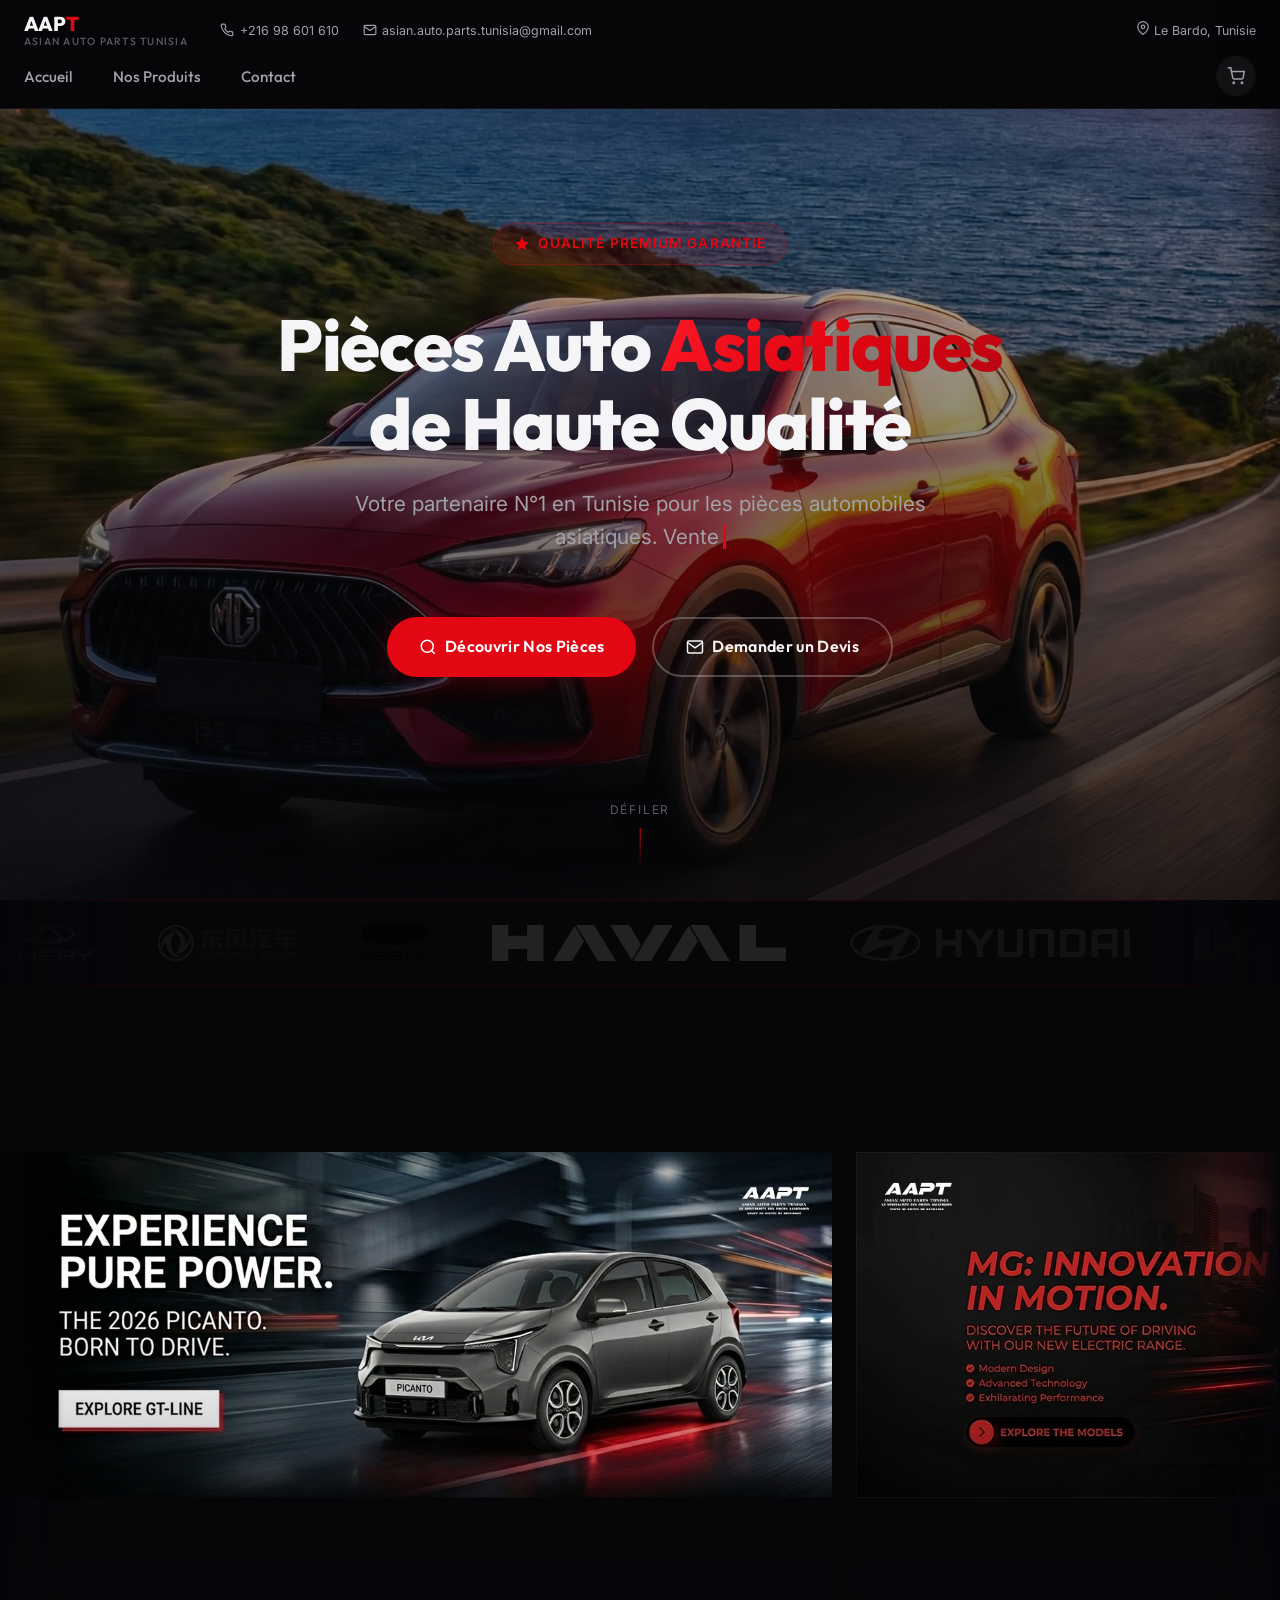
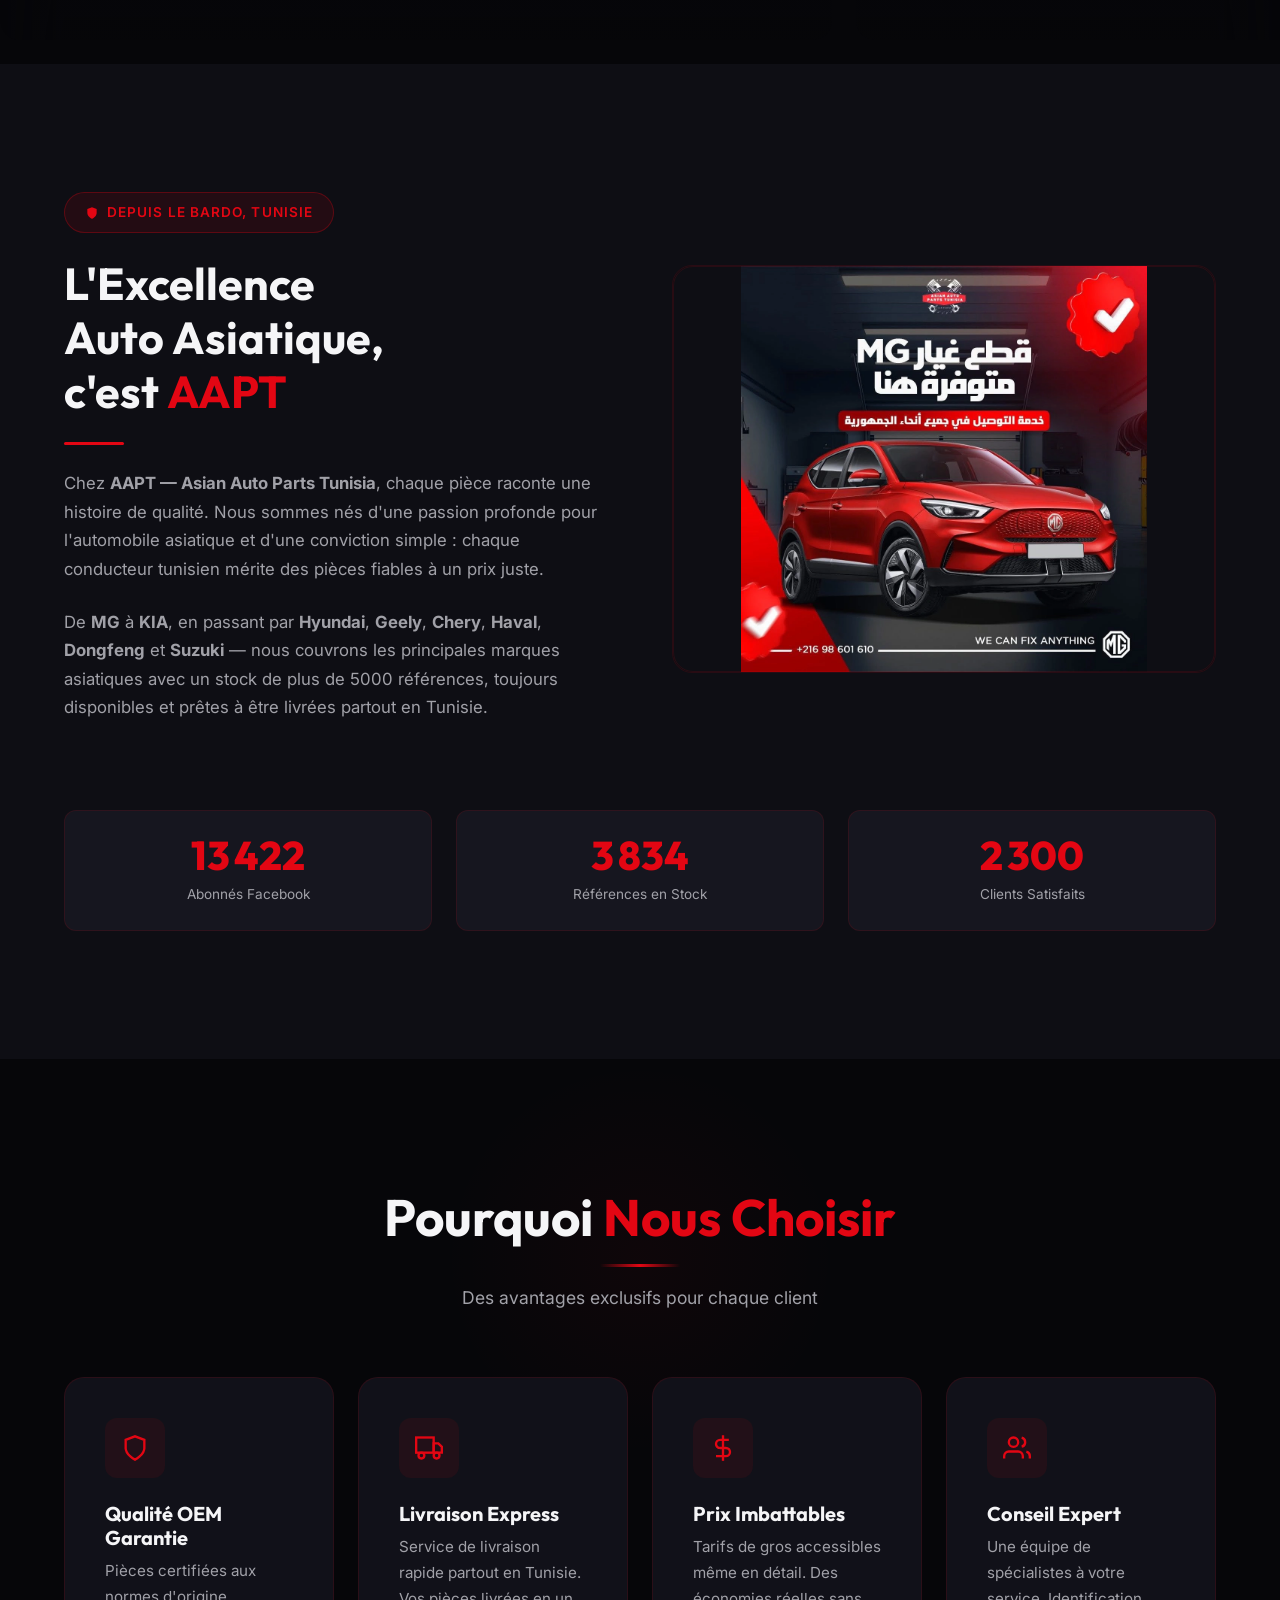
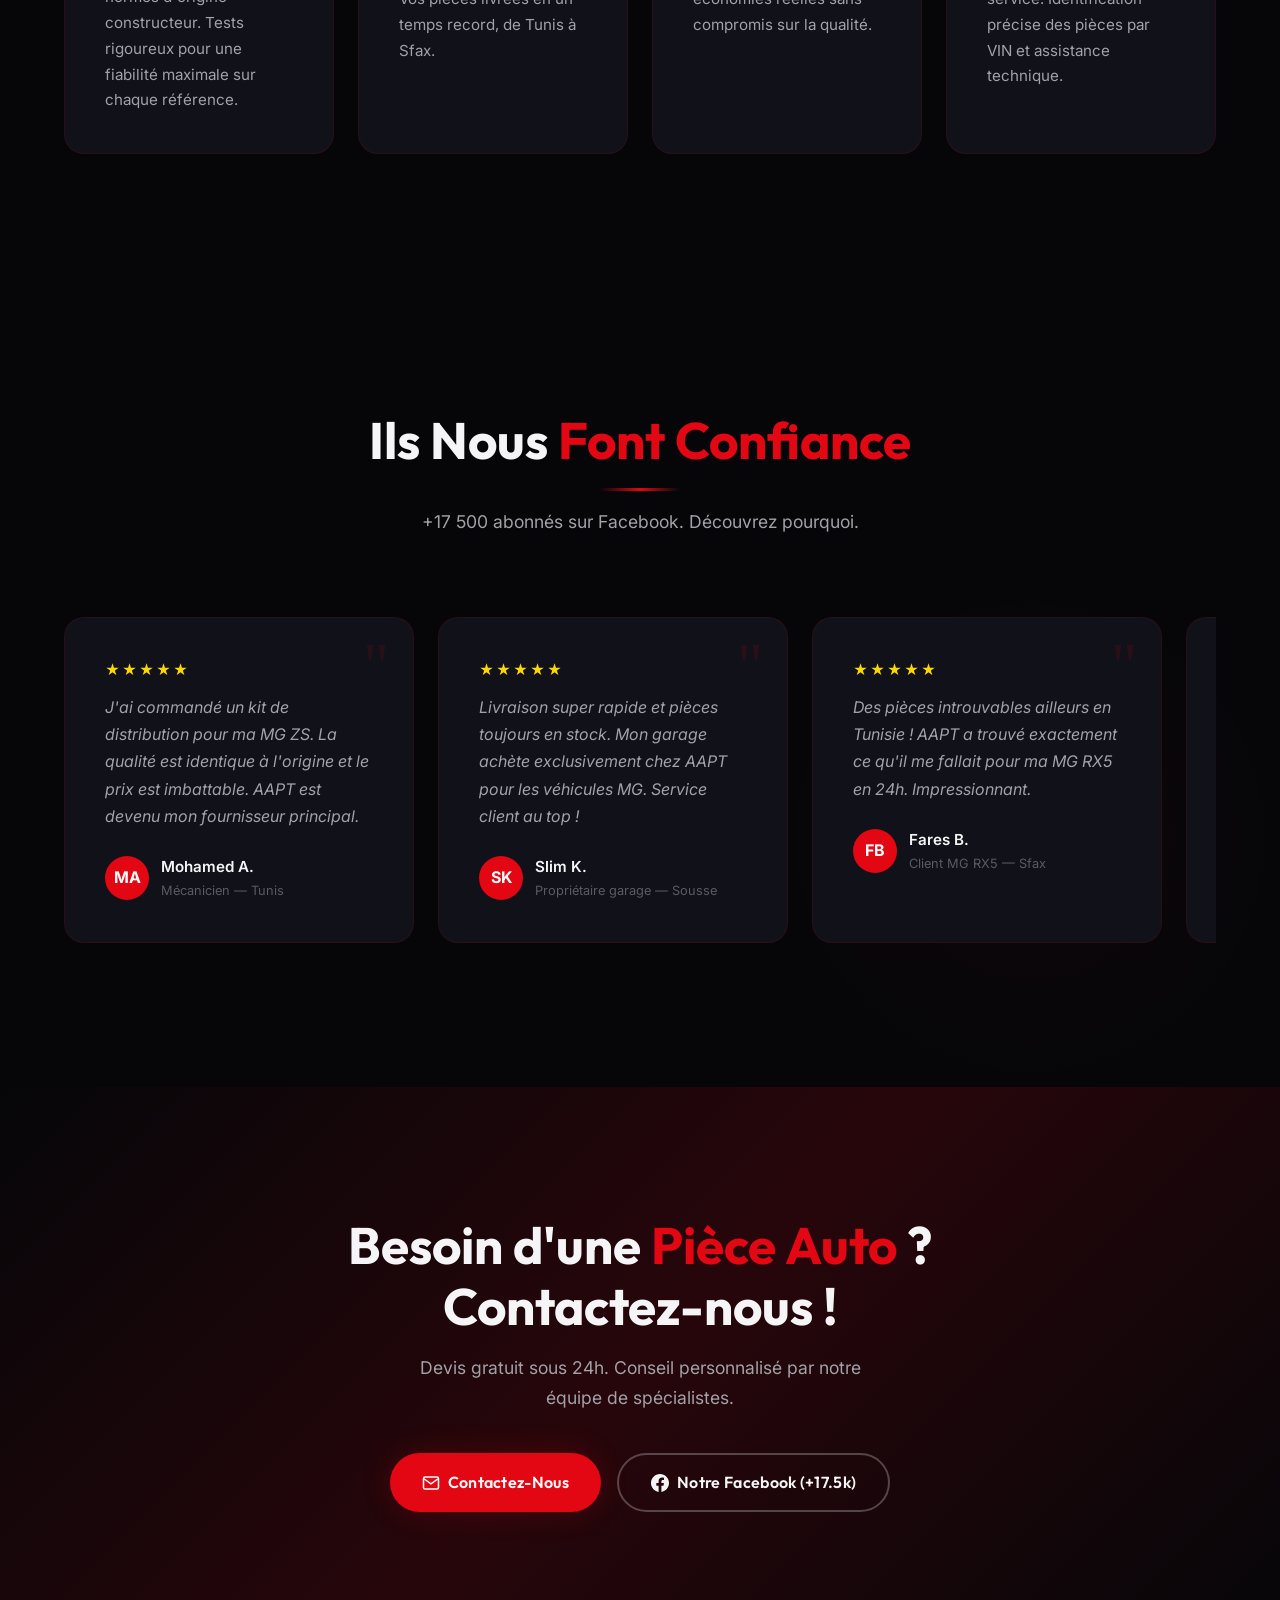
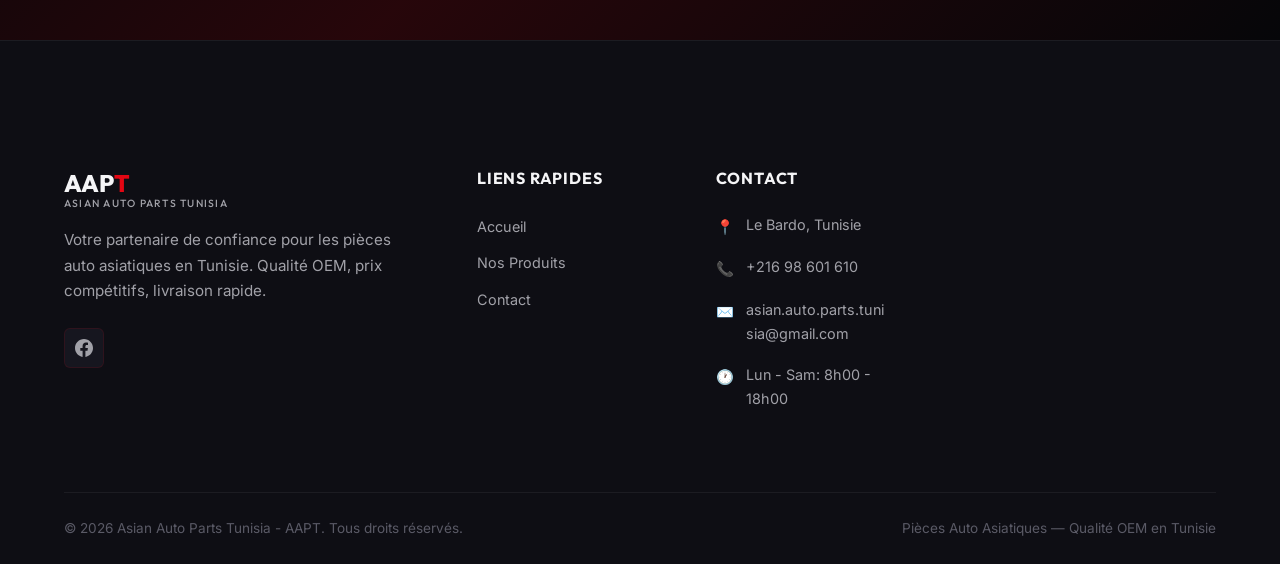
<file: index.html>
<!DOCTYPE html>
<html lang="fr" dir="ltr">

<head>
  <meta charset="UTF-8">
  <meta name="viewport" content="width=device-width, initial-scale=1.0">
  <title>Asian Auto Parts Tunisia - AAPT | Pièces Auto Asiatiques de Haute Qualité</title>
  <meta name="description"
    content="AAPT - Asian Auto Parts Tunisia : Votre partenaire N°1 en Tunisie pour les pièces auto asiatiques. MG, KIA, Hyundai, Geely, Chery, Haval, Dongfeng, Suzuki.">
  <meta name="theme-color" content="#E30613">
  <meta property="og:title" content="Asian Auto Parts Tunisia - AAPT | Pièces Auto Asiatiques">
  <meta property="og:description"
    content="Votre partenaire N°1 en Tunisie pour les pièces automobiles asiatiques. +17 500 clients satisfaits.">
  <meta property="og:type" content="website">
  <link rel="preconnect" href="https://fonts.googleapis.com" crossorigin>
  <link rel="preconnect" href="https://fonts.gstatic.com" crossorigin>
  <link rel="stylesheet"
    href="https://fonts.googleapis.com/css2?family=Outfit:wght@400;500;600;700;800&family=Inter:wght@400;500;600&display=swap">
  <link rel="stylesheet" href="style.css?v=2">
  <style>
    /* Page sections — shown/hidden via JS routing */
    .page-section {
      display: none;
    }

    .page-section.active {
      display: block;
    }

    /* Red line separator */
    .red-line-sep {
      width: 60px;
      height: 3px;
      background: var(--clr-red);
      margin: 1.5rem 0;
      border-radius: 2px;
    }

    /* Product visual illustrations */
    .product-visual {
      width: 100%;
      height: 100%;
      display: flex;
      align-items: center;
      justify-content: center;
      position: relative;
      overflow: hidden;
    }

    .product-visual::before {
      content: '';
      position: absolute;
      inset: 0;
      background: radial-gradient(ellipse at 30% 40%, rgba(227, 6, 19, .08) 0%, transparent 60%);
    }

    .product-visual svg {
      filter: drop-shadow(0 4px 12px rgba(0, 0, 0, .3));
      z-index: 1;
    }

    /* Hero particles */
    .hero-particles {
      position: absolute;
      inset: 0;
      z-index: 1;
      overflow: hidden;
      pointer-events: none;
    }

    .hero-particles span {
      position: absolute;
      width: 3px;
      height: 3px;
      background: #E30613;
      border-radius: 50%;
      opacity: 0;
      animation: sparkle 4s ease-in-out infinite;
    }

    .hero-particles span:nth-child(1) {
      left: 15%;
      top: 20%;
      animation-delay: 0s
    }

    .hero-particles span:nth-child(2) {
      left: 75%;
      top: 30%;
      animation-delay: .7s
    }

    .hero-particles span:nth-child(3) {
      left: 45%;
      top: 60%;
      animation-delay: 1.4s
    }

    .hero-particles span:nth-child(4) {
      left: 85%;
      top: 50%;
      animation-delay: 2.1s
    }

    .hero-particles span:nth-child(5) {
      left: 25%;
      top: 70%;
      animation-delay: 2.8s
    }

    .hero-particles span:nth-child(6) {
      left: 65%;
      top: 15%;
      animation-delay: .5s
    }

    .hero-particles span:nth-child(7) {
      left: 35%;
      top: 85%;
      animation-delay: 1.8s
    }

    .hero-particles span:nth-child(8) {
      left: 90%;
      top: 75%;
      animation-delay: 3.2s
    }

    @keyframes sparkle {

      0%,
      100% {
        opacity: 0;
        transform: scale(0) translateY(0)
      }

      50% {
        opacity: .6;
        transform: scale(1.5) translateY(-20px)
      }
    }
  </style>
</head>

<body>

  <!-- HEADER -->
  <header class="site-header" id="siteHeader" role="banner">
    <!-- Top Info Bar -->
    <div class="header-top-bar" id="headerTopBar">
      <div class="header-top-inner">
        <div class="header-top-left">
          <a href="#" class="logo" onclick="showPage('home');window.scrollTo({top:0});return false;"
            aria-label="AAPT - Accueil">
            <div class="logo-text">AAP<span class="logo-t">T</span><span class="logo-sub">Asian Auto Parts
                Tunisia</span></div>
          </a>
          <div class="header-top-info">
            <a href="tel:+21698601610"><svg width="14" height="14" viewBox="0 0 24 24" fill="none" stroke="currentColor"
                stroke-width="2">
                <path
                  d="M22 16.92v3a2 2 0 0 1-2.18 2 19.79 19.79 0 0 1-8.63-3.07 19.5 19.5 0 0 1-6-6 19.79 19.79 0 0 1-3.07-8.67A2 2 0 0 1 4.11 2h3a2 2 0 0 1 2 1.72c.127.96.361 1.903.7 2.81a2 2 0 0 1-.45 2.11L8.09 9.91a16 16 0 0 0 6 6l1.27-1.27a2 2 0 0 1 2.11-.45c.907.339 1.85.573 2.81.7A2 2 0 0 1 22 16.92z">
                </path>
              </svg> +216 98 601 610</a>
            <a href="mailto:asian.auto.parts.tunisia@gmail.com"><svg width="14" height="14" viewBox="0 0 24 24"
                fill="none" stroke="currentColor" stroke-width="2">
                <path d="M4 4h16c1.1 0 2 .9 2 2v12c0 1.1-.9 2-2 2H4c-1.1 0-2-.9-2-2V6c0-1.1.9-2 2-2z"></path>
                <polyline points="22,6 12,13 2,6"></polyline>
              </svg> asian.auto.parts.tunisia@gmail.com</a>
          </div>
        </div>
        <div class="header-top-right">
          <span><svg width="14" height="14" viewBox="0 0 24 24" fill="none" stroke="currentColor" stroke-width="2">
              <path d="M21 10c0 7-9 13-9 13s-9-6-9-13a9 9 0 0 1 18 0z"></path>
              <circle cx="12" cy="10" r="3"></circle>
            </svg> Le Bardo, Tunisie</span>
        </div>
      </div>
    </div>
    <!-- Main Navbar -->
    <div class="header-navbar" id="headerNavbar">
      <div class="header-nav-inner">
        <nav class="nav-links" id="navLinks" role="navigation" aria-label="Navigation principale">
          <a href="#home" data-page="home" onclick="showPage('home');return false;">Accueil</a>
          <a href="#products" data-page="products" onclick="showPage('products');return false;">Nos Produits</a>
          <a href="#contact" data-page="contact" id="navContact" onclick="showPage('contact');return false;">Contact</a>
        </nav>
        <!-- <a href="https://www.facebook.com/AsianAutoPartsTunisia" target="_blank" rel="noopener noreferrer"
          class="nav-social-link" aria-label="Notre page Facebook">
          <svg width="20" height="20" viewBox="0 0 24 24" fill="currentColor" aria-hidden="true">
            <path
              d="M24 12.073c0-6.627-5.373-12-12-12s-12 5.373-12 12c0 5.99 4.388 10.954 10.125 11.854v-8.385H7.078v-3.47h3.047V9.43c0-3.007 1.792-4.669 4.533-4.669 1.312 0 2.686.235 2.686.235v2.953H15.83c-1.491 0-1.956.925-1.956 1.874v2.25h3.328l-.532 3.47h-2.796v8.385C19.612 23.027 24 18.062 24 12.073z" />
          </svg>
        </a> -->
        <button class="cart-toggle" id="cartToggle" aria-label="Ouvrir le panier" title="Mon Panier">
          <svg width="18" height="18" viewBox="0 0 24 24" fill="none" stroke="currentColor" stroke-width="2"
            aria-hidden="true">
            <circle cx="9" cy="21" r="1" />
            <circle cx="20" cy="21" r="1" />
            <path d="M1 1h4l2.68 13.39a2 2 0 0 0 2 1.61h9.72a2 2 0 0 0 2-1.61L23 6H6" />
          </svg>
          <span class="cart-badge" id="cartBadge">0</span>
        </button>
        <button class="menu-toggle" id="menuToggle" aria-label="Ouvrir le menu" aria-expanded="false"
          aria-controls="navLinks">
          <span></span><span></span><span></span>
        </button>
      </div>
    </div>
  </header>

  <!-- ===================== HOME PAGE ===================== -->
  <div id="page-home" class="page-section active">
    <main id="main-content" role="main">

      <!-- HERO -->
      <section class="hero" id="hero">
        <div class="hero-bg">
          <div class="hero-bg-image parallax-bg" data-speed="0.3"
            style="background-image:url('img/Hero%20Part%20Image.webp');">
          </div>
          <div class="hero-overlay"></div>
        </div>
        <div class="hero-particles" aria-hidden="true">
          <span></span><span></span><span></span><span></span>
          <span></span><span></span><span></span><span></span>
        </div>
        <div class="hero-content">
          <div class="hero-badge reveal">
            <svg width="16" height="16" viewBox="0 0 24 24" fill="currentColor" aria-hidden="true">
              <path
                d="M12 2L15.09 8.26L22 9.27L17 14.14L18.18 21.02L12 17.77L5.82 21.02L7 14.14L2 9.27L8.91 8.26L12 2Z" />
            </svg>
            Qualité Premium Garantie
          </div>
          <h1 class="reveal delay-1">Pièces Auto <span class="highlight">Asiatiques</span><br>de Haute Qualité</h1>
          <p class="hero-subtitle reveal delay-2">Votre partenaire N°1 en Tunisie pour les pièces automobiles
            asiatiques. <span id="typewriterTarget"></span><span class="typewriter-cursor" aria-hidden="true"></span>
          </p>
          <div class="hero-buttons reveal delay-3">
            <a href="#produits" class="btn btn-primary">
              <svg width="18" height="18" viewBox="0 0 24 24" fill="none" stroke="currentColor" stroke-width="2"
                aria-hidden="true">
                <circle cx="11" cy="11" r="8"></circle>
                <line x1="21" y1="21" x2="16.65" y2="16.65"></line>
              </svg>
              Découvrir Nos Pièces
            </a>
            <a href="#contact-section" class="btn btn-outline" onclick="showPage('contact');return false;">
              <svg width="18" height="18" viewBox="0 0 24 24" fill="none" stroke="currentColor" stroke-width="2"
                aria-hidden="true">
                <path d="M4 4h16c1.1 0 2 .9 2 2v12c0 1.1-.9 2-2 2H4c-1.1 0-2-.9-2-2V6c0-1.1.9-2 2-2z"></path>
                <polyline points="22,6 12,13 2,6"></polyline>
              </svg>
              Demander un Devis
            </a>
          </div>
        </div>
        <div class="scroll-indicator" aria-hidden="true"><span>Défiler</span>
          <div class="scroll-indicator-line"></div>
        </div>
      </section>

      <!-- BRAND LOGO SLIDER -->
      <section class="brand-slider" aria-label="Marques partenaires">
        <div class="brand-slider-track">
          <img src="img/logo/Chery_logo.svg" alt="Chery" loading="lazy" width="100" height="40">
          <img src="img/logo/Dongfeng_Motor_logo.svg" alt="Dongfeng" loading="lazy" width="100" height="40">
          <img src="img/logo/Geely_Auto_2023.svg" alt="Geely" loading="lazy" width="100" height="40">
          <img src="img/logo/Haval_2023_logo.svg" alt="Haval" loading="lazy" width="100" height="40">
          <img src="img/logo/Hyundai_Motor_Company_logo.svg" alt="Hyundai" loading="lazy" width="100" height="40">
          <img src="img/logo/KIA_logo3.svg" alt="KIA" loading="lazy" width="100" height="40">
          <img src="img/logo/Mg_logo.svg" alt="MG" loading="lazy" width="100" height="40">
          <img src="img/logo/Suzuki_logo_2025.svg" alt="Suzuki" loading="lazy" width="100" height="40">
          <!-- Duplicate set for seamless infinite scroll -->
          <img src="img/logo/Chery_logo.svg" alt="" aria-hidden="true" width="100" height="40">
          <img src="img/logo/Dongfeng_Motor_logo.svg" alt="" aria-hidden="true" width="100" height="40">
          <img src="img/logo/Geely_Auto_2023.svg" alt="" aria-hidden="true" width="100" height="40">
          <img src="img/logo/Haval_2023_logo.svg" alt="" aria-hidden="true" width="100" height="40">
          <img src="img/logo/Hyundai_Motor_Company_logo.svg" alt="" aria-hidden="true" width="100" height="40">
          <img src="img/logo/KIA_logo3.svg" alt="" aria-hidden="true" width="100" height="40">
          <img src="img/logo/Mg_logo.svg" alt="" aria-hidden="true" width="100" height="40">
          <img src="img/logo/Suzuki_logo_2025.svg" alt="" aria-hidden="true" width="100" height="40">
        </div>
      </section>

      <!-- CREATIVE CAROUSEL SECTION -->
      <section class="creative-carousel-section" id="galerie">
        <div class="carousel-container">
          <div class="carousel-track" aria-label="Galerie de nos locaux et produits">

            <!-- Item 1 -->
            <div class="carousel-item">
              <picture>
                <source media="(max-width: 768px)" srcset="img/carousel/mobile-version/1.webp">
                <img src="img/carousel/1.webp" alt="AAPT Le Coin MG" loading="lazy">
              </picture>
              <div class="carousel-overlay"></div>
            </div>

            <!-- Item 2 -->
            <div class="carousel-item">
              <picture>
                <source media="(max-width: 768px)" srcset="img/carousel/mobile-version/2.webp">
                <img src="img/carousel/2.webp" alt="Showroom AAPT" loading="lazy">
              </picture>
              <div class="carousel-overlay"></div>
            </div>

            <!-- Item 3 -->
            <div class="carousel-item">
              <picture>
                <source media="(max-width: 768px)" srcset="img/carousel/mobile-version/3.webp">
                <img src="img/carousel/3.webp" alt="Pièces Auto MG" loading="lazy">
              </picture>
              <div class="carousel-overlay"></div>
            </div>

            <!-- Item 4 -->
            <div class="carousel-item">
              <picture>
                <source media="(max-width: 768px)" srcset="img/carousel/mobile-version/4.webp">
                <img src="img/carousel/4.webp" alt="Qualité AAPT" loading="lazy">
              </picture>
              <div class="carousel-overlay"></div>
            </div>

            <!-- Item 5 -->
            <div class="carousel-item">
              <picture>
                <source media="(max-width: 768px)" srcset="img/carousel/mobile-version/5.webp">
                <img src="img/carousel/5.webp" alt="Stock de pièces" loading="lazy">
              </picture>
              <div class="carousel-overlay"></div>
            </div>

            <!-- Item 6 -->
            <div class="carousel-item">
              <picture>
                <source media="(max-width: 768px)" srcset="img/carousel/mobile-version/6.webp">
                <img src="img/carousel/6.webp" alt="AAPT Tunisie" loading="lazy">
              </picture>
              <div class="carousel-overlay"></div>
            </div>

            <!-- Item 7 -->
            <div class="carousel-item">
              <picture>
                <source media="(max-width: 768px)" srcset="img/carousel/mobile-version/7.webp">
                <img src="img/carousel/7.webp" alt="Services AAPT" loading="lazy">
              </picture>
              <div class="carousel-overlay"></div>
            </div>

            <!-- Item 8 -->
            <div class="carousel-item">
              <picture>
                <source media="(max-width: 768px)" srcset="img/carousel/mobile-version/8.webp">
                <img src="img/carousel/8.webp" alt="Expertise MG" loading="lazy">
              </picture>
              <div class="carousel-overlay"></div>
            </div>

            <!-- Item 9 (Mobile only image 9, desktop duplicates 2 for seamless loop) -->
            <div class="carousel-item">
              <picture>
                <source media="(max-width: 768px)" srcset="img/carousel/mobile-version/9.webp">
                <img src="img/carousel/1.webp" alt="AAPT Équipe" loading="lazy" aria-hidden="true">
              </picture>
              <div class="carousel-overlay"></div>
            </div>

            <!-- Duplicates for Infinite Loop Effect -->
            <div class="carousel-item" aria-hidden="true">
              <picture>
                <source media="(max-width: 768px)" srcset="img/carousel/mobile-version/1.webp">
                <img src="img/carousel/1.webp" alt="" loading="lazy">
              </picture>
              <div class="carousel-overlay"></div>
            </div>
            <div class="carousel-item" aria-hidden="true">
              <picture>
                <source media="(max-width: 768px)" srcset="img/carousel/mobile-version/2.webp">
                <img src="img/carousel/2.webp" alt="" loading="lazy">
              </picture>
              <div class="carousel-overlay"></div>
            </div>
            <div class="carousel-item" aria-hidden="true">
              <picture>
                <source media="(max-width: 768px)" srcset="img/carousel/mobile-version/3.webp">
                <img src="img/carousel/3.webp" alt="" loading="lazy">
              </picture>
              <div class="carousel-overlay"></div>
            </div>
            <div class="carousel-item" aria-hidden="true">
              <picture>
                <source media="(max-width: 768px)" srcset="img/carousel/mobile-version/4.webp">
                <img src="img/carousel/4.webp" alt="" loading="lazy">
              </picture>
              <div class="carousel-overlay"></div>
            </div>
          </div>
        </div>
      </section>

      <!-- BRAND STORY -->
      <section class="section story-section" id="apropos">
        <div class="container">
          <div class="story-grid">
            <div class="story-text">
              <div class="hero-badge reveal" style="margin-bottom:1.5rem;">
                <svg width="14" height="14" viewBox="0 0 24 24" fill="currentColor">
                  <path d="M12 22s8-4 8-10V5l-8-3-8 3v7c0 6 8 10 8 10z" />
                </svg>
                Depuis Le Bardo, Tunisie
              </div>
              <h2 class="reveal-left delay-1">L'Excellence<br>Auto Asiatique,<br>c'est <span
                  class="highlight">AAPT</span></h2>
              <div class="red-line-sep reveal-left delay-2"></div>
              <p class="reveal-left delay-2">Chez <strong>AAPT — Asian Auto Parts Tunisia</strong>, chaque pièce raconte
                une histoire
                de qualité. Nous sommes nés d'une passion profonde pour l'automobile asiatique et d'une conviction
                simple :
                chaque conducteur tunisien mérite des pièces fiables à un prix juste.</p>
              <p class="reveal-left delay-3">De <strong>MG</strong> à <strong>KIA</strong>, en passant par
                <strong>Hyundai</strong>, <strong>Geely</strong>, <strong>Chery</strong>, <strong>Haval</strong>,
                <strong>Dongfeng</strong> et <strong>Suzuki</strong> — nous couvrons les principales marques asiatiques
                avec
                un stock de plus de 5000 références, toujours disponibles et prêtes à être livrées partout en Tunisie.
              </p>
            </div>
            <div class="story-image reveal-right">
              <img src="img/Product Affiche 1.webp"
                alt="Showroom AAPT - Asian Auto Parts Tunisia, pièces auto de qualité" loading="lazy">
            </div>
          </div>
          <div class="counters">
            <div class="counter-item reveal delay-1">
              <div class="counter-number" data-target="17500">0</div>
              <div class="counter-label">Abonnés Facebook</div>
            </div>
            <div class="counter-item reveal delay-2">
              <div class="counter-number" data-target="5000">0</div>
              <div class="counter-label">Références en Stock</div>
            </div>
            <div class="counter-item reveal delay-3">
              <div class="counter-number" data-target="3000">0</div>
              <div class="counter-label">Clients Satisfaits</div>
            </div>
          </div>
        </div>
      </section>

      <!-- SERVICES -->
      <section class="section services-section" id="services">
        <div class="container">
          <div class="section-header">
            <h2 class="reveal">Pourquoi <span class="highlight">Nous Choisir</span></h2>
            <hr class="section-divider reveal delay-1">
            <p class="reveal delay-2">Des avantages exclusifs pour chaque client</p>
          </div>
          <div class="services-grid">
            <div class="service-card reveal delay-1">
              <div class="service-icon"><svg width="28" height="28" viewBox="0 0 24 24" fill="none"
                  stroke="currentColor" stroke-width="2">
                  <path d="M12 22s8-4 8-10V5l-8-3-8 3v7c0 6 8 10 8 10z"></path>
                </svg></div>
              <h3>Qualité OEM Garantie</h3>
              <p>Pièces certifiées aux normes d'origine constructeur. Tests rigoureux pour une fiabilité maximale sur
                chaque
                référence.</p>
            </div>
            <div class="service-card reveal delay-2">
              <div class="service-icon"><svg width="28" height="28" viewBox="0 0 24 24" fill="none"
                  stroke="currentColor" stroke-width="2">
                  <rect x="1" y="3" width="15" height="13"></rect>
                  <polygon points="16 8 20 8 23 11 23 16 16 16 16 8"></polygon>
                  <circle cx="5.5" cy="18.5" r="2.5"></circle>
                  <circle cx="18.5" cy="18.5" r="2.5"></circle>
                </svg></div>
              <h3>Livraison Express</h3>
              <p>Service de livraison rapide partout en Tunisie. Vos pièces livrées en un temps record, de Tunis à
                Sfax.</p>
            </div>
            <div class="service-card reveal delay-3">
              <div class="service-icon"><svg width="28" height="28" viewBox="0 0 24 24" fill="none"
                  stroke="currentColor" stroke-width="2">
                  <line x1="12" y1="1" x2="12" y2="23"></line>
                  <path d="M17 5H9.5a3.5 3.5 0 0 0 0 7h5a3.5 3.5 0 0 1 0 7H6"></path>
                </svg></div>
              <h3>Prix Imbattables</h3>
              <p>Tarifs de gros accessibles même en détail. Des économies réelles sans compromis sur la qualité.</p>
            </div>
            <div class="service-card reveal delay-4">
              <div class="service-icon"><svg width="28" height="28" viewBox="0 0 24 24" fill="none"
                  stroke="currentColor" stroke-width="2">
                  <path d="M17 21v-2a4 4 0 0 0-4-4H5a4 4 0 0 0-4 4v2"></path>
                  <circle cx="9" cy="7" r="4"></circle>
                  <path d="M23 21v-2a4 4 0 0 0-3-3.87"></path>
                  <path d="M16 3.13a4 4 0 0 1 0 7.75"></path>
                </svg></div>
              <h3>Conseil Expert</h3>
              <p>Une équipe de spécialistes à votre service. Identification précise des pièces par VIN et assistance
                technique.</p>
            </div>
          </div>
        </div>
      </section>


      <!-- TESTIMONIALS -->
      <section class="section why-section" id="temoignages">
        <div class="container">
          <div class="section-header">
            <h2 class="reveal">Ils Nous <span class="highlight">Font Confiance</span></h2>
            <hr class="section-divider reveal delay-1">
            <p class="reveal delay-2">+17 500 abonnés sur Facebook. Découvrez pourquoi.</p>
          </div>
          <div class="testimonials-track reveal">
            <div class="testimonial-card">
              <div class="stars" aria-label="5 étoiles">★★★★★</div>
              <p class="testimonial-text">J'ai commandé un kit de distribution pour ma MG ZS. La qualité est identique à
                l'origine et le prix est imbattable. AAPT est devenu mon fournisseur principal.</p>
              <div class="testimonial-author">
                <div class="testimonial-avatar">MA</div>
                <div>
                  <div class="testimonial-name">Mohamed A.</div>
                  <div class="testimonial-role">Mécanicien — Tunis</div>
                </div>
              </div>
            </div>
            <div class="testimonial-card">
              <div class="stars" aria-label="5 étoiles">★★★★★</div>
              <p class="testimonial-text">Livraison super rapide et pièces toujours en stock. Mon garage achète
                exclusivement chez AAPT pour les véhicules MG. Service client au top !</p>
              <div class="testimonial-author">
                <div class="testimonial-avatar">SK</div>
                <div>
                  <div class="testimonial-name">Slim K.</div>
                  <div class="testimonial-role">Propriétaire garage — Sousse</div>
                </div>
              </div>
            </div>
            <div class="testimonial-card">
              <div class="stars" aria-label="5 étoiles">★★★★★</div>
              <p class="testimonial-text">Des pièces introuvables ailleurs en Tunisie ! AAPT a trouvé exactement ce
                qu'il me fallait pour ma MG RX5 en 24h. Impressionnant.</p>
              <div class="testimonial-author">
                <div class="testimonial-avatar">FB</div>
                <div>
                  <div class="testimonial-name">Fares B.</div>
                  <div class="testimonial-role">Client MG RX5 — Sfax</div>
                </div>
              </div>
            </div>
            <div class="testimonial-card">
              <div class="stars" aria-label="4 étoiles">★★★★☆</div>
              <p class="testimonial-text">Première commande et très satisfaite. Les plaquettes de frein pour ma MG HS
                sont parfaites. Le conseiller m'a guidée pour choisir la bonne référence.</p>
              <div class="testimonial-author">
                <div class="testimonial-avatar">NH</div>
                <div>
                  <div class="testimonial-name">Nadia H.</div>
                  <div class="testimonial-role">Conductrice MG HS — Le Bardo</div>
                </div>
              </div>
            </div>
          </div>
        </div>
      </section>

      <!-- CTA -->
      <section class="cta-section" id="cta">
        <div class="cta-bg">
          <div class="cta-bg-image parallax-bg" data-speed="0.2"
            style="background:radial-gradient(ellipse at 50% 50%,#1a0508 0%,#0a0205 40%,#060609 100%);"></div>
          <div class="cta-overlay"></div>
        </div>
        <div class="container cta-content">
          <h2 class="reveal">Besoin d'une <span class="highlight">Pièce Auto</span> ?<br>Contactez-nous !</h2>
          <p class="reveal delay-1">Devis gratuit sous 24h. Conseil personnalisé par notre équipe de spécialistes.
          </p>
          <div class="cta-buttons reveal delay-2">
            <a href="#contact-section" class="btn btn-primary" onclick="showPage('contact');return false;">
              <svg width="18" height="18" viewBox="0 0 24 24" fill="none" stroke="currentColor" stroke-width="2"
                aria-hidden="true">
                <path d="M4 4h16c1.1 0 2 .9 2 2v12c0 1.1-.9 2-2 2H4c-1.1 0-2-.9-2-2V6c0-1.1.9-2 2-2z"></path>
                <polyline points="22,6 12,13 2,6"></polyline>
              </svg>
              Contactez-Nous
            </a>
            <a href="https://www.facebook.com/AsianAutoPartsTunisia" target="_blank" rel="noopener noreferrer"
              class="btn btn-outline">
              <svg width="18" height="18" viewBox="0 0 24 24" fill="currentColor" aria-hidden="true">
                <path
                  d="M24 12.073c0-6.627-5.373-12-12-12s-12 5.373-12 12c0 5.99 4.388 10.954 10.125 11.854v-8.385H7.078v-3.47h3.047V9.43c0-3.007 1.792-4.669 4.533-4.669 1.312 0 2.686.235 2.686.235v2.953H15.83c-1.491 0-1.956.925-1.956 1.874v2.25h3.328l-.532 3.47h-2.796v8.385C19.612 23.027 24 18.062 24 12.073z" />
              </svg>
              Notre Facebook (+17.5k)
            </a>
          </div>
        </div>
      </section>

    </main>
  </div><!-- /page-home -->

  <!-- ===================== NOS PRODUITS PAGE ===================== -->
  <div id="page-products" class="page-section">
    <main role="main">

      <!-- PRODUCTS HERO -->
      <section class="contact-hero products-hero">
        <div class="hero-bg">
          <div class="hero-bg-image parallax-bg" data-speed="0.3"
            style="background:radial-gradient(ellipse at 50% 30%,#1a0508 0%,#0a0205 30%,#060609 100%);"></div>
          <div class="hero-overlay"></div>
        </div>
        <div class="hero-content">
          <div class="hero-badge reveal">
            <svg width="14" height="14" viewBox="0 0 24 24" fill="currentColor">
              <circle cx="12" cy="12" r="3" />
              <path
                d="M19.4 15a1.65 1.65 0 0 0 .33 1.82l.06.06a2 2 0 0 1-2.83 2.83l-.06-.06a1.65 1.65 0 0 0-1.82-.33 1.65 1.65 0 0 0-1 1.51V21a2 2 0 0 1-4 0v-.09A1.65 1.65 0 0 0 9 19.4a1.65 1.65 0 0 0-1.82.33l-.06.06a2 2 0 0 1-2.83-2.83l.06-.06A1.65 1.65 0 0 0 4.68 15a1.65 1.65 0 0 0-1.51-1H3a2 2 0 0 1 0-4h.09A1.65 1.65 0 0 0 4.6 9a1.65 1.65 0 0 0-.33-1.82l-.06-.06a2 2 0 0 1 2.83-2.83l.06.06A1.65 1.65 0 0 0 9 4.68a1.65 1.65 0 0 0 1-1.51V3a2 2 0 0 1 4 0v.09a1.65 1.65 0 0 0 1 1.51 1.65 1.65 0 0 0 1.82-.33l.06-.06a2 2 0 0 1 2.83 2.83l-.06.06a1.65 1.65 0 0 0-.33 1.82V9c.26.604.852.997 1.51 1H21a2 2 0 0 1 0 4h-.09c-.658.003-1.25.396-1.51 1z" />
            </svg>
            Catalogue Complet
          </div>
          <h1 class="reveal delay-1">Nos <span class="highlight">Produits</span></h1>
          <p class="hero-subtitle reveal delay-2">Pièces auto de qualité OEM pour toutes les marques asiatiques.</p>
          <div class="breadcrumb reveal delay-3">
            <a href="#" onclick="showPage('home');return false;">Accueil</a>
            <span class="breadcrumb-sep">›</span>
            <span>Nos Produits</span>
          </div>
        </div>
      </section>

      <!-- SHOP CONTENT -->
      <section class="section shop-section">
        <div class="container">

          <!-- Brand Model Selection Grid -->
          <div class="brand-model-grid" id="brandModelGrid">
            <div class="brand-model-card" data-brand="mg">
              <button class="brand-model-header" onclick="toggleBrandModels(this)">
                <img src="img/logo/Mg_logo.svg" alt="" width="28" height="28">
                <span>MG</span>
                <svg class="brand-model-chevron" width="18" height="18" viewBox="0 0 24 24" fill="none" stroke="currentColor" stroke-width="2"><polyline points="6 9 12 15 18 9"/></svg>
              </button>
              <ul class="brand-model-list">
                <li onclick="selectModel('MG','MG 3')">MG 3</li>
                <li onclick="selectModel('MG','MG 5')">MG 5</li>
                <li onclick="selectModel('MG','MG 6')">MG 6</li>
                <li onclick="selectModel('MG','MG ZS')">MG ZS</li>
                <li onclick="selectModel('MG','MG HS')">MG HS</li>
                <li onclick="selectModel('MG','MG GT')">MG GT</li>
                <li onclick="selectModel('MG','MG NEW GT')">MG NEW GT</li>
                <li onclick="selectModel('MG','MG RX 5')">MG RX 5</li>
                <li onclick="selectModel('MG','MG RX 9')">MG RX 9</li>
              </ul>
            </div>
            <div class="brand-model-card" data-brand="haval">
              <button class="brand-model-header" onclick="toggleBrandModels(this)">
                <img src="img/logo/Haval_2023_logo.svg" alt="" width="28" height="28">
                <span>HAVAL</span>
                <svg class="brand-model-chevron" width="18" height="18" viewBox="0 0 24 24" fill="none" stroke="currentColor" stroke-width="2"><polyline points="6 9 12 15 18 9"/></svg>
              </button>
              <ul class="brand-model-list">
                <li onclick="selectModel('Haval','HAVAL H6')">HAVAL H6</li>
                <li onclick="selectModel('Haval','HAVAL Jolion')">HAVAL Jolion</li>
              </ul>
            </div>
            <div class="brand-model-card" data-brand="chery">
              <button class="brand-model-header" onclick="toggleBrandModels(this)">
                <img src="img/logo/Chery_logo.svg" alt="" width="28" height="28">
                <span>CHERY</span>
                <svg class="brand-model-chevron" width="18" height="18" viewBox="0 0 24 24" fill="none" stroke="currentColor" stroke-width="2"><polyline points="6 9 12 15 18 9"/></svg>
              </button>
              <ul class="brand-model-list">
                <li onclick="selectModel('Chery','CHERY Tiggo 4')">CHERY Tiggo 4</li>
                <li onclick="selectModel('Chery','CHERY Tiggo 7')">CHERY Tiggo 7</li>
                <li onclick="selectModel('Chery','CHERY Tiggo 8')">CHERY Tiggo 8</li>
                <li onclick="selectModel('Chery','CHERY QQ')">CHERY QQ</li>
              </ul>
            </div>
            <div class="brand-model-card" data-brand="geely">
              <button class="brand-model-header" onclick="toggleBrandModels(this)">
                <img src="img/logo/Geely_Auto_2023.svg" alt="" width="28" height="28">
                <span>GEELY</span>
                <svg class="brand-model-chevron" width="18" height="18" viewBox="0 0 24 24" fill="none" stroke="currentColor" stroke-width="2"><polyline points="6 9 12 15 18 9"/></svg>
              </button>
              <ul class="brand-model-list">
                <li onclick="selectModel('Geely','GEELY GC6')">GEELY GC6</li>
                <li onclick="selectModel('Geely','GEELY Coolray')">GEELY Coolray</li>
                <li onclick="selectModel('Geely','GEELY GX 3')">GEELY GX 3</li>
              </ul>
            </div>
            <div class="brand-model-card" data-brand="suzuki">
              <button class="brand-model-header" onclick="toggleBrandModels(this)">
                <img src="img/logo/Suzuki_logo_2025.svg" alt="" width="28" height="28">
                <span>SUZUKI</span>
                <svg class="brand-model-chevron" width="18" height="18" viewBox="0 0 24 24" fill="none" stroke="currentColor" stroke-width="2"><polyline points="6 9 12 15 18 9"/></svg>
              </button>
              <ul class="brand-model-list">
                <li onclick="selectModel('Suzuki','Suzuki Swift / Celerio')">Suzuki Swift / Celerio</li>
              </ul>
            </div>
            <div class="brand-model-card" data-brand="mahindra">
              <button class="brand-model-header" onclick="toggleBrandModels(this)">
                <img src="img/logo/Mahindra-Logo.png" alt="" width="28" height="28">
                <span>MAHINDRA</span>
                <svg class="brand-model-chevron" width="18" height="18" viewBox="0 0 24 24" fill="none" stroke="currentColor" stroke-width="2"><polyline points="6 9 12 15 18 9"/></svg>
              </button>
              <ul class="brand-model-list">
                <li onclick="selectModel('Mahindra','KUV 100')">KUV 100</li>
                <li onclick="selectModel('Mahindra','KUV 300')">KUV 300</li>
              </ul>
            </div>
            <div class="brand-model-card" data-brand="dongfeng">
              <button class="brand-model-header" onclick="toggleBrandModels(this)">
                <img src="img/logo/Dongfeng_Motor_logo.svg" alt="" width="28" height="28">
                <span>DONGFENG</span>
                <svg class="brand-model-chevron" width="18" height="18" viewBox="0 0 24 24" fill="none" stroke="currentColor" stroke-width="2"><polyline points="6 9 12 15 18 9"/></svg>
              </button>
              <ul class="brand-model-list">
                <li onclick="selectModel('Dongfeng','S50')">S50</li>
              </ul>
            </div>
            <div class="brand-model-card" data-brand="kia">
              <button class="brand-model-header" onclick="toggleBrandModels(this)">
                <img src="img/logo/KIA_logo3.svg" alt="" width="28" height="28">
                <span>KIA</span>
                <svg class="brand-model-chevron" width="18" height="18" viewBox="0 0 24 24" fill="none" stroke="currentColor" stroke-width="2"><polyline points="6 9 12 15 18 9"/></svg>
              </button>
              <ul class="brand-model-list">
                <li onclick="selectModel('KIA','KIA Picanto')">KIA Picanto</li>
                <li onclick="selectModel('KIA','KIA Rio')">KIA Rio</li>
                <li onclick="selectModel('KIA','KIA Sportage')">KIA Sportage</li>
              </ul>
            </div>
            <div class="brand-model-card" data-brand="hyundai">
              <button class="brand-model-header" onclick="toggleBrandModels(this)">
                <img src="img/logo/Hyundai_Motor_Company_logo.svg" alt="" width="28" height="28">
                <span>HYUNDAI</span>
                <svg class="brand-model-chevron" width="18" height="18" viewBox="0 0 24 24" fill="none" stroke="currentColor" stroke-width="2"><polyline points="6 9 12 15 18 9"/></svg>
              </button>
              <ul class="brand-model-list">
                <li onclick="selectModel('Hyundai','HYUNDAI i10')">HYUNDAI i10</li>
                <li onclick="selectModel('Hyundai','HYUNDAI i20')">HYUNDAI i20</li>
              </ul>
            </div>
          </div>

          <!-- Product Search -->
          <div class="shop-search reveal delay-2" id="shopSearch">
            <div class="shop-search-inner">
              <svg class="shop-search-icon" width="18" height="18" viewBox="0 0 24 24" fill="none" stroke="currentColor"
                stroke-width="2" aria-hidden="true">
                <circle cx="11" cy="11" r="8" />
                <line x1="21" y1="21" x2="16.65" y2="16.65" />
              </svg>
              <input type="text" id="shopSearchInput" placeholder="Rechercher un modèle..." autocomplete="off"
                aria-label="Rechercher une pièce">
              <button class="shop-search-clear" id="shopSearchClear" aria-label="Effacer la recherche"
                style="display:none;">
                <svg width="16" height="16" viewBox="0 0 24 24" fill="none" stroke="currentColor" stroke-width="2">
                  <line x1="18" y1="6" x2="6" y2="18" />
                  <line x1="6" y1="6" x2="18" y2="18" />
                </svg>
              </button>
            </div>
            <div class="shop-search-count" id="shopSearchCount" style="display:none;"></div>
          </div>
          <div class="shop-no-results" id="shopNoResults" style="display:none;">
            <svg width="48" height="48" viewBox="0 0 24 24" fill="none" stroke="currentColor" stroke-width="1.5">
              <circle cx="11" cy="11" r="8" />
              <line x1="21" y1="21" x2="16.65" y2="16.65" />
            </svg>
            <p>Aucun produit trouvé pour "<span id="shopNoResultsQuery"></span>"</p>
            <small>Essayez un autre terme ou parcourez les catégories</small>
          </div>

          <!-- Category Grid -->
          <!-- Selected Model Display -->
          <div class="selected-model-display" id="selectedModelDisplay" style="display:none;">
            <button class="product-detail-back" onclick="backToModelSelection()">
              <svg width="20" height="20" viewBox="0 0 24 24" fill="none" stroke="currentColor" stroke-width="2"><polyline points="15 18 9 12 15 6"/></svg>
              Retour aux modèles
            </button>
            <div class="selected-model-info">
              <h2>Pièces pour <span class="highlight" id="selectedModelName"></span></h2>
              <p id="selectedModelSubtitle" class="selected-model-subtitle">Sélectionnez la catégorie de pièce dont vous avez besoin</p>
            </div>
          </div>

          <!-- Category Grid -->
          <div class="shop-categories-grid" id="categoriesGrid" style="display:none;">

            <div class="shop-category-card reveal">
              <button class="shop-category-header" aria-expanded="false">
                <div class="shop-cat-icon"><svg width="24" height="24" viewBox="0 0 24 24" fill="none"
                    stroke="currentColor" stroke-width="2">
                    <rect x="2" y="3" width="20" height="14" rx="2" />
                    <line x1="8" y1="21" x2="16" y2="21" />
                    <line x1="12" y1="17" x2="12" y2="21" />
                  </svg></div>
                <span>Carrosseries &amp; Éclairages</span>
                <svg class="shop-cat-chevron" width="20" height="20" viewBox="0 0 24 24" fill="none"
                  stroke="currentColor" stroke-width="2">
                  <polyline points="6 9 12 15 18 9" />
                </svg>
              </button>
              <ul class="shop-category-items">
                <li onclick="showProductDetail('parechoc')">Parechoc</li>
                <li onclick="showProductDetail('porte-et-capot')">Porte et Capot</li>
                <li onclick="showProductDetail('ailes-et-panneaux')">Ailes et Panneaux Latéraux</li>
                <li onclick="showProductDetail('retroviseur')">Rétroviseur</li>
                <li onclick="showProductDetail('vitre')">Vitre</li>
                <li onclick="showProductDetail('optique-avant')">Optique avant</li>
                <li onclick="showProductDetail('feu-arriere')">Feu arrière</li>
                <li onclick="showProductDetail('feu-clignotant')">Feu clignotant</li>
                <li onclick="showProductDetail('antibrouillard')">Antibrouillard</li>
              </ul>
            </div>

            <div class="shop-category-card reveal delay-1">
              <button class="shop-category-header" aria-expanded="false">
                <div class="shop-cat-icon"><svg width="24" height="24" viewBox="0 0 24 24" fill="none"
                    stroke="currentColor" stroke-width="2">
                    <path d="M13 2L3 14h9l-1 8 10-12h-9l1-8z" />
                  </svg></div>
                <span>Pièces Électriques</span>
                <svg class="shop-cat-chevron" width="20" height="20" viewBox="0 0 24 24" fill="none"
                  stroke="currentColor" stroke-width="2">
                  <polyline points="6 9 12 15 18 9" />
                </svg>
              </button>
              <ul class="shop-category-items">
                <li onclick="showProductDetail('alternateur')">Alternateur</li>
                <li onclick="showProductDetail('demarreur')">Démarreur</li>
                <li onclick="showProductDetail('bendix-demarreur')">Bendix démarreur</li>
                <li onclick="showProductDetail('rotor')">Rotor</li>
                <li onclick="showProductDetail('stator')">Stator</li>
                <li onclick="showProductDetail('bobine-allumage')">Bobine allumage</li>
                <li onclick="showProductDetail('fils-bougie')">Fils bougie</li>
                <li onclick="showProductDetail('pompe-a-essence')">Pompe à essence</li>
                <li onclick="showProductDetail('sonde-lambda')">Sonde lambda</li>
                <li onclick="showProductDetail('jeu-de-charbons')">Jeu de Charbons</li>
                <li onclick="showProductDetail('porte-charbons')">Porte charbons</li>
              </ul>
            </div>

            <div class="shop-category-card reveal delay-2">
              <button class="shop-category-header" aria-expanded="false">
                <div class="shop-cat-icon"><svg width="24" height="24" viewBox="0 0 24 24" fill="none"
                    stroke="currentColor" stroke-width="2">
                    <circle cx="12" cy="12" r="3" />
                    <path
                      d="M19.4 15a1.65 1.65 0 0 0 .33 1.82l.06.06a2 2 0 0 1-2.83 2.83l-.06-.06a1.65 1.65 0 0 0-1.82-.33 1.65 1.65 0 0 0-1 1.51V21a2 2 0 0 1-4 0v-.09A1.65 1.65 0 0 0 9 19.4a1.65 1.65 0 0 0-1.82.33l-.06.06a2 2 0 0 1-2.83-2.83l.06-.06A1.65 1.65 0 0 0 4.68 15a1.65 1.65 0 0 0-1.51-1H3a2 2 0 0 1 0-4h.09A1.65 1.65 0 0 0 4.6 9a1.65 1.65 0 0 0-.33-1.82l-.06-.06a2 2 0 0 1 2.83-2.83l.06.06A1.65 1.65 0 0 0 9 4.68a1.65 1.65 0 0 0 1-1.51V3a2 2 0 0 1 4 0v.09a1.65 1.65 0 0 0 1 1.51 1.65 1.65 0 0 0 1.82-.33l.06-.06a2 2 0 0 1 2.83 2.83l-.06.06a1.65 1.65 0 0 0-.33 1.82V9c.26.604.852.997 1.51 1H21a2 2 0 0 1 0 4h-.09c-.658.003-1.25.396-1.51 1z" />
                  </svg></div>
                <span>Pièces Moteur</span>
                <svg class="shop-cat-chevron" width="20" height="20" viewBox="0 0 24 24" fill="none"
                  stroke="currentColor" stroke-width="2">
                  <polyline points="6 9 12 15 18 9" />
                </svg>
              </button>
              <ul class="shop-category-items">
                <li onclick="showProductDetail('kit-chaine-de-distribution')">Kit chaîne de distribution</li>
                <li onclick="showProductDetail('pompe-a-eau')">Pompe à eau</li>
                <li onclick="showProductDetail('pompe-a-huile')">Pompe à huile</li>
                <li onclick="showProductDetail('culasse-et-soupapes')">Culasse et soupapes</li>
                <li onclick="showProductDetail('radiateur')">Radiateur</li>
                <li onclick="showProductDetail('vanne-egr')">Vanne EGR</li>
                <li onclick="showProductDetail('chemise-piston')">Chemise &amp; piston</li>
                <li onclick="showProductDetail('jeu-de-segment')">Jeu de segment</li>
                <li onclick="showProductDetail('arbre-a-came')">Arbre à came</li>
              </ul>
            </div>

            <div class="shop-category-card reveal delay-3">
              <button class="shop-category-header" aria-expanded="false">
                <div class="shop-cat-icon"><svg width="24" height="24" viewBox="0 0 24 24" fill="none"
                    stroke="currentColor" stroke-width="2">
                    <polyline points="22 12 18 12 15 21 9 3 6 12 2 12" />
                  </svg></div>
                <span>Suspension &amp; Direction</span>
                <svg class="shop-cat-chevron" width="20" height="20" viewBox="0 0 24 24" fill="none"
                  stroke="currentColor" stroke-width="2">
                  <polyline points="6 9 12 15 18 9" />
                </svg>
              </button>
              <ul class="shop-category-items">
                <li onclick="showProductDetail('amortisseur')">Amortisseur</li>
                <li onclick="showProductDetail('roulement-de-roue')">Roulement de roue</li>
                <li onclick="showProductDetail('cardan-tete-de-cardan')">Cardan &amp; tête de cardan</li>
                <li onclick="showProductDetail('triangle-suspension-roue')">Triangle Suspension &amp; Roue</li>
                <li onclick="showProductDetail('toc-amortisseur')">Toc amortisseur</li>
                <li onclick="showProductDetail('bras-de-suspension')">Bras de Suspension</li>
                <li onclick="showProductDetail('rotule-de-direction')">Rotule de direction</li>
                <li onclick="showProductDetail('cremaillere')">Crémaillère</li>
              </ul>
            </div>

            <div class="shop-category-card reveal">
              <button class="shop-category-header" aria-expanded="false">
                <div class="shop-cat-icon"><svg width="24" height="24" viewBox="0 0 24 24" fill="none"
                    stroke="currentColor" stroke-width="2">
                    <circle cx="12" cy="12" r="10" />
                    <circle cx="12" cy="12" r="6" />
                    <circle cx="12" cy="12" r="2" />
                  </svg></div>
                <span>Embrayage &amp; Boîte de Vitesse</span>
                <svg class="shop-cat-chevron" width="20" height="20" viewBox="0 0 24 24" fill="none"
                  stroke="currentColor" stroke-width="2">
                  <polyline points="6 9 12 15 18 9" />
                </svg>
              </button>
              <ul class="shop-category-items">
                <li onclick="showProductDetail('kit-embrayage')">Kit Embrayage</li>
                <li onclick="showProductDetail('disque-embrayage')">Disque Embrayage</li>
                <li onclick="showProductDetail('plateau-dembrayage')">Plateau d'embrayage</li>
                <li onclick="showProductDetail('emetteur-dembrayage')">Emetteur d'embrayage</li>
                <li onclick="showProductDetail('recepteur-dembrayage')">Récepteur d'embrayage</li>
                <li onclick="showProductDetail('cable-de-vitesse-et-dembrayage')">Câble de vitesse et d'embrayage</li>
                <li onclick="showProductDetail('butee-embrayage')">Butée d'embrayage</li>
                <li onclick="showProductDetail('volant-moteur')">Volant moteur</li>
              </ul>
            </div>

            <div class="shop-category-card reveal delay-1">
              <button class="shop-category-header" aria-expanded="false">
                <div class="shop-cat-icon"><svg width="24" height="24" viewBox="0 0 24 24" fill="none"
                    stroke="currentColor" stroke-width="2">
                    <path d="M22 12h-4l-3 9L9 3l-3 9H2" />
                  </svg></div>
                <span>Système de Filtration</span>
                <svg class="shop-cat-chevron" width="20" height="20" viewBox="0 0 24 24" fill="none"
                  stroke="currentColor" stroke-width="2">
                  <polyline points="6 9 12 15 18 9" />
                </svg>
              </button>
              <ul class="shop-category-items">
                <li onclick="showProductDetail('filtre-a-air')">Filtre à air</li>
                <li onclick="showProductDetail('filtre-a-huile')">Filtre à huile</li>
                <li onclick="showProductDetail('filtre-a-carburant')">Filtre à carburant</li>
                <li onclick="showProductDetail('filtre-habitacle')">Filtre Habitacle</li>
              </ul>
            </div>

            <div class="shop-category-card reveal delay-2">
              <button class="shop-category-header" aria-expanded="false">
                <div class="shop-cat-icon"><svg width="24" height="24" viewBox="0 0 24 24" fill="none"
                    stroke="currentColor" stroke-width="2">
                    <circle cx="12" cy="12" r="10" />
                    <circle cx="12" cy="12" r="4" />
                    <line x1="12" y1="2" x2="12" y2="8" />
                    <line x1="12" y1="16" x2="12" y2="22" />
                    <line x1="2" y1="12" x2="8" y2="12" />
                    <line x1="16" y1="12" x2="22" y2="12" />
                  </svg></div>
                <span>Système de Freinage</span>
                <svg class="shop-cat-chevron" width="20" height="20" viewBox="0 0 24 24" fill="none"
                  stroke="currentColor" stroke-width="2">
                  <polyline points="6 9 12 15 18 9" />
                </svg>
              </button>
              <ul class="shop-category-items">
                <li onclick="showProductDetail('plaquette-de-frein')">Plaquette de frein</li>
                <li onclick="showProductDetail('machoire-de-frein')">Mâchoire de frein</li>
                <li onclick="showProductDetail('disque-de-frein')">Disque de frein</li>
                <li onclick="showProductDetail('tambour-de-frein')">Tambour de frein</li>
                <li onclick="showProductDetail('cylindre-de-roue')">Cylindre de roue</li>
                <li onclick="showProductDetail('maitre-cylindre')">Maître cylindre</li>
              </ul>
            </div>

            <div class="shop-category-card reveal delay-3">
              <button class="shop-category-header" aria-expanded="false">
                <div class="shop-cat-icon"><svg width="24" height="24" viewBox="0 0 24 24" fill="none"
                    stroke="currentColor" stroke-width="2">
                    <path d="M12 2.69l5.66 5.66a8 8 0 1 1-11.31 0z" />
                  </svg></div>
                <span>Système de Refroidissement</span>
                <svg class="shop-cat-chevron" width="20" height="20" viewBox="0 0 24 24" fill="none"
                  stroke="currentColor" stroke-width="2">
                  <polyline points="6 9 12 15 18 9" />
                </svg>
              </button>
              <ul class="shop-category-items">
                <li onclick="showProductDetail('radiateur-moteur')">Radiateur Moteur</li>
                <li onclick="showProductDetail('radiateur-turbo')">Radiateur Turbo</li>
                <li onclick="showProductDetail('radiateur-chauffage')">Radiateur Chauffage</li>
                <li onclick="showProductDetail('compresseur')">Compresseur</li>
                <li onclick="showProductDetail('condenseur')">Condenseur</li>
                <li onclick="showProductDetail('thermostat')">Thermostat</li>
                <li onclick="showProductDetail('durite')">Durite</li>
                <li onclick="showProductDetail('vase-deau')">Vase d'eau</li>
              </ul>
            </div>

          </div><!-- /shop-categories-grid -->
        </div>
      </section>

      <!-- PRODUCT DETAIL VIEW -->
      <section class="section product-detail-section" id="productDetailSection" style="display:none;">
        <div class="container">
          <button class="product-detail-back" id="productDetailBack" aria-label="Retour aux produits">
            <svg width="20" height="20" viewBox="0 0 24 24" fill="none" stroke="currentColor" stroke-width="2">
              <polyline points="15 18 9 12 15 6" />
            </svg>
            Retour aux produits
          </button>
          <div class="product-detail-content" id="productDetailContent">
            <!-- Dynamically filled by JS -->
          </div>
        </div>
      </section>

    </main>
  </div><!-- /page-products -->

  <script src="js/products.js"></script>
  <script>
    // Brand/Model Selection State
    var _activeBrand = '';
    var _activeModel = '';
    window.getActiveBrand = function () { return _activeBrand; };
    window.getActiveModel = function () { return _activeModel; };

    window.toggleBrandModels = function (btn) {
      var card = btn.closest('.brand-model-card');
      var isOpen = card.classList.contains('open');
      document.querySelectorAll('.brand-model-card').forEach(function (c) { c.classList.remove('open'); });
      if (!isOpen) card.classList.add('open');
    };

    window.selectModel = function (brand, model) {
      _activeBrand = brand;
      _activeModel = model;
      document.getElementById('brandModelGrid').style.display = 'none';
      document.getElementById('selectedModelDisplay').style.display = 'block';
      document.getElementById('categoriesGrid').style.display = '';
      document.getElementById('selectedModelName').textContent = model;
      var si = document.getElementById('shopSearchInput');
      if (si) { si.placeholder = 'Rechercher une pièce...'; si.value = ''; }
      var sc = document.getElementById('shopSearchClear');
      if (sc) sc.style.display = 'none';
      var scount = document.getElementById('shopSearchCount');
      if (scount) scount.style.display = 'none';
      var nr = document.getElementById('shopNoResults');
      if (nr) nr.style.display = 'none';
      document.querySelectorAll('.shop-category-card').forEach(function (card) {
        card.classList.remove('open'); card.style.display = '';
        var h = card.querySelector('.shop-category-header');
        if (h) h.setAttribute('aria-expanded', 'false');
        card.querySelectorAll('.shop-category-items li').forEach(function (li) { li.style.display = ''; li.innerHTML = li.textContent; });
      });
      window.scrollTo({ top: document.getElementById('selectedModelDisplay').offsetTop - 120, behavior: 'smooth' });
      _skipHashPush = true;
      window.location.hash = '#products/' + encodeURIComponent(brand) + '/' + encodeURIComponent(model);
    };

    window.backToModelSelection = function () {
      document.getElementById('brandModelGrid').style.display = '';
      document.getElementById('selectedModelDisplay').style.display = 'none';
      document.getElementById('categoriesGrid').style.display = 'none';
      _activeBrand = ''; _activeModel = '';
      var si = document.getElementById('shopSearchInput');
      if (si) { si.placeholder = 'Rechercher un modèle...'; si.value = ''; }
      var sc = document.getElementById('shopSearchClear');
      if (sc) sc.style.display = 'none';
      var scount = document.getElementById('shopSearchCount');
      if (scount) scount.style.display = 'none';
      var nr = document.getElementById('shopNoResults');
      if (nr) nr.style.display = 'none';
      document.querySelectorAll('.brand-model-card').forEach(function (c) { c.classList.remove('open'); c.style.display = ''; });
      document.querySelectorAll('.brand-model-list li').forEach(function (li) { li.style.display = ''; });
      window.scrollTo({ top: document.querySelector('.shop-section').offsetTop - 100, behavior: 'smooth' });
      _skipHashPush = true;
      window.location.hash = '#products';
    };
    // document.querySelectorAll('.brand-tab').forEach(function (tab) {
    //   tab.addEventListener('click', function () {
    //     document.querySelectorAll('.brand-tab').forEach(function (t) { t.classList.remove('active'); t.setAttribute('aria-selected', 'false'); });
    //     this.classList.add('active');
    //     this.setAttribute('aria-selected', 'true');
    //     var brand = this.dataset.brand;
    //     var names = { mg: 'MG', kia: 'KIA', dongfeng: 'Dongfeng', haval: 'Haval', suzuki: 'Suzuki', hyundai: 'Hyundai', geely: 'Geely', chery: 'Chery' };
    //     _activeBrand = names[brand] || brand;
    //     document.getElementById('shopBrandTitle').innerHTML = 'Pièces <span class="highlight">' + _activeBrand + '</span>';
    //   });
    // });
    // Category accordion (Single open mode)
    document.querySelectorAll('.shop-category-header').forEach(function (btn) {
      btn.addEventListener('click', function () {
        var currentCard = this.parentElement;
        var isCurrentlyOpen = currentCard.classList.contains('open');

        // Close all other accordions first
        document.querySelectorAll('.shop-category-card').forEach(function (card) {
          card.classList.remove('open');
          var header = card.querySelector('.shop-category-header');
          if (header) header.setAttribute('aria-expanded', 'false');
        });

        // Only open the clicked one if it wasn't already open
        if (!isCurrentlyOpen) {
          currentCard.classList.add('open');
          this.setAttribute('aria-expanded', 'true');
        }
      });
    });

    // =============================================
    // CONTEXTUAL SEARCH (models or categories)
    // =============================================
    (function () {
      var searchInput = document.getElementById('shopSearchInput');
      var searchClear = document.getElementById('shopSearchClear');
      var searchCount = document.getElementById('shopSearchCount');
      var noResults = document.getElementById('shopNoResults');
      var noResultsQuery = document.getElementById('shopNoResultsQuery');
      var debounceTimer = null;

      function normalizeText(str) {
        return str.toLowerCase().normalize('NFD').replace(/[\u0300-\u036f]/g, '').replace(/[\u2018\u2019]/g, "'");
      }

      function searchModels() {
        var query = normalizeText(searchInput.value.trim());
        searchClear.style.display = query ? 'flex' : 'none';
        var brandGrid = document.getElementById('brandModelGrid');
        var cards = brandGrid.querySelectorAll('.brand-model-card');
        if (!query) {
          cards.forEach(function (card) {
            card.style.display = ''; card.classList.remove('open');
            card.querySelectorAll('.brand-model-list li').forEach(function (li) { li.style.display = ''; });
          });
          searchCount.style.display = 'none'; noResults.style.display = 'none'; return;
        }
        var totalMatches = 0;
        cards.forEach(function (card) {
          var brandSpan = card.querySelector('.brand-model-header span');
          var brandName = brandSpan ? normalizeText(brandSpan.textContent) : '';
          var items = card.querySelectorAll('.brand-model-list li');
          var cardMatches = 0;
          if (brandName.indexOf(query) !== -1) {
            card.style.display = ''; card.classList.add('open');
            items.forEach(function (li) { li.style.display = ''; });
            cardMatches = Math.max(items.length, 1); totalMatches += cardMatches;
          } else {
            items.forEach(function (li) {
              if (normalizeText(li.textContent).indexOf(query) !== -1) {
                li.style.display = ''; cardMatches++; totalMatches++;
              } else { li.style.display = 'none'; }
            });
            if (cardMatches > 0) { card.style.display = ''; card.classList.add('open'); }
            else { card.style.display = 'none'; }
          }
        });
        if (totalMatches > 0) {
          noResults.style.display = 'none'; searchCount.style.display = 'block';
          searchCount.textContent = totalMatches + ' modèle' + (totalMatches > 1 ? 's' : '') + ' trouvé' + (totalMatches > 1 ? 's' : '');
        } else {
          noResults.style.display = 'flex'; noResultsQuery.textContent = searchInput.value.trim();
          searchCount.style.display = 'none';
        }
      }

      function searchCategories() {
        var query = normalizeText(searchInput.value.trim());
        searchClear.style.display = query ? 'flex' : 'none';
        var categoriesGrid = document.getElementById('categoriesGrid');
        var cards = categoriesGrid.querySelectorAll('.shop-category-card');
        if (!query) {
          cards.forEach(function (card) {
            card.style.display = '';
            card.querySelectorAll('.shop-category-items li').forEach(function (li) { li.style.display = ''; li.innerHTML = li.textContent; });
          });
          noResults.style.display = 'none'; searchCount.style.display = 'none'; return;
        }
        var totalMatches = 0;
        cards.forEach(function (card) {
          var items = card.querySelectorAll('.shop-category-items li');
          var cardMatches = 0;
          items.forEach(function (li) {
            var text = normalizeText(li.textContent);
            if (text.indexOf(query) !== -1) {
              li.style.display = ''; cardMatches++; totalMatches++;
              var raw = li.textContent;
              var idx = normalizeText(raw).indexOf(query);
              if (idx !== -1) {
                li.innerHTML = raw.substring(0, idx) + '<mark>' + raw.substring(idx, idx + query.length) + '</mark>' + raw.substring(idx + query.length);
              }
            } else { li.style.display = 'none'; }
          });
          if (cardMatches > 0) {
            card.style.display = ''; card.classList.add('open');
            var hdr = card.querySelector('.shop-category-header');
            if (hdr) hdr.setAttribute('aria-expanded', 'true');
          } else { card.style.display = 'none'; }
        });
        if (totalMatches > 0) {
          noResults.style.display = 'none'; searchCount.style.display = 'block';
          searchCount.textContent = totalMatches + ' résultat' + (totalMatches > 1 ? 's' : '') + ' trouvé' + (totalMatches > 1 ? 's' : '');
        } else {
          noResults.style.display = 'flex'; noResultsQuery.textContent = searchInput.value.trim();
          searchCount.style.display = 'none';
        }
      }

      function performSearch() {
        var brandGrid = document.getElementById('brandModelGrid');
        if (brandGrid && brandGrid.style.display !== 'none') { searchModels(); }
        else { searchCategories(); }
      }

      if (searchInput) {
        searchInput.addEventListener('input', function () {
          clearTimeout(debounceTimer);
          debounceTimer = setTimeout(performSearch, 200);
        });
      }
      if (searchClear) {
        searchClear.addEventListener('click', function () {
          searchInput.value = ''; performSearch(); searchInput.focus();
        });
      }
    })();

    // Product detail data is now loaded from js/products.js

    function showProductDetail(productId, skipHash) {
      var product = productDetails[productId];
      if (!product) return;

      var imagesHtml = product.images.map(function (src, i) {
        return '<div class="pd-gallery-item' + (i === 0 ? ' active' : '') + '">' +
          '<img src="' + src + '" alt="' + product.title + ' - Image ' + (i + 1) + '" loading="lazy">' +
          '</div>';
      }).join('');

      var thumbsHtml = product.images.map(function (src, i) {
        return '<button class="pd-thumb' + (i === 0 ? ' active' : '') + '" onclick="switchGalleryImage(' + i + ')" aria-label="Image ' + (i + 1) + '">' +
          '<img src="' + src + '" alt="" loading="lazy">' +
          '</button>';
      }).join('');

      var productsListHtml = product.products.map(function (p) {
        return '<li>' + p + '</li>';
      }).join('');

      var categoryName = 'Général';
      var pId = productId.toLowerCase();
      if (['parechoc', 'porte-et-capot', 'ailes-et-panneaux', 'retroviseur', 'vitre', 'optique-avant', 'feu-arriere', 'feu-clignotant', 'antibrouillard'].includes(pId)) {
        categoryName = 'Carrosseries & Éclairages';
      } else if (['alternateur', 'demarreur', 'bendix-demarreur', 'rotor', 'stator', 'bobine-allumage', 'fils-bougie', 'pompe-a-essence', 'sonde-lambda', 'jeu-de-charbons', 'porte-charbons'].includes(pId)) {
        categoryName = 'Pièces Électriques';
      } else if (['kit-chaine-de-distribution', 'pompe-a-eau', 'pompe-a-huile', 'culasse-et-soupapes', 'radiateur', 'vanne-egr', 'chemise-piston', 'jeu-de-segment', 'arbre-a-came'].includes(pId)) {
        categoryName = 'Pièces Moteur';
      } else if (['amortisseur', 'roulement-de-roue', 'cardan-tete-de-cardan', 'triangle-suspension-roue', 'toc-amortisseur', 'bras-de-suspension', 'rotule-de-direction', 'cremaillere'].includes(pId)) {
        categoryName = 'Suspension & Direction';
      } else if (['kit-embrayage', 'disque-embrayage', 'plateau-dembrayage', 'emetteur-dembrayage', 'recepteur-dembrayage', 'cable-de-vitesse-et-dembrayage', 'butee-embrayage', 'volant-moteur'].includes(pId)) {
        categoryName = 'Embrayage & Boîte de Vitesse';
      } else if (['filtre-a-air', 'filtre-a-huile', 'filtre-a-carburant', 'filtre-habitacle'].includes(pId)) {
        categoryName = 'Système de Filtration';
      } else if (['plaquette-de-frein', 'machoire-de-frein', 'disque-de-frein', 'tambour-de-frein', 'cylindre-de-roue', 'maitre-cylindre'].includes(pId)) {
        categoryName = 'Système de Freinage';
      } else if (['radiateur-moteur', 'radiateur-turbo', 'radiateur-chauffage', 'compresseur', 'condenseur', 'thermostat', 'durite', 'vase-deau'].includes(pId)) {
        categoryName = 'Système de Refroidissement';
      }

      var html = '<div class="product-detail-grid">' +
        '<div class="pd-info">' +
        '<div class="pd-breadcrumb">' +
        '<a href="#" onclick="hideProductDetail();return false;">Nos Produits</a>' +
        '<span class="breadcrumb-sep">›</span>' +
        '<span>' + categoryName + '</span>' +
        '<span class="breadcrumb-sep">›</span>' +
        '<span>' + product.title + '</span>' +
        '</div>' +
        '<h2 class="pd-title">' + product.title + '</h2>' +
        '<div class="red-line-sep"></div>' +
        '<p class="pd-description">' + product.description + '</p>' +
        // '<h3 class="pd-subtitle">Nos Produits</h3>' +
        // '<ul class="pd-products-list">' + productsListHtml + '</ul>' +
        // '<h3 class="pd-subtitle">Pourquoi Choisir AAPT ?</h3>' +
        // '<ul class="pd-why-list">' +
        // '<li><strong>Qualité OEM garantie</strong> — Pièces certifiées aux normes d\'origine constructeur.</li>' +
        // '<li><strong>Stock permanent</strong> — Plus de 5000 références toujours disponibles.</li>' +
        // '<li><strong>Prix imbattables</strong> — Tarifs de gros accessibles même en détail.</li>' +
        // '<li><strong>Livraison express</strong> — Partout en Tunisie, en un temps record.</li>' +
        // '</ul>' +
        '<div class="pd-actions">' +
        '<button class="btn btn-cart" id="pdAddToCart" onclick="addToCart(\'' + productId + '\', \'' + product.title.replace(/'/g, "\\'") + '\', \'' + categoryName.replace(/'/g, "\\'") + '\')">' +
        '<svg width="18" height="18" viewBox="0 0 24 24" fill="none" stroke="currentColor" stroke-width="2"><circle cx="9" cy="21" r="1"/><circle cx="20" cy="21" r="1"/><path d="M1 1h4l2.68 13.39a2 2 0 0 0 2 1.61h9.72a2 2 0 0 0 2-1.61L23 6H6"/></svg>' +
        'Ajouter au Panier' +
        '</button>' +
        '<button class="btn btn-primary" onclick="openUnifiedModal(\'devis\', \'' + productId + '\', \'' + product.title.replace(/'/g, "\\'") + '\', \'' + categoryName.replace(/'/g, "\\'") + '\')">' +
        '<svg width="18" height="18" viewBox="0 0 24 24" fill="none" stroke="currentColor" stroke-width="2"><line x1="22" y1="2" x2="11" y2="13"/><polygon points="22 2 15 22 11 13 2 9 22 2"/></svg>' +
        'Demander un Devis' +
        '</button>' +
        '</div>' +
        '<div class="delivery-strip">' +
        '<div class="delivery-strip-icon">' +
        '<svg width="20" height="20" viewBox="0 0 24 24" fill="none" stroke="currentColor" stroke-width="2"><rect x="1" y="3" width="15" height="13"/><polygon points="16 8 20 8 23 11 23 16 16 16 16 8"/><circle cx="5.5" cy="18.5" r="2.5"/><circle cx="18.5" cy="18.5" r="2.5"/></svg>' +
        '</div>' +
        '<span><strong>Livraison express</strong> disponible — Partout en Tunisie en 24-48h</span>' +
        '</div>' +

        '</div>' +
        '<div class="pd-gallery">' +
        '<div class="pd-gallery-main">' + imagesHtml + '</div>' +
        '<div class="pd-gallery-thumbs">' + thumbsHtml + '</div>' +
        '</div>' +
        '</div>';

      document.getElementById('productDetailContent').innerHTML = html;
      document.querySelector('.shop-section').style.display = 'none';
      document.getElementById('productDetailSection').style.display = 'block';
      window.scrollTo({ top: document.getElementById('productDetailSection').offsetTop - 100, behavior: 'smooth' });
      // Push product hash for routing
      if (!skipHash) {
        _skipHashPush = true;
        window.location.hash = '#product/' + productId;
      }
    }

    function hideProductDetail(skipHash) {
      document.getElementById('productDetailSection').style.display = 'none';
      document.querySelector('.shop-section').style.display = 'block';
      window.scrollTo({ top: document.querySelector('.shop-section').offsetTop - 100, behavior: 'smooth' });
      if (!skipHash) {
        _skipHashPush = true;
        window.location.hash = '#products';
      }
    }

    function switchGalleryImage(index) {
      document.querySelectorAll('.pd-gallery-item').forEach(function (el, i) {
        el.classList.toggle('active', i === index);
      });
      document.querySelectorAll('.pd-thumb').forEach(function (el, i) {
        el.classList.toggle('active', i === index);
      });
    }

    // openProductInquiry replaced by openUnifiedModal in cart.js

    // Back button
    document.getElementById('productDetailBack').addEventListener('click', function () {
      hideProductDetail();
    });
  </script>

  <!-- ===================== CONTACT PAGE ===================== -->
  <div id="page-contact" class="page-section">
    <main role="main">

      <!-- CONTACT HERO -->
      <section class="contact-hero">
        <div class="hero-bg">
          <div class="hero-bg-image parallax-bg" data-speed="0.3"
            style="background:radial-gradient(ellipse at 50% 30%,#1a0508 0%,#0a0205 30%,#060609 100%);"></div>
          <div class="hero-overlay"></div>
        </div>
        <div class="hero-content">
          <div class="hero-badge reveal">
            <svg width="14" height="14" viewBox="0 0 24 24" fill="currentColor">
              <path d="M4 4h16c1.1 0 2 .9 2 2v12c0 1.1-.9 2-2 2H4c-1.1 0-2-.9-2-2V6c0-1.1.9-2 2-2z" />
            </svg>
            Contactez-Nous
          </div>
          <h1 class="reveal delay-1">On est là <span class="highlight">pour vous</span></h1>
          <p class="hero-subtitle reveal delay-2">Devis gratuit sous 24h. Notre équipe de spécialistes est à votre
            disposition.</p>
          <div class="breadcrumb reveal delay-3">
            <a href="#" onclick="showPage('home');return false;">Accueil</a>
            <span class="breadcrumb-sep">›</span>
            <span>Contact</span>
          </div>
        </div>
      </section>

      <!-- CONTACT CONTENT -->
      <section class="section contact-content-section" id="contact-section">
        <div class="container">
          <div class="contact-grid">
            <div class="contact-form-card reveal-left">
              <h2>Envoyez-nous un <span class="text-red">message</span></h2>
              <div class="red-line-sep"></div>
              <p>Remplissez le formulaire et nous vous répondrons dans les plus brefs délais.</p>
              <form id="contactForm" novalidate>
                <input type="hidden" name="source" value="GitHub Pages - Contact">
                <div class="form-group"><label for="contactName">Nom Complet *</label><input type="text"
                    id="contactName" name="name" placeholder="Votre nom complet" required autocomplete="name"></div>
                <div class="form-group"><label for="contactPhone">Téléphone *</label><input type="tel" id="contactPhone"
                    name="phone" placeholder="+216 XX XXX XXX" required autocomplete="tel"></div>
                <div class="form-group"><label for="contactEmail">Email</label><input type="email" id="contactEmail"
                    name="email" placeholder="votre@email.com" autocomplete="email"></div>
                <div class="form-group">
                  <label for="contactSubject">Sujet</label>
                  <select id="contactSubject" name="subject">
                    <option value="">— Sélectionnez —</option>
                    <option value="Demande de devis">Demande de devis</option>
                    <option value="Disponibilité pièce">Disponibilité d'une pièce</option>
                    <option value="Question technique">Question technique</option>
                    <option value="Réclamation">Réclamation</option>
                    <option value="Autre">Autre</option>
                  </select>
                </div>
                <div class="form-group"><label for="contactMessage">Message *</label><textarea id="contactMessage"
                    name="message" placeholder="Décrivez votre besoin... (modèle MG, année, référence pièce, VIN)"
                    required rows="5"></textarea></div>
                <button type="submit" class="btn btn-primary form-submit" id="contactSubmitBtn">
                  <svg width="18" height="18" viewBox="0 0 24 24" fill="none" stroke="currentColor" stroke-width="2">
                    <line x1="22" y1="2" x2="11" y2="13"></line>
                    <polygon points="22 2 15 22 11 13 2 9 22 2"></polygon>
                  </svg>
                  Envoyer le Message
                </button>
              </form>
            </div>
            <div class="contact-info-cards">
              <div class="info-card reveal-right delay-1">
                <div class="info-card-icon"><svg width="24" height="24" viewBox="0 0 24 24" fill="none"
                    stroke="currentColor" stroke-width="2">
                    <path d="M21 10c0 7-9 13-9 13s-9-6-9-13a9 9 0 0 1 18 0z"></path>
                    <circle cx="12" cy="10" r="3"></circle>
                  </svg></div>
                <div>
                  <h3>Adresse</h3>
                  <p>Boulvard Mohamed Bouazizi, Le Bardo, Tunisie</p>
                </div>
              </div>
              <div class="info-card reveal-right delay-2">
                <div class="info-card-icon"><svg width="24" height="24" viewBox="0 0 24 24" fill="none"
                    stroke="currentColor" stroke-width="2">
                    <path
                      d="M22 16.92v3a2 2 0 0 1-2.18 2 19.79 19.79 0 0 1-8.63-3.07 19.5 19.5 0 0 1-6-6 19.79 19.79 0 0 1-3.07-8.67A2 2 0 0 1 4.11 2h3a2 2 0 0 1 2 1.72 12.84 12.84 0 0 0 .7 2.81 2 2 0 0 1-.45 2.11L8.09 9.91a16 16 0 0 0 6 6l1.27-1.27a2 2 0 0 1 2.11-.45 12.84 12.84 0 0 0 2.81.7A2 2 0 0 1 22 16.92z">
                    </path>
                  </svg></div>
                <div>
                  <h3>Téléphone</h3>
                  <p>+216 98 601 610</p>
                </div>
              </div>
              <div class="info-card reveal-right delay-3">
                <div class="info-card-icon"><svg width="24" height="24" viewBox="0 0 24 24" fill="none"
                    stroke="currentColor" stroke-width="2">
                    <path d="M4 4h16c1.1 0 2 .9 2 2v12c0 1.1-.9 2-2 2H4c-1.1 0-2-.9-2-2V6c0-1.1.9-2 2-2z"></path>
                    <polyline points="22,6 12,13 2,6"></polyline>
                  </svg></div>
                <div>
                  <h3>Email</h3>
                  <p style="word-break:break-all;">asian.auto.parts.tunisia@gmail.com</p>
                </div>
              </div>
              <div class="info-card reveal-right delay-4">
                <div class="info-card-icon"><svg width="24" height="24" viewBox="0 0 24 24" fill="none"
                    stroke="currentColor" stroke-width="2">
                    <circle cx="12" cy="12" r="10"></circle>
                    <polyline points="12 6 12 12 16 14"></polyline>
                  </svg></div>
                <div>
                  <h3>Horaires</h3>
                  <p>Lun - Sam : 08h00 - 18h00<br>Dimanche : Fermé</p>
                </div>
              </div>
              <div class="info-card reveal-right delay-5">
                <div class="info-card-icon"><svg width="24" height="24" viewBox="0 0 24 24" fill="currentColor">
                    <path
                      d="M24 12.073c0-6.627-5.373-12-12-12s-12 5.373-12 12c0 5.99 4.388 10.954 10.125 11.854v-8.385H7.078v-3.47h3.047V9.43c0-3.007 1.792-4.669 4.533-4.669 1.312 0 2.686.235 2.686.235v2.953H15.83c-1.491 0-1.956.925-1.956 1.874v2.25h3.328l-.532 3.47h-2.796v8.385C19.612 23.027 24 18.062 24 12.073z" />
                  </svg></div>
                <div>
                  <h3>Facebook</h3>
                  <p><a href="https://www.facebook.com/AsianAutoPartsTunisia" target="_blank"
                      rel="noopener noreferrer">AAPT - Asian Auto Parts (+17.5k)</a></p>
                </div>
              </div>
            </div>
          </div>
        </div>
      </section>


      <!-- MAP -->
      <section class="map-section">
        <div class="container">
          <div class="map-wrapper reveal-scale">
            <iframe
              src="https://www.google.com/maps/embed?pb=!1m18!1m12!1m3!1d3192.926!2d10.1221!3d36.8095!2m3!1f0!2f0!3f0!3m2!1i1024!2i768!4f13.1!3m3!1m2!1s0x12fd337f3c0c8b97%3A0x0!2sLe%20Bardo%2C%20Tunisia!5e0!3m2!1sfr!2stn!4v1"
              allowfullscreen loading="lazy" referrerpolicy="no-referrer-when-downgrade"
              title="Localisation AAPT - Le Coin MG au Bardo, Tunisie"></iframe>
          </div>
        </div>
      </section>

    </main>
  </div><!-- /page-contact -->

  <!-- UNIFIED REQUEST MODAL (Global — accessible from all pages) -->
  <div class="modal-overlay" id="unifiedModal" role="dialog" aria-modal="true" aria-labelledby="umTitle"
    aria-hidden="true">
    <div class="modal unified-modal">
      <button class="modal-close" id="umClose" aria-label="Fermer">&times;</button>
      <!-- Form View -->
      <div id="umFormView">
        <h2 id="umTitle">Commander mes Pièces</h2>
        <p class="modal-product-name" id="umProductName" style="display:none;"></p>
        <div class="um-cart-summary" id="umCartSummary" style="display:none;"></div>
        <input type="hidden" id="umHiddenProduct" name="product">
        <input type="hidden" id="umHiddenSource" name="source" value="">
        <input type="hidden" id="umHiddenType" value="">
        <form id="umForm" novalidate>
          <div class="cg-form-grid">
            <div class="form-group"><label for="umName">Nom Complet *</label><input type="text" id="umName" name="name"
                placeholder="Votre nom" required autocomplete="name"></div>
            <div class="form-group"><label for="umPhone">Téléphone *</label><input type="tel" id="umPhone" name="phone"
                placeholder="+216 XX XXX XXX" required autocomplete="tel"></div>
            <div class="form-group full-width"><label for="umEmail">Adresse E-mail</label><input type="email" id="umEmail" name="email"
                placeholder="exemple@email.com" autocomplete="email"></div>
            <div class="form-group full-width">
              <label for="umBrand">Marque du Véhicule *</label>
              <select id="umBrand" name="brand" required>
                <option value="">— Sélectionnez —</option>
                <option value="MG">MG</option>
                <option value="KIA">KIA</option>
                <option value="Hyundai">Hyundai</option>
                <option value="Geely">Geely</option>
                <option value="Chery">Chery</option>
                <option value="Haval">Haval</option>
                <option value="Dongfeng">Dongfeng</option>
                <option value="Mahindra">Mahindra</option>
                <option value="Suzuki">Suzuki</option>
                <option value="Autre">Autre</option>
              </select>
            </div>
            <div class="form-group full-width" id="umModelGroup" style="display:none;">
              <label for="umModel">Modèle du Véhicule *</label>
              <select id="umModel" name="model" required>
                <option value="">— Sélectionnez un modèle —</option>
              </select>
            </div>
            <div class="form-group full-width">
              <label for="umCarteGrise">Numéro de Carte Grise</label>
              <input type="text" id="umCarteGrise" name="carteGrise" placeholder="Ex: TU 1234 0125" autocomplete="off">
            </div>
            <div class="form-group full-width" id="umAdresseGroup">
              <label for="umAdresse">Adresse de Livraison *</label>
              <input type="text" id="umAdresse" name="adresse" placeholder="Votre adresse complète..." required
                autocomplete="street-address">
            </div>
            <div class="form-group full-width"><label for="umMessage">Message (optionnel)</label><textarea
                id="umMessage" name="message" placeholder="Informations complémentaires..." rows="3"></textarea>
            </div>
          </div>
          <button type="submit" class="btn btn-primary form-submit" id="umSubmitBtn"
            style="width:100%;justify-content:center;margin-top:0.5rem;">
            <svg width="18" height="18" viewBox="0 0 24 24" fill="none" stroke="currentColor" stroke-width="2">
              <line x1="22" y1="2" x2="11" y2="13" />
              <polygon points="22 2 15 22 11 13 2 9 22 2" />
            </svg>
            Envoyer ma Demande
          </button>
        </form>
      </div>
      <!-- Success View -->
      <div id="umSuccessView" class="um-success" style="display:none;">
        <div class="um-success-icon">
          <svg width="64" height="64" viewBox="0 0 24 24" fill="none" stroke="#22c55e" stroke-width="2">
            <circle cx="12" cy="12" r="10" />
            <polyline points="9 12 11.5 14.5 16 9" />
          </svg>
        </div>
        <h3>Demande envoyée avec succès !</h3>
        <p>Nous vous contacterons dans les plus brefs délais.</p>
        <button class="btn btn-primary" id="umSuccessClose" style="margin-top:1rem;">Fermer</button>
      </div>
    </div>
  </div>

  <!-- SHARED FOOTER -->
  <footer class="site-footer" role="contentinfo">
    <div class="container">
      <div class="footer-grid">
        <div class="footer-about">
          <a href="#" class="logo" onclick="showPage('home');window.scrollTo({top:0});return false;">
            <div class="logo-text">AAP<span class="logo-t">T</span><span class="logo-sub">Asian Auto Parts
                Tunisia</span></div>
          </a>
          <p>Votre partenaire de confiance pour les pièces auto asiatiques en Tunisie. Qualité OEM, prix compétitifs,
            livraison rapide.</p>
          <div class="footer-social">
            <a href="https://www.facebook.com/AsianAutoPartsTunisia" target="_blank" rel="noopener noreferrer"
              aria-label="Facebook">
              <svg width="18" height="18" viewBox="0 0 24 24" fill="currentColor">
                <path
                  d="M24 12.073c0-6.627-5.373-12-12-12s-12 5.373-12 12c0 5.99 4.388 10.954 10.125 11.854v-8.385H7.078v-3.47h3.047V9.43c0-3.007 1.792-4.669 4.533-4.669 1.312 0 2.686.235 2.686.235v2.953H15.83c-1.491 0-1.956.925-1.956 1.874v2.25h3.328l-.532 3.47h-2.796v8.385C19.612 23.027 24 18.062 24 12.073z" />
              </svg>
            </a>
          </div>
        </div>
        <div>
          <h4 class="footer-heading">Liens Rapides</h4>
          <ul class="footer-links">
            <li><a href="#home" onclick="showPage('home');return false;">Accueil</a></li>
            <li><a href="#products" onclick="showPage('products');return false;">Nos Produits</a></li>
            <li><a href="#contact" onclick="showPage('contact');return false;">Contact</a></li>
          </ul>
        </div>
        <div>
          <h4 class="footer-heading">Contact</h4>
          <div class="footer-contact-item"><span class="footer-contact-icon" aria-hidden="true">📍</span><span>Le Bardo,
              Tunisie</span></div>
          <div class="footer-contact-item"><span class="footer-contact-icon" aria-hidden="true">📞</span><span>+216 98
              601 610</span></div>
          <div class="footer-contact-item"><span class="footer-contact-icon" aria-hidden="true">✉️</span><span
              style="word-break:break-all;">asian.auto.parts.tunisia@gmail.com</span></div>
          <div class="footer-contact-item"><span class="footer-contact-icon" aria-hidden="true">🕐</span><span>Lun -
              Sam: 8h00 - 18h00</span></div>
        </div>
      </div>
      <div class="footer-bottom">
        <p>&copy; 2026 Asian Auto Parts Tunisia - AAPT. Tous droits réservés.</p>
        <p>Pièces Auto Asiatiques — Qualité OEM en Tunisie</p>
      </div>
    </div>
  </footer>

  <!-- CART SIDEBAR -->
  <div class="cart-sidebar-overlay" id="cartOverlay"></div>
  <aside class="cart-sidebar" id="cartSidebar" aria-label="Panier">
    <div class="cart-sidebar-header">
      <h3>
        <svg width="22" height="22" viewBox="0 0 24 24" fill="none" stroke="currentColor" stroke-width="2">
          <circle cx="9" cy="21" r="1" />
          <circle cx="20" cy="21" r="1" />
          <path d="M1 1h4l2.68 13.39a2 2 0 0 0 2 1.61h9.72a2 2 0 0 0 2-1.61L23 6H6" />
        </svg>
        Mon Panier <span class="cart-count-label" id="cartCountLabel">(0 articles)</span>
      </h3>
      <button class="cart-sidebar-close" id="cartSidebarClose" aria-label="Fermer le panier">×</button>
    </div>
    <div class="cart-sidebar-body" id="cartSidebarBody">
      <!-- Cart items rendered by JS -->
    </div>
    <div class="cart-sidebar-footer" id="cartSidebarFooter" style="display:none;">
      <button class="btn btn-primary" id="cartSubmitBtn" onclick="submitCartInquiry()">
        <svg width="18" height="18" viewBox="0 0 24 24" fill="none" stroke="currentColor" stroke-width="2">
          <line x1="22" y1="2" x2="11" y2="13" />
          <polygon points="22 2 15 22 11 13 2 9 22 2" />
        </svg>
        Commander
      </button>
      <button class="cart-clear-btn" onclick="clearCart()">Vider le panier</button>
    </div>
  </aside>

  <!-- DELIVERY BANNER -->
  <!-- <div class="delivery-banner" id="deliveryBanner">
    <div class="delivery-banner-icon">
      <svg width="26" height="26" viewBox="0 0 24 24" fill="none" stroke="#E30613" stroke-width="2">
        <rect x="1" y="3" width="15" height="13" />
        <polygon points="16 8 20 8 23 11 23 16 16 16 16 8" />
        <circle cx="5.5" cy="18.5" r="2.5" />
        <circle cx="18.5" cy="18.5" r="2.5" />
      </svg>
    </div>
    <div class="delivery-banner-text">
      <strong>🚚 Livraison disponible !</strong>
      Recevez vos pièces partout en Tunisie en 24-48h.
    </div>
    <button class="delivery-banner-close" id="deliveryBannerClose" aria-label="Fermer">×</button>
  </div> -->

  <button class="back-to-top" id="backToTop" aria-label="Retour en haut">
    <svg width="22" height="22" viewBox="0 0 24 24" fill="none" stroke="currentColor" stroke-width="3"
      stroke-linecap="round" stroke-linejoin="round" aria-hidden="true">
      <line x1="12" y1="19" x2="12" y2="5"></line>
      <polyline points="5 12 12 5 19 12"></polyline>
    </svg>
  </button>
  <div class="toast" id="toast" role="alert" aria-live="polite"></div>

  <script src="js/main.js"></script>
  <script src="js/cart.js"></script>
  <script src="js/sheet-submit.js"></script>
  <script>
    // =============================================
    // SPA PAGE ROUTER — hash-based with back/forward
    // =============================================
    var _skipHashPush = false;

    function parseHash(hash) {
      if (!hash || hash === '#' || hash === '#home' || hash === '#hero') return { page: 'home' };
      if (hash === '#products' || hash === '#nos-produits') return { page: 'products' };
      if (hash === '#contact' || hash === '#contact-section') return { page: 'contact' };
      if (hash.indexOf('#product/') === 0) return { page: 'products', productId: hash.substring(9) };
      if (hash.indexOf('#products/') === 0) {
        var parts = hash.substring(10).split('/');
        return { page: 'products', brand: decodeURIComponent(parts[0] || ''), model: decodeURIComponent(parts[1] || '') };
      }
      return { page: 'home' };
    }

    function showPage(page, skipHash) {
      var pages = document.querySelectorAll('.page-section');
      pages.forEach(function (p) { p.classList.remove('active'); });
      var target = document.getElementById('page-' + page);
      if (target) {
        target.classList.add('active');
        // Reset product detail view when navigating to products page
        if (page === 'products') {
          var shopSec = target.querySelector('.shop-section');
          var detailSec = document.getElementById('productDetailSection');
          if (shopSec) shopSec.style.display = '';
          if (detailSec) detailSec.style.display = 'none';
          // Reset to brand selection view
          var bg = document.getElementById('brandModelGrid');
          var cg = document.getElementById('categoriesGrid');
          var md = document.getElementById('selectedModelDisplay');
          if (bg) bg.style.display = '';
          if (cg) cg.style.display = 'none';
          if (md) md.style.display = 'none';
          var si = document.getElementById('shopSearchInput');
          if (si) { si.placeholder = 'Rechercher un modèle...'; si.value = ''; }
        }
        window.scrollTo({ top: 0, behavior: 'smooth' });
      }
      // Update nav active states
      var navLinks = document.querySelectorAll('.nav-links a[data-page]');
      navLinks.forEach(function (a) {
        a.classList.toggle('active', a.dataset.page === page);
      });
      // Push hash (unless triggered by popstate or initial load)
      if (!skipHash) {
        var newHash = page === 'home' ? '#home' : '#' + page;
        if (window.location.hash !== newHash) {
          _skipHashPush = true;
          window.location.hash = newHash;
        }
      }
      // Re-trigger scroll reveal for newly visible elements
      setTimeout(function () {
        if (target) {
          var hiddenReveals = target.querySelectorAll('.reveal:not(.revealed), .reveal-left:not(.revealed), .reveal-right:not(.revealed), .reveal-scale:not(.revealed)');
          hiddenReveals.forEach(function (el) { el.classList.add('revealed'); });
        }
      }, 100);
    }

    function navigateToHash(hash, skipHash) {
      var route = parseHash(hash);
      showPage(route.page, true);
      if (route.productId) {
        showProductDetail(route.productId, true);
      } else if (route.brand && route.model) {
        selectModel(route.brand, route.model);
      }
    }

    // Handle browser back/forward
    window.addEventListener('hashchange', function () {
      if (_skipHashPush) { _skipHashPush = false; return; }
      navigateToHash(window.location.hash);
    });

    // Initial page load from URL hash
    (function () {
      var hash = window.location.hash;
      if (hash && hash !== '#' && hash !== '#home') {
        navigateToHash(hash);
      }
    })();
  </script>
</body>

</html>
</file>
<file: style.css>
/*
Theme Name: AAPT - Le Coin MG
Theme URI: https://www.facebook.com/AsianAutoPartsTunisia
Description: Thème premium pour AAPT - Le Coin MG, pièces auto MG de haute qualité
Author: AAPT
Author URI: https://www.facebook.com/AsianAutoPartsTunisia
Template: astra
Version: 2.0.0
Text Domain: aapt-lecoinmg
*/

/* ============================================
   DESIGN SYSTEM — MG Brand Palette
   Red · White · Black · Chrome Silver
   ============================================ */
:root {
  /* Primary Palette — MG Brand */
  --clr-bg-primary: #060609;
  --clr-bg-secondary: #0e0e14;
  --clr-bg-tertiary: #16161f;
  --clr-bg-card: #111119;
  --clr-bg-card-hover: #1a1a25;

  /* MG Red — Primary Accent */
  --clr-red: #E30613;
  --clr-red-light: #FF1A28;
  --clr-red-dark: #B50510;
  --clr-red-deep: #8A040D;

  /* Chrome Silver — Secondary Accent */
  --clr-silver: #C0C0C8;
  --clr-silver-light: #E0E0E5;
  --clr-silver-dark: #8A8A94;

  /* Text Colors */
  --clr-text-primary: #f5f5f7;
  --clr-text-secondary: #a1a1a8;
  --clr-text-muted: #5a5a66;
  --clr-text-accent: var(--clr-red);

  /* Borders & Dividers */
  --clr-border: rgba(227, 6, 19, 0.12);
  --clr-border-hover: rgba(227, 6, 19, 0.35);
  --clr-border-silver: rgba(192, 192, 200, 0.12);
  --clr-divider: rgba(255, 255, 255, 0.06);

  /* Glassmorphism */
  --glass-bg: rgba(10, 10, 18, 0.88);
  --glass-border: rgba(227, 6, 19, 0.12);
  --glass-blur: 20px;

  /* Shadows */
  --shadow-sm: 0 2px 8px rgba(0, 0, 0, 0.4);
  --shadow-md: 0 4px 24px rgba(0, 0, 0, 0.5);
  --shadow-lg: 0 8px 48px rgba(0, 0, 0, 0.6);
  --shadow-glow-red: 0 0 30px rgba(227, 6, 19, 0.2);
  --shadow-glow-silver: 0 0 30px rgba(192, 192, 200, 0.1);
  --shadow-glow-red-intense: 0 0 60px rgba(227, 6, 19, 0.25), 0 0 120px rgba(227, 6, 19, 0.08);

  /* Typography */
  --font-heading: 'Outfit', sans-serif;
  --font-body: 'Inter', sans-serif;

  /* Spacing */
  --space-xs: 0.5rem;
  --space-sm: 1rem;
  --space-md: 1.5rem;
  --space-lg: 2.5rem;
  --space-xl: 4rem;
  --space-2xl: 6rem;
  --space-3xl: 8rem;

  /* Radius */
  --radius-sm: 6px;
  --radius-md: 12px;
  --radius-lg: 20px;
  --radius-full: 9999px;

  /* Transitions */
  --ease-smooth: cubic-bezier(0.4, 0, 0.2, 1);
  --ease-bounce: cubic-bezier(0.34, 1.56, 0.64, 1);
  --ease-dramatic: cubic-bezier(0.16, 1, 0.3, 1);
  --duration-fast: 200ms;
  --duration-normal: 350ms;
  --duration-slow: 600ms;

  /* Layout */
  --container-max: 1200px;
  --container-wide: 1400px;
  --header-height: 80px;
}

/* ============================================
   RESET & BASE
   ============================================ */
*,
*::before,
*::after {
  box-sizing: border-box;
  margin: 0;
  padding: 0;
}

/* Global focus outline — use red instead of browser blue */
*:focus {
  outline: none !important;
}

*:focus-visible {
  outline: 2px solid var(--clr-red) !important;
  outline-offset: 2px !important;
}

html {
  scroll-behavior: smooth;
  -webkit-text-size-adjust: 100%;
  font-size: 16px;
  overflow-x: hidden !important;
}

body {
  font-family: var(--font-body);
  background: var(--clr-bg-primary);
  color: var(--clr-text-primary);
  line-height: 1.7;
  overflow-x: hidden !important;
  -webkit-font-smoothing: antialiased;
  -moz-osx-font-smoothing: grayscale;
  width: 100% !important;
  max-width: 100vw !important;
  position: relative;
}

img {
  max-width: 100%;
  height: auto;
  display: block;
}

a {
  color: var(--clr-red);
  text-decoration: none;
  transition: color var(--duration-fast) var(--ease-smooth);
}

a:hover {
  color: var(--clr-red-light);
}

button {
  font-family: inherit;
  cursor: pointer;
  border: none;
  background: none;
}

ul,
ol {
  list-style: none;
}

h1,
h2,
h3,
h4,
h5,
h6 {
  font-family: var(--font-heading);
  font-weight: 700;
  line-height: 1.2;
  color: var(--clr-text-primary);
}

/* ============================================
   UTILITIES
   ============================================ */
.container {
  width: 100%;
  max-width: var(--container-max);
  margin: 0 auto;
  padding: 0 var(--space-md);
}

.container-wide {
  max-width: var(--container-wide);
  margin: 0 auto;
  padding: 0 var(--space-md);
}

.section {
  padding: var(--space-3xl) 0;
  position: relative;
}

.section-header {
  text-align: center;
  margin-bottom: var(--space-xl);
}

.section-header h2 {
  font-size: clamp(2rem, 5vw, 3.2rem);
  margin-bottom: var(--space-sm);
  color: var(--clr-text-primary);
}

.section-header h2 .highlight,
.section-header h2 .text-red {
  color: var(--clr-red);
}

.section-header p {
  color: var(--clr-text-secondary);
  font-size: 1.1rem;
  max-width: 600px;
  margin: 0 auto;
}

.section-divider {
  width: 80px;
  height: 3px;
  background: linear-gradient(90deg, transparent, var(--clr-red), transparent);
  margin: var(--space-sm) auto;
  border: none;
}

.text-red {
  color: var(--clr-red) !important;
}

.text-gold {
  color: var(--clr-red) !important;
}

/* backward compat */

.sr-only {
  position: absolute;
  width: 1px;
  height: 1px;
  padding: 0;
  margin: -1px;
  overflow: hidden;
  clip: rect(0, 0, 0, 0);
  white-space: nowrap;
  border: 0;
}

/* ============================================
   BUTTONS
   ============================================ */
.btn {
  display: inline-flex;
  align-items: center;
  gap: 0.5rem;
  padding: 0.875rem 2rem;
  font-size: 1rem;
  font-weight: 600;
  font-family: var(--font-heading);
  border-radius: var(--radius-full);
  transition: all var(--duration-normal) var(--ease-smooth);
  position: relative;
  overflow: hidden;
  letter-spacing: 0.02em;
}

/* Button hover uses direct background transition, NOT ::before overlay.
   This ensures text nodes (not just child elements) remain visible. */

.btn-primary {
  background: var(--clr-red) !important;
  color: #fff !important;
  box-shadow: var(--shadow-glow-red) !important;
  border: none !important;
  transition: all var(--duration-normal) var(--ease-smooth) !important;
}

.btn-primary:hover {
  transform: translateY(-2px);
  box-shadow: var(--shadow-glow-red-intense) !important;
  color: #fff !important;
  background: var(--clr-red-light) !important;
}

.btn-primary:focus,
.btn-primary:active {
  background: var(--clr-red-dark) !important;
  color: #fff !important;
  box-shadow: 0 0 0 3px rgba(227, 6, 19, 0.3) !important;
  outline: none !important;
}

.btn-outline {
  background: transparent !important;
  color: var(--clr-text-primary) !important;
  border: 2px solid rgba(255, 255, 255, 0.25) !important;
}

.btn-outline:hover {
  background: rgba(255, 255, 255, 0.08) !important;
  border-color: rgba(255, 255, 255, 0.5) !important;
  color: var(--clr-text-primary) !important;
  transform: translateY(-2px);
}

.btn-outline:focus,
.btn-outline:active {
  outline: none !important;
  box-shadow: 0 0 0 3px rgba(227, 6, 19, 0.3) !important;
  background: rgba(255, 255, 255, 0.08) !important;
}

.btn-red {
  background: linear-gradient(135deg, var(--clr-red), var(--clr-red-dark)) !important;
  color: #fff !important;
  box-shadow: var(--shadow-glow-red) !important;
}

.btn-red:hover {
  transform: translateY(-2px);
  box-shadow: var(--shadow-glow-red-intense) !important;
  color: #fff !important;
}

.btn-red:focus,
.btn-red:active {
  background: var(--clr-red-dark) !important;
  color: #fff !important;
  outline: none !important;
  box-shadow: 0 0 0 3px rgba(227, 6, 19, 0.3) !important;
}

/* All buttons — prevent blue focus */
.btn:focus,
.btn:active,
button:focus,
button:active {
  outline: none !important;
}

/* Form submit button — always red */
.form-submit {
  background: var(--clr-red) !important;
  color: #fff !important;
}

.form-submit:hover {
  background: var(--clr-red-light) !important;
  color: #fff !important;
}

.form-submit:focus,
.form-submit:active {
  background: var(--clr-red-dark) !important;
  color: #fff !important;
  outline: none !important;
  box-shadow: 0 0 0 3px rgba(227, 6, 19, 0.3) !important;
}

/* ============================================
   HEADER / TWO-ROW NAVBAR
   ============================================ */
.site-header {
  position: fixed;
  top: 0;
  left: 0;
  right: 0;
  z-index: 1000;
  display: flex;
  flex-direction: column;
  background: var(--clr-bg-primary);
  border-bottom: 1px solid rgba(255, 255, 255, 0.05);
  transition: all var(--duration-normal) var(--ease-smooth);
}

.header-top-bar {
  background: transparent;
  font-size: 0.8rem;
  transition: all var(--duration-normal) var(--ease-smooth);
  overflow: hidden;
  max-height: 80px;
}

.site-header.scrolled .header-top-bar {
  max-height: 0;
  padding: 0;
  opacity: 0;
}

.header-top-inner {
  display: flex;
  align-items: center;
  justify-content: space-between;
  max-width: var(--container-wide);
  margin: 0 auto;
  padding: 0.75rem var(--space-md) 0.25rem var(--space-md);
  gap: 1rem;
}

.header-top-left {
  display: flex;
  align-items: center;
  gap: 2rem;
}

.header-top-left .logo {
  display: flex;
  align-items: center;
  gap: 0.5rem;
  text-decoration: none;
  color: var(--clr-text-primary);
  font-family: var(--font-heading);
  font-weight: 800;
  font-size: 1.25rem;
  line-height: 1.15;
  flex-shrink: 0;
}

.header-top-left .logo:hover {
  color: var(--clr-text-primary);
}

.header-top-info {
  display: flex;
  align-items: center;
  gap: 1.5rem;
}

.header-top-info a {
  display: flex;
  align-items: center;
  gap: 0.35rem;
  color: var(--clr-text-secondary);
  font-family: var(--font-body);
  text-decoration: none;
  font-size: 0.78rem;
  transition: color var(--duration-fast);
  white-space: nowrap;
}

.header-top-info a:hover {
  color: var(--clr-text-primary);
}

.header-top-info svg {
  flex-shrink: 0;
}

.header-top-right {
  display: flex;
  align-items: center;
  gap: 0.35rem;
  color: var(--clr-text-secondary);
  font-family: var(--font-body);
  white-space: nowrap;
  font-size: 0.78rem;
}

.header-top-right svg {
  flex-shrink: 0;
}

/* --- Main Navbar (Dark) --- */
.header-navbar {
  background: transparent;
  transition: all var(--duration-normal) var(--ease-smooth);
}

.site-header.scrolled .header-navbar {
  background: var(--glass-bg);
  backdrop-filter: blur(var(--glass-blur));
  -webkit-backdrop-filter: blur(var(--glass-blur));
  border-bottom-color: var(--glass-border);
  box-shadow: var(--shadow-md);
}

.header-nav-inner {
  display: flex;
  align-items: center;
  justify-content: space-between;
  max-width: var(--container-wide);
  margin: 0 auto;
  padding: 0.25rem var(--space-md) 0.75rem var(--space-md);
}

/* Logo */
.logo {
  display: flex;
  align-items: center;
  gap: 0.75rem;
  font-family: var(--font-heading);
  font-weight: 800;
  font-size: 1.5rem;
  color: var(--clr-text-primary);
  text-decoration: none;
}

.logo:hover {
  color: var(--clr-text-primary);
}

.logo-text {
  line-height: 1.2;
}

.logo-t {
  color: var(--clr-red);
}

.logo-sub,
.logo-text span.logo-sub {
  display: block;
  font-size: 0.65rem;
  font-weight: 500;
  color: var(--clr-text-secondary);
  letter-spacing: 0.12em;
  text-transform: uppercase;
}

.header-top-left .logo .logo-sub {
  color: var(--clr-text-muted);
}

.nav-links {
  display: flex;
  align-items: center;
  gap: var(--space-lg);
}

.nav-links a {
  font-family: var(--font-heading);
  font-size: 0.95rem;
  font-weight: 500;
  color: var(--clr-text-secondary);
  position: relative;
  padding: 0.25rem 0;
  transition: color var(--duration-fast) var(--ease-smooth);
  text-decoration: none;
}

.nav-links a::after {
  content: '';
  position: absolute;
  bottom: -2px;
  left: 0;
  width: 0;
  height: 2px;
  background: var(--clr-red);
  transition: width var(--duration-normal) var(--ease-smooth);
}

.nav-links a:hover,
.nav-links a.active {
  color: var(--clr-red);
}

.nav-links a:hover::after,
.nav-links a.active::after {
  width: 100%;
}

.nav-social-link {
  display: flex;
  align-items: center;
  justify-content: center;
  width: 36px;
  height: 36px;
  border-radius: 50%;
  background: rgba(255, 255, 255, 0.05);
  color: var(--clr-text-secondary);
  transition: all var(--duration-fast);
  flex-shrink: 0;
}

.nav-social-link:hover {
  background: var(--clr-red);
  color: #fff;
  transform: scale(1.1);
}

/* Mobile Menu Toggle */
.menu-toggle {
  display: none;
  flex-direction: column;
  gap: 5px;
  width: 30px;
  height: 24px;
  background: none;
  border: none;
  cursor: pointer;
  padding: 0;
  z-index: 1001;
}

.menu-toggle span {
  display: block !important;
  width: 100% !important;
  height: 2px !important;
  background: var(--clr-text-primary) !important;
  transition: all var(--duration-normal) var(--ease-smooth);
  transform-origin: center;
  border-radius: 2px;
}

.menu-toggle.active span:nth-child(1) {
  transform: translateY(7px) rotate(45deg);
  background: var(--clr-red) !important;
}

.menu-toggle.active span:nth-child(2) {
  opacity: 0;
}

.menu-toggle.active span:nth-child(3) {
  transform: translateY(-7px) rotate(-45deg);
  background: var(--clr-red) !important;
}

/* Chrome Autofill — force dark background */
input:-webkit-autofill,
input:-webkit-autofill:hover,
input:-webkit-autofill:focus,
input:-webkit-autofill:active,
textarea:-webkit-autofill,
textarea:-webkit-autofill:hover,
textarea:-webkit-autofill:focus,
textarea:-webkit-autofill:active,
select:-webkit-autofill,
select:-webkit-autofill:hover,
select:-webkit-autofill:focus,
select:-webkit-autofill:active {
  -webkit-box-shadow: 0 0 0 1000px var(--clr-bg-tertiary) inset !important;
  -webkit-text-fill-color: var(--clr-text-primary) !important;
  box-shadow: 0 0 0 1000px var(--clr-bg-tertiary) inset !important;
  caret-color: var(--clr-text-primary) !important;
  transition: background-color 5000s ease-in-out 0s !important;
}

/* Autofill within modals */
.modal input:-webkit-autofill,
.modal input:-webkit-autofill:hover,
.modal input:-webkit-autofill:focus,
.modal input:-webkit-autofill:active {
  -webkit-box-shadow: 0 0 0 1000px var(--clr-bg-tertiary) inset !important;
  -webkit-text-fill-color: var(--clr-text-primary) !important;
  box-shadow: 0 0 0 1000px var(--clr-bg-tertiary) inset !important;
}

/* ============================================
   HERO SECTION
   ============================================ */
.hero {
  position: relative;
  min-height: 100vh;
  display: flex;
  align-items: center;
  justify-content: center;
  overflow: hidden;
}

.hero-bg {
  position: absolute;
  inset: 0;
  z-index: 0;
}

.hero-bg-image {
  position: absolute;
  inset: -20%;
  background-size: cover;
  background-position: center;
  background-repeat: no-repeat;
  will-change: transform;
}

.hero-overlay {
  position: absolute;
  inset: 0;
  background: linear-gradient(180deg,
      rgba(6, 6, 9, 0.15) 0%,
      rgba(6, 6, 9, 0.4) 40%,
      rgba(6, 6, 9, 0.85) 100%);
  z-index: 1;
}

/* Animated red glow orb */
.hero::after {
  content: '';
  position: absolute;
  top: 20%;
  left: 50%;
  transform: translateX(-50%);
  width: 600px;
  height: 600px;
  background: radial-gradient(ellipse, rgba(227, 6, 19, 0.08) 0%, transparent 70%);
  z-index: 1;
  pointer-events: none;
  animation: pulseGlow 6s ease-in-out infinite;
}

@keyframes pulseGlow {

  0%,
  100% {
    opacity: 0.5;
    transform: translateX(-50%) scale(1);
  }

  50% {
    opacity: 1;
    transform: translateX(-50%) scale(1.15);
  }
}

/* Hero Particles */
.hero-particles {
  position: absolute;
  inset: 0;
  z-index: 1;
  overflow: hidden;
  pointer-events: none;
}

.hero-particles span {
  position: absolute;
  width: 3px;
  height: 3px;
  background: #E30613;
  border-radius: 50%;
  opacity: 0;
  animation: sparkle 4s ease-in-out infinite;
}

.hero-particles span:nth-child(1) {
  left: 15%;
  top: 20%;
  animation-delay: 0s;
}

.hero-particles span:nth-child(2) {
  left: 75%;
  top: 30%;
  animation-delay: 0.7s;
}

.hero-particles span:nth-child(3) {
  left: 45%;
  top: 60%;
  animation-delay: 1.4s;
}

.hero-particles span:nth-child(4) {
  left: 85%;
  top: 50%;
  animation-delay: 2.1s;
}

.hero-particles span:nth-child(5) {
  left: 25%;
  top: 70%;
  animation-delay: 2.8s;
}

.hero-particles span:nth-child(6) {
  left: 65%;
  top: 15%;
  animation-delay: 0.5s;
}

.hero-particles span:nth-child(7) {
  left: 35%;
  top: 85%;
  animation-delay: 1.8s;
}

.hero-particles span:nth-child(8) {
  left: 90%;
  top: 75%;
  animation-delay: 3.2s;
}

@keyframes sparkle {

  0%,
  100% {
    opacity: 0;
    transform: scale(0) translateY(0);
  }

  50% {
    opacity: 0.6;
    transform: scale(1.5) translateY(-20px);
  }
}

.hero-content {
  position: relative;
  z-index: 2;
  text-align: center;
  max-width: 850px;
  padding: var(--space-xl) var(--space-md);
}

.hero-badge {
  display: inline-flex;
  align-items: center;
  gap: 0.5rem;
  padding: 0.5rem 1.25rem;
  background: rgba(227, 6, 19, 0.1);
  border: 1px solid rgba(227, 6, 19, 0.3);
  border-radius: var(--radius-full);
  color: var(--clr-red);
  font-size: 0.85rem;
  font-weight: 600;
  letter-spacing: 0.08em;
  text-transform: uppercase;
  margin-bottom: var(--space-lg);
  animation: badgePulse 3s ease-in-out infinite;
}

@keyframes badgePulse {

  0%,
  100% {
    box-shadow: 0 0 0 0 rgba(227, 6, 19, 0.15);
  }

  50% {
    box-shadow: 0 0 0 8px rgba(227, 6, 19, 0);
  }
}

.hero h1 {
  font-size: clamp(2.5rem, 6vw, 4.5rem);
  font-weight: 800;
  line-height: 1.1;
  margin-bottom: var(--space-md);
  letter-spacing: -0.02em;
}

.hero h1 .highlight {
  background: linear-gradient(135deg, var(--clr-red-light), var(--clr-red), var(--clr-red-dark));
  -webkit-background-clip: text;
  -webkit-text-fill-color: transparent;
  background-clip: text;
}

.hero-subtitle {
  font-size: clamp(1.05rem, 2.5vw, 1.3rem);
  color: var(--clr-text-secondary);
  margin-bottom: var(--space-xl);
  max-width: 600px;
  margin-left: auto;
  margin-right: auto;
  line-height: 1.6;
}

/* Typewriter cursor */
.typewriter-cursor {
  display: inline-block;
  width: 3px;
  height: 1.2em;
  background: var(--clr-red);
  margin-left: 4px;
  vertical-align: text-bottom;
  animation: blink 1s step-end infinite;
}

@keyframes blink {
  50% {
    opacity: 0;
  }
}

.hero-buttons {
  display: flex;
  gap: var(--space-sm);
  justify-content: center;
  flex-wrap: wrap;
}

/* Scroll indicator */
.scroll-indicator {
  position: absolute;
  bottom: 2rem;
  left: 50%;
  transform: translateX(-50%);
  z-index: 2;
  display: flex;
  flex-direction: column;
  align-items: center;
  gap: 0.5rem;
  color: var(--clr-text-muted);
  font-size: 0.75rem;
  letter-spacing: 0.15em;
  text-transform: uppercase;
  animation: float 3s ease-in-out infinite;
}

.scroll-indicator-line {
  width: 1px;
  height: 40px;
  background: linear-gradient(to bottom, var(--clr-red), transparent);
  animation: scrollPulse 2s ease-in-out infinite;
}

@keyframes float {

  0%,
  100% {
    transform: translateX(-50%) translateY(0);
  }

  50% {
    transform: translateX(-50%) translateY(-8px);
  }
}

@keyframes scrollPulse {

  0%,
  100% {
    opacity: 0.3;
    transform: scaleY(0.5);
  }

  50% {
    opacity: 1;
    transform: scaleY(1);
  }
}

/* ============================================
   BRAND LOGO SLIDER
   ============================================ */
.brand-slider {
  position: relative;
  overflow: hidden;
  background: var(--clr-bg-primary);
  border-top: 1px solid var(--clr-border);
  border-bottom: 1px solid var(--clr-border);
  padding: 1.5rem 0;
  /* Edge fade masks */
  -webkit-mask-image: linear-gradient(90deg, transparent 0%, #000 10%, #000 90%, transparent 100%);
  mask-image: linear-gradient(90deg, transparent 0%, #000 10%, #000 90%, transparent 100%);
}

.brand-slider-track {
  display: flex;
  align-items: center;
  gap: 4rem;
  width: max-content;
  animation: brandScroll 30s linear infinite;
}

.brand-slider-track img {
  height: 36px;
  width: auto;
  object-fit: contain;
  filter: grayscale(1) brightness(0.6);
  opacity: 0.5;
  transition: all var(--duration-normal) var(--ease-smooth);
  flex-shrink: 0;
}

.brand-slider-track img:hover {
  filter: grayscale(0) brightness(1);
  opacity: 1;
  transform: scale(1.12);
}

@keyframes brandScroll {
  0% {
    transform: translateX(0);
  }

  100% {
    transform: translateX(-50%);
  }
}

/* Pause animation on hover for accessibility */
.brand-slider:hover .brand-slider-track {
  animation-play-state: paused;
}

/* Reduced motion — respect user preference */
@media (prefers-reduced-motion: reduce) {
  .brand-slider-track {
    animation: none;
    justify-content: center;
    flex-wrap: wrap;
    gap: 2rem;
    width: 100%;
    padding: 0 var(--space-md);
  }

  .brand-slider-track img[aria-hidden="true"] {
    display: none;
  }
}

/* ============================================
   BRAND STORY SECTION
   ============================================ */
.story-section {
  background: var(--clr-bg-secondary);
}

/* Red line separator */
.red-line-sep {
  width: 60px;
  height: 3px;
  background: var(--clr-red);
  margin: 1.5rem 0;
  border-radius: 2px;
}

.story-grid {
  display: grid;
  grid-template-columns: 1fr 1fr;
  gap: var(--space-xl);
  align-items: center;
}

.story-text h2 {
  font-size: clamp(1.8rem, 4vw, 2.8rem);
  margin-bottom: var(--space-md);
}

.story-text h2 .highlight {
  color: var(--clr-red);
}

.story-text p {
  color: var(--clr-text-secondary);
  font-size: 1.05rem;
  margin-bottom: var(--space-md);
}

.story-image {
  position: relative;
  border-radius: var(--radius-lg);
  overflow: hidden;
  aspect-ratio: 4/3;
  border: 1px solid var(--clr-border);
}

.story-image img {
  width: 100%;
  height: 100%;
  object-fit: contain;
}

.story-image::after {
  content: '';
  position: absolute;
  inset: 0;
  border: 1px solid var(--clr-border);
  border-radius: inherit;
  pointer-events: none;
}

/* Counters */
.counters {
  display: grid;
  grid-template-columns: repeat(3, 1fr);
  gap: var(--space-md);
  margin-top: var(--space-xl);
}

.counter-item {
  text-align: center;
  padding: var(--space-md);
  background: var(--clr-bg-tertiary);
  border-radius: var(--radius-md);
  border: 1px solid var(--clr-border);
  transition: all var(--duration-normal) var(--ease-smooth);
}

.counter-item:hover {
  border-color: var(--clr-border-hover);
  box-shadow: var(--shadow-glow-red);
}

.counter-number {
  font-family: var(--font-heading);
  font-size: 2.5rem;
  font-weight: 800;
  color: var(--clr-red);
  line-height: 1;
}

.counter-label {
  font-size: 0.85rem;
  color: var(--clr-text-secondary);
  margin-top: 0.5rem;
}

/* ============================================
   SERVICES / FEATURES SECTION
   ============================================ */
.services-section {
  background: var(--clr-bg-primary);
  position: relative;
}

.services-section::before {
  content: '';
  position: absolute;
  top: 0;
  left: 50%;
  transform: translateX(-50%);
  width: 400px;
  height: 400px;
  background: radial-gradient(circle, rgba(227, 6, 19, 0.04) 0%, transparent 70%);
  pointer-events: none;
}

.services-grid {
  display: grid;
  grid-template-columns: repeat(auto-fit, minmax(260px, 1fr));
  gap: var(--space-md);
}

.service-card {
  position: relative;
  padding: var(--space-lg);
  background: var(--clr-bg-card);
  border: 1px solid var(--clr-border);
  border-radius: var(--radius-lg);
  transition: all var(--duration-normal) var(--ease-smooth);
  overflow: hidden;
}

.service-card::before {
  content: '';
  position: absolute;
  top: 0;
  left: 0;
  right: 0;
  height: 3px;
  background: var(--clr-red);
  transform: scaleX(0);
  transform-origin: left;
  transition: transform var(--duration-slow) var(--ease-dramatic);
}

.service-card:hover {
  transform: translateY(-6px);
  border-color: var(--clr-border-hover);
  box-shadow: var(--shadow-glow-red);
}

.service-card:hover::before {
  transform: scaleX(1);
}

.service-icon {
  width: 60px;
  height: 60px;
  background: rgba(227, 6, 19, 0.08);
  border-radius: var(--radius-md);
  display: flex;
  align-items: center;
  justify-content: center;
  font-size: 1.5rem;
  margin-bottom: var(--space-md);
  color: var(--clr-red);
  transition: all var(--duration-normal) var(--ease-smooth);
}

.service-card:hover .service-icon {
  background: var(--clr-red);
  color: #fff;
  box-shadow: var(--shadow-glow-red);
}

.service-card h3 {
  font-size: 1.25rem;
  margin-bottom: var(--space-xs);
}

.service-card p {
  color: var(--clr-text-secondary);
  font-size: 0.95rem;
}

/* ============================================
   CREATIVE CAROUSEL SECTION
   ============================================ */
.creative-carousel-section {
  background: var(--clr-bg-primary);
  padding: var(--space-2xl) 0 var(--space-4xl) 0;
  position: relative;
  overflow: hidden;
}

.carousel-container {
  width: 100%;
  position: relative;
  /* Edge fade masks for aesthetic depth */
  -webkit-mask-image: linear-gradient(90deg, transparent, #000 5%, #000 95%, transparent);
  mask-image: linear-gradient(90deg, transparent, #000 5%, #000 95%, transparent);

  /* CSS Variables for sizing calculation */
  --item-width: 65vw;
  --item-height: 70vh;
}

.carousel-track {
  display: flex;
  align-items: center;
  gap: var(--space-md);
  width: max-content;
  padding: var(--space-md) 0;
  /* Continuous infinite scroll animation */
  animation: creativeCarouselScroll 45s linear infinite;
}

/* Pause animation on hover */
.carousel-track:hover {
  animation-play-state: paused;
}

.carousel-item {
  position: relative;
  width: var(--item-width);
  height: var(--item-height);
  max-width: 1000px;
  max-height: 700px;
  border-radius: var(--radius-lg);
  overflow: hidden;
  flex-shrink: 0;
  transition: all var(--duration-normal) var(--ease-dramatic);
  cursor: grab;
}

.carousel-track:active .carousel-item {
  cursor: grabbing;
}

.carousel-item picture,
.carousel-item img {
  width: 100%;
  height: 100%;
  object-fit: contain;
  display: block;
  transition: transform var(--duration-slow) var(--ease-smooth);
}

/* Base overlay state */
.carousel-overlay {
  position: absolute;
  inset: 0;
  background: linear-gradient(to top, rgba(6, 6, 9, 0.8) 0%, rgba(6, 6, 9, 0) 50%);
  opacity: 0.6;
  transition: opacity var(--duration-normal) var(--ease-smooth);
  pointer-events: none;
  z-index: 1;
}

/* Hover effects */
.carousel-item:hover {
  transform: translateY(-10px) scale(1.02);
  border-color: rgba(227, 6, 19, 0.3);
  box-shadow: 0 20px 50px rgba(0, 0, 0, 0.6), 0 0 30px rgba(227, 6, 19, 0.15);
  z-index: 2;
}

.carousel-item:hover img {
  transform: scale(1.08);
}

.carousel-item:hover .carousel-overlay {
  opacity: 0;
}

/* Animation Keyframes */
@keyframes creativeCarouselScroll {
  0% {
    transform: translateX(0);
  }

  100% {
    /* Translate by width of 9 unique items + gaps to loop seamlessly */
    transform: translateX(calc(-9 * (min(var(--item-width), 1000px) + var(--space-md))));
  }
}

/* Media Queries for Responsive sizing */
@media (max-width: 1024px) {
  .carousel-container {
    --item-width: 75vw;
    --item-height: 60vh;
  }
}

@media (max-width: 768px) {
  .creative-carousel-section {
    padding: var(--space-xl) 0 var(--space-3xl) 0;
  }

  .carousel-container {
    --item-width: 85vw;
    --item-height: 65vh;
  }

  .carousel-item {
    border-radius: var(--radius-md);
  }

  .carousel-track {
    animation-duration: 35s;
    /* Slightly faster on small screens */
  }
}

@media (prefers-reduced-motion: reduce) {
  .carousel-track {
    animation: none;
    overflow-x: auto;
    scroll-snap-type: x mandatory;
    padding: var(--space-md);
  }

  .carousel-item {
    scroll-snap-align: center;
  }
}

/* ============================================
   PRODUCTS SECTION
   ============================================ */
.products-section {
  background: var(--clr-bg-secondary);
}

/* Category Filter Pills */
.filter-tabs {
  display: flex;
  justify-content: center;
  flex-wrap: wrap;
  gap: 0.5rem;
  margin-bottom: var(--space-xl);
}

.filter-tab {
  padding: 0.6rem 1.5rem;
  font-family: var(--font-heading);
  font-size: 0.9rem;
  font-weight: 500;
  color: var(--clr-text-secondary);
  background: var(--clr-bg-tertiary);
  border: 1px solid var(--clr-border);
  border-radius: var(--radius-full);
  cursor: pointer;
  transition: all var(--duration-fast) var(--ease-smooth);
}

.filter-tab:hover {
  color: var(--clr-red) !important;
  border-color: var(--clr-border-hover) !important;
  background: var(--clr-bg-tertiary) !important;
}

.filter-tab.active {
  background: var(--clr-red) !important;
  color: #fff !important;
  border-color: var(--clr-red) !important;
}

.filter-tab.active:hover {
  background: var(--clr-red-light) !important;
  color: #fff !important;
  border-color: var(--clr-red-light) !important;
}

/* Product Grid */
.products-grid {
  display: grid;
  grid-template-columns: repeat(auto-fill, minmax(280px, 1fr));
  gap: var(--space-md);
}

.product-card {
  background: var(--clr-bg-card);
  border: 1px solid var(--clr-border);
  border-radius: var(--radius-lg);
  overflow: hidden;
  transition: all var(--duration-normal) var(--ease-smooth);
  opacity: 1;
  transform: scale(1);
}

.product-card.hidden {
  display: none;
}

.product-card:hover {
  transform: translateY(-8px);
  border-color: var(--clr-red);
  box-shadow: var(--shadow-glow-red);
}

.product-image {
  position: relative;
  aspect-ratio: 4/3;
  overflow: hidden;
  background: var(--clr-bg-tertiary);
}

.product-image img {
  width: 100%;
  height: 100%;
  object-fit: contain;
  transition: transform var(--duration-slow) var(--ease-smooth);
}

.product-card:hover .product-image img {
  transform: scale(1.08);
}

/* Product Visual Illustrations (SVG placeholders) */
.product-visual {
  width: 100%;
  height: 100%;
  display: flex;
  align-items: center;
  justify-content: center;
  position: relative;
  overflow: hidden;
}

.product-visual::before {
  content: '';
  position: absolute;
  inset: 0;
  background: radial-gradient(ellipse at 30% 40%, rgba(227, 6, 19, 0.08) 0%, transparent 60%);
}

.product-visual svg {
  filter: drop-shadow(0 4px 12px rgba(0, 0, 0, 0.3));
  z-index: 1;
}

.product-category-badge {
  position: absolute;
  top: 0.75rem;
  left: 0.75rem;
  padding: 0.3rem 0.75rem;
  font-size: 0.7rem;
  font-weight: 700;
  text-transform: uppercase;
  letter-spacing: 0.08em;
  background: var(--clr-red);
  color: #fff;
  border-radius: var(--radius-full);
}

.product-info {
  padding: var(--space-md);
}

.product-info h3 {
  font-size: 1.1rem;
  margin-bottom: 0.5rem;
}

.product-info p {
  font-size: 0.9rem;
  color: var(--clr-text-secondary);
  margin-bottom: var(--space-sm);
}

.product-cta {
  width: 100%;
  padding: 0.75rem 1.5rem;
  font-family: var(--font-heading);
  font-size: 0.9rem;
  font-weight: 600;
  color: var(--clr-red) !important;
  background: rgba(227, 6, 19, 0.06) !important;
  border: 1px solid var(--clr-border) !important;
  border-radius: var(--radius-sm);
  cursor: pointer;
  transition: all var(--duration-fast) var(--ease-smooth);
  text-align: center;
  display: flex;
  align-items: center;
  justify-content: center;
  gap: 0.5rem;
}

.product-cta:hover {
  background: var(--clr-red) !important;
  color: #fff !important;
  border-color: var(--clr-red) !important;
  box-shadow: var(--shadow-glow-red);
}

/* ============================================
   MODAL / POPUP
   ============================================ */
.modal-overlay {
  position: fixed;
  inset: 0;
  z-index: 2000;
  background: rgba(0, 0, 0, 0.75);
  backdrop-filter: blur(10px);
  -webkit-backdrop-filter: blur(10px);
  display: flex;
  align-items: center !important;
  justify-content: center !important;
  padding: var(--space-md);
  opacity: 0;
  visibility: hidden;
  transition: all var(--duration-normal) var(--ease-smooth);
}

.modal-overlay.active {
  opacity: 1;
  visibility: visible;
}

.modal {
  background: var(--clr-bg-card);
  border: 1px solid var(--clr-border);
  border-radius: var(--radius-lg);
  padding: var(--space-xl);
  width: 100%;
  max-width: 520px;
  max-height: 90vh;
  overflow-y: auto;
  position: relative;
  transform: translateY(30px) scale(0.95);
  transition: transform var(--duration-normal) var(--ease-dramatic);
  box-shadow: var(--shadow-lg), var(--shadow-glow-red);
  margin: auto !important;
}

.modal-overlay.active .modal {
  transform: translateY(0) scale(1);
}

/* Unified modal overrides */
.unified-modal {
  max-width: 620px;
}

.unified-modal .um-tabs {
  margin-bottom: var(--space-sm);
}

.unified-modal .cg-tab-panel {
  display: none;
}

.unified-modal .cg-tab-panel.active {
  display: block;
}

.um-cart-summary {
  background: var(--clr-bg-tertiary);
  border: 1px solid var(--clr-border);
  border-radius: var(--radius-sm);
  padding: var(--space-sm) var(--space-md);
  margin-bottom: var(--space-md);
  font-size: 0.9rem;
  max-height: 180px;
  overflow-y: auto;
}

.um-cart-summary ul {
  margin: 0.5rem 0 0 1.2rem;
  padding: 0;
}

.um-cart-summary li {
  margin-bottom: 0.3rem;
  color: var(--clr-text-secondary);
}

/* Modal Success View */
.um-success {
  display: flex;
  flex-direction: column;
  align-items: center;
  justify-content: center;
  text-align: center;
  padding: var(--space-xl) var(--space-md);
  min-height: 280px;
  animation: umFadeIn 0.4s var(--ease-smooth);
}
.um-success-icon {
  margin-bottom: var(--space-md);
  animation: umBounce 0.5s var(--ease-smooth);
}
.um-success h3 {
  font-family: var(--font-heading);
  font-size: 1.35rem;
  color: var(--clr-text-primary);
  margin: 0 0 0.5rem;
}
.um-success p {
  color: var(--clr-text-muted);
  margin: 0;
  font-size: 0.95rem;
}
@keyframes umFadeIn {
  from { opacity: 0; transform: scale(0.95); }
  to { opacity: 1; transform: scale(1); }
}
@keyframes umBounce {
  0% { transform: scale(0); }
  50% { transform: scale(1.15); }
  100% { transform: scale(1); }
}

.modal-close {
  position: absolute;
  top: 1rem;
  right: 1rem;
  width: 44px;
  height: 44px;
  min-width: 44px;
  min-height: 44px;
  display: flex;
  align-items: center;
  justify-content: center;
  background: var(--clr-red) !important;
  border: none !important;
  border-radius: 50% !important;
  color: #fff !important;
  font-size: 1.3rem;
  font-weight: 700;
  cursor: pointer;
  transition: all var(--duration-fast);
  box-shadow: 0 2px 8px rgba(227, 6, 19, 0.3) !important;
  line-height: 1;
}

.modal-close:hover {
  background: var(--clr-red-light) !important;
  color: #fff !important;
  transform: scale(1.1);
  box-shadow: 0 4px 16px rgba(227, 6, 19, 0.4) !important;
}

.modal-close:focus,
.modal-close:active {
  outline: none !important;
  background: var(--clr-red-dark) !important;
  color: #fff !important;
  box-shadow: 0 0 0 3px rgba(227, 6, 19, 0.3) !important;
}

.modal h2 {
  font-size: 1.5rem;
  margin-bottom: 0.25rem;
}

.modal .modal-product-name {
  color: var(--clr-red);
  font-size: 1rem;
  margin-bottom: var(--space-md);
}

/* ============================================
   FORMS
   ============================================ */
.form-group {
  margin-bottom: var(--space-sm);
}

.form-group label {
  display: block;
  font-size: 0.85rem;
  font-weight: 600;
  color: var(--clr-text-secondary);
  margin-bottom: 0.375rem;
  letter-spacing: 0.02em;
}

.form-group input,
.form-group textarea,
.form-group select {
  width: 100%;
  padding: 0.875rem 1rem;
  font-family: var(--font-body);
  font-size: 1rem;
  color: var(--clr-text-primary) !important;
  background: var(--clr-bg-tertiary) !important;
  border: 1px solid var(--clr-border) !important;
  border-radius: var(--radius-sm);
  transition: all var(--duration-fast) var(--ease-smooth);
  outline: none;
  -webkit-appearance: none;
  -moz-appearance: none;
  appearance: none;
}

.form-group input:focus,
.form-group textarea:focus,
.form-group select:focus {
  border-color: var(--clr-red) !important;
  box-shadow: 0 0 0 3px rgba(227, 6, 19, 0.15) !important;
  background: var(--clr-bg-tertiary) !important;
  color: var(--clr-text-primary) !important;
}

.form-group input::placeholder,
.form-group textarea::placeholder {
  color: var(--clr-text-muted) !important;
}

.form-group textarea {
  resize: vertical;
  min-height: 120px;
}

.form-group label {
  display: block;
  font-size: 0.85rem;
  font-weight: 600;
  color: var(--clr-text-secondary) !important;
  margin-bottom: 0.375rem;
  letter-spacing: 0.02em;
}

.form-submit {
  width: 100%;
  margin-top: var(--space-sm);
  display: flex;
  align-items: center;
  justify-content: center;
  gap: 0.5rem;
}

.btn-primary {
  color: #fff !important;
}

.btn-primary:hover {
  color: #fff !important;
}

/* Utility classes */
.text-red {
  color: var(--clr-red) !important;
}

/* Toast notification */
.toast {
  position: fixed;
  bottom: 2rem;
  right: 2rem;
  z-index: 3000;
  padding: 1rem 1.5rem;
  border-radius: var(--radius-md);
  font-weight: 600;
  transform: translateY(120%);
  opacity: 0;
  transition: all var(--duration-normal) var(--ease-bounce);
}

.toast.show {
  transform: translateY(0);
  opacity: 1;
}

.toast.success {
  background: #1a4a2e;
  border: 1px solid #27ae60;
  color: #6ddb8f;
}

.toast.error {
  background: #4a1a1a;
  border: 1px solid var(--clr-red);
  color: #ff8888;
}

/* ============================================
   WHY CHOOSE US / TESTIMONIALS
   ============================================ */
.why-section {
  background: var(--clr-bg-primary);
  position: relative;
  overflow: hidden;
}

.why-section::before {
  content: '';
  position: absolute;
  bottom: 0;
  right: 0;
  width: 500px;
  height: 500px;
  background: radial-gradient(circle, rgba(227, 6, 19, 0.04) 0%, transparent 70%);
  pointer-events: none;
}

.testimonials-track {
  display: flex;
  gap: var(--space-md);
  overflow-x: auto;
  scroll-snap-type: x mandatory;
  -webkit-overflow-scrolling: touch;
  scrollbar-width: none;
  padding: var(--space-sm) 0;
}

.testimonials-track::-webkit-scrollbar {
  display: none;
}

.testimonial-card {
  flex: 0 0 350px;
  scroll-snap-align: start;
  padding: var(--space-lg);
  background: var(--clr-bg-card);
  border: 1px solid var(--clr-border);
  border-radius: var(--radius-lg);
  position: relative;
  transition: all var(--duration-normal) var(--ease-smooth);
}

.testimonial-card:hover {
  border-color: var(--clr-border-hover);
  transform: translateY(-4px);
}

.testimonial-card::before {
  content: '"';
  position: absolute;
  top: 1rem;
  right: 1.5rem;
  font-size: 4rem;
  font-family: serif;
  color: rgba(227, 6, 19, 0.12);
  line-height: 1;
}

.testimonial-text {
  font-size: 1rem;
  color: var(--clr-text-secondary);
  font-style: italic;
  margin-bottom: var(--space-md);
  line-height: 1.7;
}

.testimonial-author {
  display: flex;
  align-items: center;
  gap: 0.75rem;
}

.testimonial-avatar {
  width: 44px;
  height: 44px;
  border-radius: 50%;
  background: var(--clr-red);
  display: flex;
  align-items: center;
  justify-content: center;
  font-weight: 700;
  font-size: 1rem;
  color: #fff;
}

.testimonial-name {
  font-weight: 600;
  font-size: 0.95rem;
}

.testimonial-role {
  font-size: 0.8rem;
  color: var(--clr-text-muted);
}

/* Star rating */
.stars {
  color: #FFD700;
  margin-bottom: 0.75rem;
  font-size: 0.9rem;
  letter-spacing: 2px;
}

/* ============================================
   CTA SECTION
   ============================================ */
.cta-section {
  position: relative;
  padding: var(--space-3xl) 0;
  overflow: hidden;
}

.cta-bg {
  position: absolute;
  inset: 0;
  z-index: 0;
}

.cta-bg-image {
  position: absolute;
  inset: -20%;
  background-size: cover;
  background-position: center;
  will-change: transform;
}

.cta-overlay {
  position: absolute;
  inset: 0;
  background: linear-gradient(135deg, rgba(6, 6, 9, 0.92), rgba(227, 6, 19, 0.15), rgba(6, 6, 9, 0.92));
  z-index: 1;
}

.cta-content {
  position: relative;
  z-index: 2;
  text-align: center;
}

.cta-content h2 {
  font-size: clamp(2rem, 5vw, 3.2rem);
  margin-bottom: var(--space-sm);
}

.cta-content p {
  color: var(--clr-text-secondary);
  font-size: 1.1rem;
  margin-bottom: var(--space-lg);
  max-width: 500px;
  margin-left: auto;
  margin-right: auto;
}

.cta-buttons {
  display: flex;
  gap: var(--space-sm);
  justify-content: center;
  flex-wrap: wrap;
}

/* ============================================
   FOOTER
   ============================================ */
.site-footer {
  background: var(--clr-bg-secondary);
  border-top: 1px solid var(--clr-divider);
  padding-top: var(--space-3xl);
}

.footer-grid {
  display: grid;
  grid-template-columns: 2fr 1fr 1fr 1.5fr;
  gap: var(--space-xl);
  margin-bottom: var(--space-xl);
}

.footer-about p {
  color: var(--clr-text-secondary);
  font-size: 0.95rem;
  margin-top: var(--space-sm);
  margin-bottom: var(--space-md);
}

.footer-social {
  display: flex;
  gap: 0.75rem;
}

.footer-social a {
  width: 40px;
  height: 40px;
  display: flex;
  align-items: center;
  justify-content: center;
  background: var(--clr-bg-tertiary);
  border: 1px solid var(--clr-border);
  border-radius: var(--radius-sm);
  color: var(--clr-text-secondary);
  font-size: 1.1rem;
  transition: all var(--duration-fast) var(--ease-smooth);
}

.footer-social a:hover {
  background: var(--clr-red);
  color: #fff;
  border-color: var(--clr-red);
  transform: translateY(-3px);
  box-shadow: var(--shadow-glow-red);
}

.footer-heading {
  font-size: 1rem;
  font-weight: 700;
  color: var(--clr-text-primary);
  margin-bottom: var(--space-md);
  letter-spacing: 0.05em;
  text-transform: uppercase;
}

.footer-links li {
  margin-bottom: 0.6rem;
}

.footer-links a {
  color: var(--clr-text-secondary);
  font-size: 0.9rem;
  transition: color var(--duration-fast);
}

.footer-links a:hover {
  color: var(--clr-red);
}

.footer-contact-item {
  display: flex;
  gap: 0.75rem;
  align-items: flex-start;
  margin-bottom: var(--space-sm);
  color: var(--clr-text-secondary);
  font-size: 0.9rem;
}

.footer-contact-icon {
  color: var(--clr-red);
  flex-shrink: 0;
  margin-top: 2px;
}

.footer-bottom {
  border-top: 1px solid var(--clr-divider);
  padding: var(--space-md) 0;
  display: flex;
  align-items: center;
  justify-content: space-between;
  flex-wrap: wrap;
  gap: var(--space-sm);
}

.footer-bottom p {
  color: var(--clr-text-muted);
  font-size: 0.85rem;
}

/* Back to Top Button — MG Red Circle with white arrow */
.back-to-top {
  position: fixed;
  bottom: 2rem;
  right: 2rem;
  z-index: 999;
  width: 52px;
  height: 52px;
  display: flex;
  align-items: center;
  justify-content: center;
  background: var(--clr-red) !important;
  color: #fff !important;
  border: none !important;
  border-radius: 50% !important;
  font-size: 1.2rem;
  cursor: pointer;
  box-shadow: 0 4px 20px rgba(227, 6, 19, 0.4) !important;
  opacity: 0;
  visibility: hidden;
  transform: translateY(20px);
  transition: all var(--duration-normal) var(--ease-smooth);
}

.back-to-top.visible {
  opacity: 1;
  visibility: visible;
  transform: translateY(0);
}

.back-to-top:hover {
  background: var(--clr-red-light) !important;
  color: #fff !important;
  box-shadow: 0 6px 28px rgba(227, 6, 19, 0.55) !important;
  transform: translateY(-3px) scale(1.05);
}

.back-to-top:focus,
.back-to-top:active {
  background: var(--clr-red-dark) !important;
  color: #fff !important;
  outline: none !important;
  box-shadow: 0 0 0 3px rgba(227, 6, 19, 0.3) !important;
}

.back-to-top svg {
  stroke: #fff !important;
  color: #fff !important;
  width: 22px !important;
  height: 22px !important;
}

/* ============================================
   CONTACT PAGE
   ============================================ */
.contact-hero {
  position: relative;
  min-height: 50vh;
  display: flex;
  align-items: center;
  justify-content: center;
  overflow: hidden;
  padding-top: 140px;
}

.contact-content-section {
  background: var(--clr-bg-primary);
}

.contact-grid {
  display: grid;
  grid-template-columns: 1fr 1fr;
  gap: var(--space-xl);
}

.contact-form-card {
  background: var(--clr-bg-card);
  border: 1px solid var(--clr-border);
  border-radius: var(--radius-lg);
  padding: var(--space-xl);
}

.contact-form-card h2 {
  font-size: 1.75rem;
  margin-bottom: 0.5rem;
}

.contact-form-card>p {
  color: var(--clr-text-secondary);
  margin-bottom: var(--space-lg);
}

.contact-info-cards {
  display: flex;
  flex-direction: column;
  gap: var(--space-md);
}

.info-card {
  display: flex;
  gap: var(--space-sm);
  padding: var(--space-md);
  background: var(--clr-bg-card);
  border: 1px solid var(--clr-border);
  border-radius: var(--radius-md);
  transition: all var(--duration-normal) var(--ease-smooth);
}

.info-card:hover {
  border-color: var(--clr-border-hover);
  transform: translateX(4px);
  box-shadow: var(--shadow-glow-red);
}

.info-card-icon {
  width: 48px;
  height: 48px;
  flex-shrink: 0;
  background: rgba(227, 6, 19, 0.08);
  border-radius: var(--radius-sm);
  display: flex;
  align-items: center;
  justify-content: center;
  color: var(--clr-red);
  font-size: 1.2rem;
}

.info-card h3 {
  font-size: 1rem;
  margin-bottom: 0.25rem;
}

.info-card p {
  color: var(--clr-text-secondary);
  font-size: 0.9rem;
}

.info-card a {
  color: var(--clr-text-secondary);
}

.info-card a:hover {
  color: var(--clr-red);
}

/* Map Section */
.map-section {
  background: var(--clr-bg-secondary);
  padding: var(--space-xl) 0;
}

.map-wrapper {
  border-radius: var(--radius-lg);
  overflow: hidden;
  border: 1px solid var(--clr-border);
  aspect-ratio: 16/6;
}

.map-wrapper iframe {
  width: 100%;
  height: 100%;
  border: none;
  filter: grayscale(0.8) brightness(0.7) contrast(1.2);
  transition: filter var(--duration-normal);
}

.map-wrapper:hover iframe {
  filter: grayscale(0.3) brightness(0.85) contrast(1.1);
}

/* Breadcrumb */
.breadcrumb {
  display: flex;
  align-items: center;
  gap: 0.5rem;
  font-size: 0.9rem;
  color: var(--clr-text-muted);
  margin-top: var(--space-sm);
}

.breadcrumb a {
  color: var(--clr-text-secondary);
}

.breadcrumb a:hover {
  color: var(--clr-red);
}

.breadcrumb-sep {
  color: var(--clr-text-muted);
}

/* ============================================
   ASTRA PARENT THEME OVERRIDES
   Prevent Astra from overriding our custom styles.
   ============================================ */
.hero,
.cta-section,
.story-section,
.services-section,
.products-section,
.why-section,
.contact-hero,
.contact-content-section,
.map-section {
  background-color: unset !important;
}

body .hero {
  min-height: 100vh !important;
  background: none !important;
}

body .cta-section {
  background: none !important;
  background-color: var(--clr-bg-primary) !important;
}

/* Force CTA bg-image to render correctly in WordPress */
body .cta-bg-image {
  background-size: cover !important;
  background-position: center !important;
}

body .cta-overlay {
  background: linear-gradient(135deg, rgba(6, 6, 9, 0.92), rgba(227, 6, 19, 0.15), rgba(6, 6, 9, 0.92)) !important;
}

body .story-section {
  background: var(--clr-bg-secondary) !important;
}

body .services-section {
  background: var(--clr-bg-primary) !important;
}

body .products-section {
  background: var(--clr-bg-secondary) !important;
}

body .why-section {
  background: var(--clr-bg-primary) !important;
}

body .site-footer {
  background: var(--clr-bg-secondary) !important;
}

/* Astra link color overrides */
body a,
body .footer-links a,
body .nav-links a {
  text-decoration: none;
}

body .footer-links {
  list-style: none;
  padding: 0;
  margin: 0;
}

/* Ensure our font styles aren't overridden */
body .hero h1,
body .section-header h2,
body .story-text h2,
body .cta-content h2,
body .service-card h3,
body .product-info h3,
body .footer-heading {
  font-family: var(--font-heading) !important;
  color: var(--clr-text-primary) !important;
}

body .highlight {
  color: var(--clr-red) !important;
}

/* CRITICAL: Neutralize Astra's button color overrides */
body .btn,
body button.btn,
body a.btn,
body .btn-primary,
body button.btn-primary,
body a.btn-primary,
body .wp-block-button__link,
body .ast-button,
.ast-custom-button {
  background-color: var(--clr-red) !important;
  color: #fff !important;
  border-color: var(--clr-red) !important;
}

body .btn-outline,
body a.btn-outline {
  background-color: transparent !important;
  background: transparent !important;
  color: var(--clr-text-primary) !important;
  border-color: rgba(255, 255, 255, 0.25) !important;
}

/* Form elements — prevent browser blue validation */
.form-group input:invalid,
.form-group textarea:invalid,
.form-group select:invalid {
  box-shadow: none !important;
}

.form-group input:required:invalid:focus,
.form-group textarea:required:invalid:focus {
  border-color: var(--clr-red) !important;
  box-shadow: 0 0 0 3px rgba(227, 6, 19, 0.15) !important;
}

/* Prevent Astra from adding padding/margin to containers */
body .section .container {
  max-width: var(--container-max) !important;
}

/* Fix Astra entry content spacing */
.entry-content>.hero:first-child,
.entry-content>section:first-child {
  margin-top: calc(-1 * var(--header-height)) !important;
}

.ast-single-post .entry-content,
.ast-page-builder-template .entry-content,
.page .entry-content {
  padding: 0 !important;
  margin: 0 !important;
}

/* Force dark backgrounds on all WordPress content wrappers */
body.page,
body.single,
body.archive,
#page,
#content,
.site-content,
.ast-container,
.content-area,
.entry-content {
  background: var(--clr-bg-primary) !important;
  background-color: var(--clr-bg-primary) !important;
}

/* Prevent ALL Astra wrappers from causing horizontal overflow */
#page,
#content,
.site-content,
.ast-container,
.content-area,
.entry-content,
main,
#main-content,
.page .site-main,
.ast-separate-container .ast-article-single,
.ast-separate-container .ast-article-post,
.ast-plain-container .site-content .ast-container {
  width: 100% !important;
  max-width: 100% !important;
  padding-left: 0 !important;
  padding-right: 0 !important;
  margin-left: 0 !important;
  margin-right: 0 !important;
  overflow-x: hidden !important;
  box-sizing: border-box !important;
}

/* Ensure sections don't overflow viewport */
section,
.section,
.hero,
.contact-hero,
.cta-section,
.story-section,
.services-section,
.products-section,
.why-section,
.contact-content-section,
.map-section,
.site-footer {
  width: 100% !important;
  max-width: 100% !important;
  overflow-x: hidden !important;
  box-sizing: border-box !important;
}

/* Containers — always centered, never wider than viewport */
.container,
.container-wide {
  max-width: min(var(--container-max), calc(100vw - 2 * var(--space-md))) !important;
  box-sizing: border-box !important;
}

/* Astra container overrides for contact page */
.ast-container {
  max-width: 100% !important;
  padding: 0 !important;
}

/* === HIDE ASTRA's OWN SCROLL-TO-TOP BUTTON (it shows in blue) === */
#ast-scroll-top,
.ast-scroll-top-icon,
.ast-scroll-to-top-right,
.ast-scroll-to-top-left,
a.ast-scroll-top-icon,
#ast-scroll-top-wrap,
.ast-scroll-top {
  display: none !important;
  visibility: hidden !important;
  opacity: 0 !important;
  pointer-events: none !important;
}

/* === Fix long text overflow in contact info cards === */
.info-card p,
.info-card a,
.info-card div {
  word-break: break-word !important;
  overflow-wrap: break-word !important;
  hyphens: auto !important;
  max-width: 100% !important;
}

.footer-contact-item span {
  word-break: break-word !important;
  overflow-wrap: break-word !important;
}

/* Force Astra header transparent */
.ast-primary-header-bar,
.ast-header-break-point .ast-primary-header-bar {
  background: transparent !important;
  border-bottom: none !important;
  box-shadow: none !important;
}

/* Hide Astra default header when our custom header is used */
.ast-primary-header {
  display: none !important;
}

/* Modal dark background override */
body .modal-overlay {
  background: rgba(0, 0, 0, 0.75) !important;
}

body .modal {
  background: var(--clr-bg-card) !important;
  border-color: var(--clr-border) !important;
}

body .modal h2 {
  color: var(--clr-text-primary) !important;
}

/* Contact page card overrides */
body .contact-form-card {
  background: var(--clr-bg-card) !important;
  border-color: var(--clr-border) !important;
}

body .contact-form-card h2 {
  color: var(--clr-text-primary) !important;
}

body .contact-form-card>p {
  color: var(--clr-text-secondary) !important;
}

body .contact-content-section {
  background: var(--clr-bg-primary) !important;
}

body .map-section {
  background: var(--clr-bg-secondary) !important;
}

body .info-card {
  background: var(--clr-bg-card) !important;
  border-color: var(--clr-border) !important;
}

body .info-card h3 {
  color: var(--clr-text-primary) !important;
}

body .info-card p,
body .info-card a {
  color: var(--clr-text-secondary) !important;
}

body .info-card a:hover {
  color: var(--clr-red) !important;
}

/* Hamburger menu bars — always white, red when active */
/* Our custom hamburger */
.menu-toggle span {
  background: var(--clr-text-primary) !important;
}

.menu-toggle.active span {
  background: var(--clr-red) !important;
}

/* Hide ALL Astra mobile menu triggers — they conflict with our custom hamburger */
.ast-mobile-menu-trigger-minimal,
.ast-mobile-menu-trigger-fill,
.ast-mobile-menu-trigger-outline,
.ast-button-strip,
.ast-mobile-menu-buttons,
.main-header-menu-toggle,
.ast-header-break-point .ast-mobile-header-wrap .ast-button-wrap,
.ast-header-break-point [data-section="section-header-mobile-trigger"],
.ast-mobile-header-content,
.ast-mobile-popup-drawer,
#ast-mobile-header {
  display: none !important;
  visibility: hidden !important;
}

/* Force OUR hamburger to be visible on mobile */
@media (max-width: 768px) {
  .menu-toggle {
    display: flex !important;
    flex-direction: column !important;
    gap: 5px !important;
    width: 30px !important;
    height: 24px !important;
    background: none !important;
    border: none !important;
    cursor: pointer !important;
    padding: 0 !important;
    z-index: 1001 !important;
    position: relative !important;
  }

  .menu-toggle span {
    display: block !important;
    width: 100% !important;
    height: 2px !important;
    background: var(--clr-text-primary) !important;
    border-radius: 2px !important;
  }
}

/* Select field — match same sizing as text inputs */
.form-group select {
  width: 100% !important;
  height: auto !important;
  padding: 0.875rem 2.5rem 0.875rem 1rem !important;
  font-size: 1rem !important;
  line-height: 1.5 !important;
  box-sizing: border-box !important;
}

/* Contact info cards — proper layout */
.contact-info-cards {
  display: flex !important;
  flex-direction: column !important;
  gap: var(--space-sm) !important;
}

.info-card {
  display: flex !important;
  align-items: flex-start !important;
  gap: var(--space-sm) !important;
  padding: var(--space-md) !important;
  border-radius: var(--radius-md) !important;
  border: 1px solid var(--clr-border) !important;
  background: var(--clr-bg-card) !important;
}

.info-card-icon {
  flex-shrink: 0 !important;
  width: 48px !important;
  height: 48px !important;
  display: flex !important;
  align-items: center !important;
  justify-content: center !important;
  border-radius: var(--radius-sm) !important;
  background: rgba(227, 6, 19, 0.1) !important;
  color: var(--clr-red) !important;
}

.info-card h3 {
  font-family: var(--font-heading) !important;
  font-size: 1rem !important;
  font-weight: 600 !important;
  margin-bottom: 0.25rem !important;
}

.info-card p {
  font-size: 0.9rem !important;
  line-height: 1.5 !important;
  margin: 0 !important;
}

/* Contact hero badge — proper positioning on mobile */
@media (max-width: 768px) {
  .contact-hero {
    min-height: 45vh !important;
    min-height: 45dvh !important;
  }

  .contact-hero .hero-content {
    display: flex !important;
    flex-direction: column !important;
    align-items: center !important;
    justify-content: center !important;
    text-align: center !important;
  }

  .contact-hero .hero-badge {
    position: static !important;
    margin-bottom: var(--space-sm) !important;
    align-self: center !important;
  }

  .contact-hero h1 {
    text-align: center !important;
  }

  .contact-hero .hero-subtitle {
    text-align: center !important;
  }

  .contact-hero .breadcrumb {
    justify-content: center !important;
  }
}

/* Select dropdown dark styling */
.form-group select {
  background-image: url("data:image/svg+xml,%3Csvg xmlns='http://www.w3.org/2000/svg' width='12' height='12' viewBox='0 0 24 24' fill='none' stroke='%23a1a1a8' stroke-width='2'%3E%3Cpolyline points='6 9 12 15 18 9'%3E%3C/polyline%3E%3C/svg%3E") !important;
  background-repeat: no-repeat !important;
  background-position: right 1rem center !important;
  padding-right: 2.5rem !important;
}

.form-group select option {
  background: var(--clr-bg-tertiary) !important;
  color: var(--clr-text-primary) !important;
}

/* ============================================
   SCROLL REVEAL ANIMATIONS
   
   IMPORTANT: Animations are gated behind html.js-ready
   so content is ALWAYS VISIBLE if JS fails to load.
   JS adds .js-ready to <html> before setting up observers.
   ============================================ */

/* Default: everything is visible (no JS fallback) */
.reveal,
.reveal-left,
.reveal-right,
.reveal-scale {
  opacity: 1;
  transform: none;
}

/* Only hide content when JS is confirmed ready */
html.js-ready .reveal {
  opacity: 0;
  transform: translateY(40px);
  transition: opacity 0.8s var(--ease-smooth), transform 0.8s var(--ease-smooth);
}

html.js-ready .reveal.revealed {
  opacity: 1;
  transform: translateY(0);
}

html.js-ready .reveal-left {
  opacity: 0;
  transform: translateX(-40px);
  transition: opacity 0.8s var(--ease-smooth), transform 0.8s var(--ease-smooth);
}

html.js-ready .reveal-left.revealed {
  opacity: 1;
  transform: translateX(0);
}

html.js-ready .reveal-right {
  opacity: 0;
  transform: translateX(40px);
  transition: opacity 0.8s var(--ease-smooth), transform 0.8s var(--ease-smooth);
}

html.js-ready .reveal-right.revealed {
  opacity: 1;
  transform: translateX(0);
}

html.js-ready .reveal-scale {
  opacity: 0;
  transform: scale(0.9);
  transition: opacity 0.8s var(--ease-smooth), transform 0.8s var(--ease-smooth);
}

html.js-ready .reveal-scale.revealed {
  opacity: 1;
  transform: scale(1);
}

/* Staggered delays — only when JS is ready */
html.js-ready .delay-1 {
  transition-delay: 0.1s;
}

html.js-ready .delay-2 {
  transition-delay: 0.2s;
}

html.js-ready .delay-3 {
  transition-delay: 0.3s;
}

html.js-ready .delay-4 {
  transition-delay: 0.4s;
}

html.js-ready .delay-5 {
  transition-delay: 0.5s;
}

html.js-ready .delay-6 {
  transition-delay: 0.6s;
}

/* ============================================
   PARTICLE DECORATORS
   ============================================ */
.particle-red {
  position: absolute;
  width: 6px;
  height: 6px;
  background: var(--clr-red);
  border-radius: 50%;
  opacity: 0.3;
  pointer-events: none;
  animation: particleFloat 8s ease-in-out infinite;
}

@keyframes particleFloat {

  0%,
  100% {
    transform: translateY(0) translateX(0);
    opacity: 0.3;
  }

  25% {
    transform: translateY(-30px) translateX(15px);
    opacity: 0.6;
  }

  50% {
    transform: translateY(-50px) translateX(-10px);
    opacity: 0.4;
  }

  75% {
    transform: translateY(-20px) translateX(20px);
    opacity: 0.5;
  }
}

/* ============================================
   MOBILE MENU OVERLAY
   ============================================ */
.nav-overlay {
  position: fixed;
  inset: 0;
  z-index: 998;
  background: rgba(0, 0, 0, 0.6);
  backdrop-filter: blur(4px);
  -webkit-backdrop-filter: blur(4px);
  opacity: 0;
  visibility: hidden;
  transition: all var(--duration-normal) var(--ease-smooth);
  pointer-events: none;
}

.nav-overlay.active {
  opacity: 1;
  visibility: visible;
  pointer-events: all;
}

/* Body scroll lock */
body.menu-open {
  overflow: hidden;
  position: fixed;
  width: 100%;
}

/* ============================================
   RESPONSIVE — Desktop > 1024px (Default)
   ============================================ */

/* Tablet: <= 1024px */
@media (max-width: 1024px) {
  .story-grid {
    grid-template-columns: 1fr;
    gap: var(--space-lg);
  }

  .story-image {
    order: -1;
    aspect-ratio: 16/9;
  }

  .footer-grid {
    grid-template-columns: 1fr 1fr;
    gap: var(--space-lg);
  }

  .contact-grid {
    grid-template-columns: 1fr;
  }

  .map-wrapper {
    aspect-ratio: 16/9;
  }

  .services-grid {
    grid-template-columns: repeat(2, 1fr);
  }

  .products-grid {
    grid-template-columns: repeat(2, 1fr);
  }

  .hero-content {
    padding: var(--space-lg) var(--space-md);
  }
}

/* Mobile: <= 768px */
@media (max-width: 768px) {
  :root {
    --header-height: 64px;
    --space-3xl: 4rem;
    --space-xl: 3rem;
  }

  /* --- MOBILE HAMBURGER MENU --- */
  .menu-toggle {
    display: flex;
  }

  .nav-links {
    position: fixed;
    top: 0;
    right: -100%;
    width: 80%;
    max-width: 300px;
    height: 100vh;
    height: 100dvh;
    /* dynamic viewport height */
    background: var(--clr-bg-secondary);
    flex-direction: column;
    align-items: stretch;
    padding: calc(var(--header-height) + 2rem) var(--space-lg) var(--space-lg);
    gap: 0;
    transition: right 0.35s var(--ease-dramatic);
    border-left: 1px solid rgba(227, 6, 19, 0.15);
    box-shadow: -10px 0 60px rgba(0, 0, 0, 0.8);
    z-index: 999;
    overflow-y: auto;
  }

  .nav-links.open {
    right: 0;
  }

  .nav-links a {
    font-size: 1.05rem;
    padding: 0.875rem 0;
    border-bottom: 1px solid var(--clr-divider);
    width: 100%;
    display: block;
  }

  .nav-links a::after {
    display: none;
    /* remove underline effect in mobile */
  }

  .nav-links a:last-of-type:not(.nav-cta) {
    border-bottom: 1px solid var(--clr-divider);
  }

  /* Mobile CTA button in nav */
  .nav-links .nav-cta {
    margin-top: 1.5rem;
    text-align: center;
    display: flex;
    justify-content: center;
    width: 100%;
    padding: 0.875rem 1.5rem !important;
    font-size: 1rem !important;
    border-bottom: none;
  }

  /* --- HERO --- */
  .hero {
    min-height: 100vh;
    min-height: 100dvh;
  }

  .hero-content {
    padding: var(--space-lg) var(--space-sm);
    max-width: 100%;
  }

  .hero h1 {
    font-size: clamp(1.8rem, 8vw, 2.8rem);
  }

  .hero-subtitle {
    font-size: 1rem;
    padding: 0 var(--space-xs);
  }

  .hero-badge {
    font-size: 0.8rem;
  }

  .hero-buttons {
    flex-direction: column;
    align-items: stretch;
    gap: 0.75rem;
    width: 100%;
    max-width: 320px;
    margin: 0 auto;
  }

  .hero-buttons .btn {
    justify-content: center;
    width: 100%;
  }

  .scroll-indicator {
    display: none;
  }

  /* --- STORY SECTION --- */
  .story-text h2 {
    font-size: 1.8rem;
  }

  /* --- COUNTERS --- */
  .counters {
    grid-template-columns: 1fr;
    gap: var(--space-sm);
  }

  .counter-item {
    padding: var(--space-sm);
  }

  .counter-number {
    font-size: 2rem;
  }

  /* --- SERVICES --- */
  .services-grid {
    grid-template-columns: 1fr;
    gap: var(--space-sm);
  }

  .service-card {
    padding: var(--space-md);
  }

  /* --- PRODUCTS --- */
  .products-grid {
    grid-template-columns: 1fr;
    gap: var(--space-sm);
  }

  .filter-tabs {
    gap: 0.375rem;
    padding: 0 var(--space-xs);
  }

  .filter-tab {
    padding: 0.5rem 1rem;
    font-size: 0.85rem;
  }

  .product-image {
    aspect-ratio: 16/10;
  }

  /* --- TESTIMONIALS --- */
  .testimonial-card {
    flex: 0 0 85vw;
    padding: var(--space-md);
  }

  .testimonials-track {
    padding: var(--space-xs) 0;
  }

  /* --- CTA --- */
  .cta-section {
    padding: var(--space-xl) 0;
  }

  .cta-content h2 {
    font-size: clamp(1.6rem, 6vw, 2.4rem);
  }

  .cta-buttons {
    flex-direction: column;
    align-items: stretch;
    max-width: 320px;
    margin: 0 auto;
  }

  .cta-buttons .btn {
    justify-content: center;
    width: 100%;
  }

  /* --- FOOTER --- */
  .site-footer {
    padding-top: var(--space-xl);
  }

  .footer-grid {
    grid-template-columns: 1fr;
    gap: var(--space-lg);
  }

  .footer-bottom {
    flex-direction: column;
    text-align: center;
    gap: 0.5rem;
  }

  /* --- CONTACT PAGE --- */
  .contact-hero {
    min-height: 40vh;
    min-height: 40dvh;
  }

  .contact-hero .hero-content {
    padding: var(--space-lg) var(--space-sm);
  }

  .contact-hero h1 {
    font-size: clamp(1.8rem, 7vw, 2.4rem);
  }

  /* Contact form & info — centered on mobile */
  .contact-content-section {
    padding-left: var(--space-sm) !important;
    padding-right: var(--space-sm) !important;
  }

  .contact-content-section .container {
    padding-left: var(--space-sm) !important;
    padding-right: var(--space-sm) !important;
    margin: 0 auto !important;
    width: 100% !important;
    max-width: 100% !important;
    box-sizing: border-box !important;
  }

  .contact-grid {
    grid-template-columns: 1fr !important;
    gap: var(--space-md) !important;
    width: 100% !important;
    max-width: 100% !important;
    margin: 0 auto !important;
  }

  .contact-form-card {
    padding: var(--space-md) !important;
    width: 100% !important;
    max-width: 100% !important;
    box-sizing: border-box !important;
    margin: 0 auto !important;
  }

  .contact-form-card h2 {
    font-size: 1.4rem;
  }

  .contact-info-cards {
    width: 100% !important;
    max-width: 100% !important;
    margin: 0 auto !important;
  }

  .info-card {
    padding: var(--space-sm) !important;
    width: 100% !important;
    max-width: 100% !important;
    box-sizing: border-box !important;
  }

  .info-card-icon {
    width: 40px;
    height: 40px;
  }

  .breadcrumb {
    justify-content: center;
  }

  /* --- MAP --- */
  .map-section {
    padding-left: var(--space-sm) !important;
    padding-right: var(--space-sm) !important;
  }

  .map-section .container {
    padding-left: var(--space-sm) !important;
    padding-right: var(--space-sm) !important;
  }

  .map-wrapper {
    aspect-ratio: 4/3;
    width: 100% !important;
    max-width: 100% !important;
  }

  /* --- MODAL — centered on mobile --- */
  .modal-overlay {
    padding: var(--space-sm);
    align-items: center !important;
    justify-content: center !important;
  }

  .modal {
    padding: var(--space-md);
    max-width: calc(100vw - 2rem) !important;
    max-height: 85vh;
    border-radius: var(--radius-lg) !important;
    margin: auto !important;
  }

  .modal h2 {
    font-size: 1.25rem;
  }

  .form-group input,
  .form-group textarea,
  .form-group select {
    padding: 0.75rem 0.875rem;
    font-size: 0.95rem;
  }

  /* --- TOAST --- */
  .toast {
    left: 1rem;
    right: 1rem;
    bottom: 1rem;
    text-align: center;
    font-size: 0.9rem;
  }

  /* --- BACK TO TOP --- */
  .back-to-top {
    width: 42px;
    height: 42px;
    bottom: 1rem;
    right: 1rem;
  }

  /* --- SECTION SPACING --- */
  .section {
    padding: var(--space-xl) 0;
  }

  .section-header {
    margin-bottom: var(--space-lg);
  }

  .section-header h2 {
    font-size: clamp(1.6rem, 6vw, 2.2rem);
  }

  .section-header p {
    font-size: 0.95rem;
  }

  /* --- BUTTONS --- */
  .btn {
    padding: 0.75rem 1.5rem;
    font-size: 0.9rem;
  }

  /* --- LOGO --- */
  .logo {
    font-size: 1.25rem;
  }

  .logo-img {
    width: 38px;
    height: 38px;
  }

  .logo-icon {
    width: 38px;
    height: 38px;
    font-size: 0.9rem;
  }

  .logo-text span.logo-sub {
    font-size: 0.6rem;
  }
}

/* Small Mobile: <= 480px */
@media (max-width: 480px) {
  :root {
    --space-3xl: 3rem;
    --space-xl: 2.5rem;
  }

  .hero h1 {
    font-size: 1.7rem;
    letter-spacing: -0.01em;
  }

  .hero-badge {
    font-size: 0.7rem;
    padding: 0.35rem 0.75rem;
  }

  .hero-subtitle {
    font-size: 0.9rem;
  }

  .section-header h2 {
    font-size: 1.5rem;
  }

  .counter-number {
    font-size: 1.75rem;
  }

  .counter-label {
    font-size: 0.8rem;
  }

  .filter-tab {
    padding: 0.4rem 0.75rem;
    font-size: 0.75rem;
  }

  .product-info h3 {
    font-size: 1rem;
  }

  .product-info p {
    font-size: 0.85rem;
  }

  .service-card h3 {
    font-size: 1.1rem;
  }

  .service-card p {
    font-size: 0.9rem;
  }

  .contact-hero h1 {
    font-size: 1.6rem;
  }

  .cta-content h2 {
    font-size: 1.5rem;
  }

  .cta-content p {
    font-size: 0.95rem;
  }

  .footer-heading {
    font-size: 0.9rem;
  }

  .footer-links a {
    font-size: 0.85rem;
  }

  .footer-contact-item {
    font-size: 0.85rem;
  }

  .footer-bottom p {
    font-size: 0.8rem;
  }

  .testimonial-card {
    flex: 0 0 90vw;
    padding: var(--space-sm);
  }

  .testimonial-text {
    font-size: 0.9rem;
  }

  .nav-links {
    width: 85%;
  }

  .logo {
    font-size: 1.1rem;
  }

  .logo-img {
    width: 34px;
    height: 34px;
  }
}

/* Ultra small: <= 360px */
@media (max-width: 360px) {
  .hero h1 {
    font-size: 1.5rem;
  }

  .container {
    padding: 0 var(--space-sm);
  }

  .nav-links {
    width: 90%;
    max-width: none;
  }

  .hero-buttons {
    max-width: 100%;
  }

  .filter-tabs {
    justify-content: flex-start;
    overflow-x: auto;
    flex-wrap: nowrap;
    -webkit-overflow-scrolling: touch;
    scrollbar-width: none;
    padding-bottom: 0.5rem;
  }

  .filter-tabs::-webkit-scrollbar {
    display: none;
  }

  .filter-tab {
    flex-shrink: 0;
    white-space: nowrap;
  }

  /* Contact + footer centered on ultra-small */
  .contact-content-section {
    padding-left: var(--space-xs) !important;
    padding-right: var(--space-xs) !important;
  }

  .contact-content-section .container {
    padding-left: var(--space-xs) !important;
    padding-right: var(--space-xs) !important;
  }

  .site-footer {
    padding-left: var(--space-xs) !important;
    padding-right: var(--space-xs) !important;
  }

  .site-footer .container {
    padding-left: var(--space-xs) !important;
    padding-right: var(--space-xs) !important;
  }
}

/* Landscape orientation — modal centered */
@media (max-height: 500px) and (orientation: landscape) {
  .modal-overlay {
    align-items: center !important;
    justify-content: center !important;
    padding: var(--space-xs) !important;
  }

  .modal {
    max-width: 480px !important;
    max-height: 95vh !important;
    border-radius: var(--radius-lg) !important;
    margin: auto !important;
    padding: var(--space-sm) !important;
  }

  .modal h2 {
    font-size: 1.1rem !important;
  }

  .form-group {
    margin-bottom: var(--space-xs) !important;
  }

  .form-group input,
  .form-group textarea,
  .form-group select {
    padding: 0.5rem 0.75rem !important;
    font-size: 0.9rem !important;
  }

  .form-group textarea {
    min-height: 60px !important;
  }
}

/* Footer mobile centering for all breakpoints */
@media (max-width: 768px) {
  .site-footer {
    padding-left: var(--space-sm) !important;
    padding-right: var(--space-sm) !important;
  }

  .site-footer .container {
    padding-left: var(--space-sm) !important;
    padding-right: var(--space-sm) !important;
    margin: 0 auto !important;
    width: 100% !important;
    max-width: 100% !important;
    box-sizing: border-box !important;
  }

  .footer-grid {
    width: 100% !important;
    max-width: 100% !important;
  }
}

/* ============================================
   BRAND LOGO SLIDER
   ============================================ */
.brand-slider {
  position: relative;
  overflow: hidden;
  background: var(--clr-bg-primary);
  border-top: 1px solid var(--clr-border);
  border-bottom: 1px solid var(--clr-border);
  padding: 1.5rem 0;
  -webkit-mask-image: linear-gradient(90deg, transparent 0%, #000 10%, #000 90%, transparent 100%);
  mask-image: linear-gradient(90deg, transparent 0%, #000 10%, #000 90%, transparent 100%);
}

.brand-slider-track {
  display: flex;
  align-items: center;
  gap: 4rem;
  width: max-content;
  animation: brandScroll 30s linear infinite;
}

.brand-slider-track img {
  height: 36px;
  width: auto;
  object-fit: contain;
  filter: grayscale(1) brightness(0.6);
  opacity: 0.5;
  transition: all var(--duration-normal) var(--ease-smooth);
  flex-shrink: 0;
}

.brand-slider-track img:hover {
  filter: grayscale(0) brightness(1);
  opacity: 1;
  transform: scale(1.12);
}

@keyframes brandScroll {
  0% {
    transform: translateX(0);
  }

  100% {
    transform: translateX(-50%);
  }
}

.brand-slider:hover .brand-slider-track {
  animation-play-state: paused;
}

/* ============================================
   SHOP PAGE — NOS PRODUITS
   ============================================ */
.shop-section {
  background: var(--clr-bg-primary);
  padding-bottom: var(--space-xxl);
  padding-top: 0;
}

.shop-brand-title {
  font-family: var(--font-heading);
  font-size: 2rem;
  font-weight: 700;
  color: var(--clr-text-primary);
  margin-bottom: var(--space-lg);
  text-align: center;
}

/* Product Search Bar */
.shop-search {
  max-width: 520px;
  margin: 0 auto var(--space-lg);
}

.shop-search-inner {
  position: relative;
  display: flex;
  align-items: center;
}

.shop-search-icon {
  position: absolute;
  left: 1rem;
  color: var(--clr-text-muted);
  pointer-events: none;
  transition: color var(--duration-fast);
}

.shop-search-inner:focus-within .shop-search-icon {
  color: var(--clr-red);
}

#shopSearchInput {
  width: 100%;
  padding: 0.9rem 2.75rem 0.9rem 2.75rem;
  font-family: var(--font-body);
  font-size: 1rem;
  color: var(--clr-text-primary);
  background: var(--clr-bg-tertiary);
  border: 1px solid var(--clr-border);
  border-radius: var(--radius-full);
  outline: none;
  transition: all var(--duration-fast) var(--ease-smooth);
  -webkit-appearance: none;
}

#shopSearchInput:focus {
  border-color: var(--clr-red);
  box-shadow: 0 0 0 3px rgba(227, 6, 19, 0.12), 0 4px 20px rgba(0, 0, 0, 0.15);
}

#shopSearchInput::placeholder {
  color: var(--clr-text-muted);
}

.shop-search-clear {
  position: absolute;
  right: 0.6rem;
  width: 32px;
  height: 32px;
  display: flex;
  align-items: center;
  justify-content: center;
  background: var(--clr-bg-tertiary);
  border: 1px solid var(--clr-border);
  border-radius: 50%;
  color: var(--clr-text-muted);
  cursor: pointer;
  transition: all var(--duration-fast);
}

.shop-search-clear:hover {
  background: var(--clr-red);
  border-color: var(--clr-red);
  color: #fff;
}

.shop-search-count {
  text-align: center;
  margin-top: 0.5rem;
  font-size: 0.85rem;
  color: var(--clr-text-muted);
  font-weight: 500;
}

.shop-no-results {
  display: flex;
  flex-direction: column;
  align-items: center;
  gap: 0.75rem;
  padding: var(--space-2xl) var(--space-md);
  color: var(--clr-text-muted);
  text-align: center;
}

.shop-no-results svg {
  opacity: 0.3;
}

.shop-no-results p {
  font-size: 1.1rem;
  color: var(--clr-text-secondary);
  margin: 0;
}

.shop-no-results small {
  font-size: 0.9rem;
}

.shop-category-items mark {
  background: rgba(227, 6, 19, 0.2);
  color: var(--clr-red);
  padding: 0.1em 0.2em;
  border-radius: 3px;
}

/* Brand Tabs */
.brand-tabs {
  display: flex;
  flex-wrap: wrap;
  justify-content: center;
  gap: 0.75rem;
  margin-bottom: var(--space-xl);
}

.brand-tab {
  display: flex;
  align-items: center;
  gap: 0.5rem;
  padding: 0.65rem 1.25rem;
  border: 1px solid var(--clr-border);
  border-radius: var(--radius-md);
  background: var(--clr-bg-secondary);
  color: var(--clr-text-secondary);
  font-family: var(--font-heading);
  font-size: 0.9rem;
  font-weight: 600;
  cursor: pointer;
  transition: all var(--duration-fast) var(--ease-smooth);
}

.brand-tab img {
  width: 24px;
  height: 24px;
  object-fit: contain;
  filter: grayscale(1) brightness(0.7);
  transition: filter var(--duration-fast);
}

.brand-tab:hover {
  border-color: var(--clr-red);
  color: var(--clr-text-primary);
  background: rgba(227, 6, 19, 0.06);
}

.brand-tab:hover img {
  filter: grayscale(0) brightness(1);
}

.brand-tab.active {
  border-color: var(--clr-red);
  background: rgba(227, 6, 19, 0.12);
  color: var(--clr-red);
  box-shadow: 0 0 12px rgba(227, 6, 19, 0.15);
}

.brand-tab.active img {
  filter: grayscale(0) brightness(1);
}

/* Category Grid */
.shop-categories-grid {
  display: grid;
  grid-template-columns: repeat(auto-fill, minmax(320px, 1fr));
  gap: var(--space-md);
  margin-bottom: 6rem;
  padding-bottom: 4rem;
  align-items: start;
}

/* Category Card */
.shop-category-card {
  background: var(--clr-bg-secondary);
  border: 1px solid var(--clr-border);
  border-radius: var(--radius-lg);
  overflow: hidden;
  transition: all var(--duration-normal) var(--ease-smooth);
}

.shop-category-card:hover {
  border-color: rgba(227, 6, 19, 0.3);
  box-shadow: 0 4px 20px rgba(0, 0, 0, 0.3);
}

.shop-category-header {
  display: flex;
  align-items: center;
  gap: 0.85rem;
  width: 100%;
  padding: 1.25rem 1.5rem;
  background: none;
  border: none;
  color: var(--clr-text-primary);
  font-family: var(--font-heading);
  font-size: 1rem;
  font-weight: 600;
  cursor: pointer;
  transition: all var(--duration-fast);
  text-align: left;
}

.shop-category-header:hover {
  color: var(--clr-red);
}

.shop-category-header span {
  flex: 1;
}

.shop-cat-icon {
  width: 40px;
  height: 40px;
  display: flex;
  align-items: center;
  justify-content: center;
  border-radius: var(--radius-md);
  background: rgba(227, 6, 19, 0.08);
  color: var(--clr-red);
  flex-shrink: 0;
}

.shop-cat-chevron {
  color: var(--clr-text-muted);
  transition: transform var(--duration-normal) var(--ease-smooth);
  flex-shrink: 0;
}

.shop-category-card.open .shop-cat-chevron {
  transform: rotate(180deg);
}

.shop-category-card.open .shop-category-header {
  color: var(--clr-red);
}

/* Sub-items */
.shop-category-items {
  max-height: 0;
  overflow: hidden;
  transition: max-height var(--duration-slow) var(--ease-smooth),
    padding var(--duration-slow) var(--ease-smooth);
  list-style: none;
  margin: 0;
  padding: 0 1.5rem;
}

.shop-category-card.open .shop-category-items {
  max-height: 600px;
  padding: 0 1.5rem 1.25rem;
}

.shop-category-items li {
  padding: 0.55rem 0;
  border-bottom: 1px solid var(--clr-border);
  color: var(--clr-text-secondary);
  font-size: 0.9rem;
  display: flex;
  align-items: center;
  gap: 0.5rem;
  transition: color var(--duration-fast);
  cursor: pointer;
}

.shop-category-items li:last-child {
  border-bottom: none;
}

.shop-category-items li::before {
  content: '▸';
  color: var(--clr-red);
  font-size: 0.75rem;
  flex-shrink: 0;
}

.shop-category-items li:hover {
  color: var(--clr-text-primary);
}

/* ============================================
   SUBCATEGORY IMAGE GRID (inside accordion)
   ============================================ */
.shop-subcategory-grid {
  max-height: 0;
  overflow: hidden;
  transition: max-height var(--duration-slow) var(--ease-smooth),
    padding var(--duration-slow) var(--ease-smooth);
  display: grid;
  grid-template-columns: repeat(auto-fill, minmax(140px, 1fr));
  gap: var(--space-sm);
  padding: 0 1.25rem;
}

.shop-category-card.open .shop-subcategory-grid {
  max-height: 1200px;
  padding: 0.75rem 1.25rem 1.5rem;
}

.shop-subcat-card {
  display: flex;
  flex-direction: column;
  align-items: center;
  gap: 0.6rem;
  padding: 1rem 0.5rem;
  background: rgba(255, 255, 255, 0.03);
  border: 1px solid var(--clr-border);
  border-radius: var(--radius-md);
  text-decoration: none;
  color: var(--clr-text-secondary);
  transition: all var(--duration-normal) var(--ease-smooth);
  cursor: pointer;
}

.shop-subcat-card:hover {
  border-color: var(--clr-red);
  background: rgba(227, 6, 19, 0.06);
  color: var(--clr-text-primary);
  transform: translateY(-2px);
  box-shadow: 0 6px 24px rgba(227, 6, 19, 0.12);
}

.shop-subcat-img {
  width: 100%;
  aspect-ratio: 1 / 1;
  display: flex;
  align-items: center;
  justify-content: center;
  overflow: hidden;
  border-radius: var(--radius-sm);
}

.shop-subcat-img img {
  width: 100%;
  height: 100%;
  object-fit: contain;
  transition: transform var(--duration-normal) var(--ease-smooth);
}

.shop-subcat-card:hover .shop-subcat-img img {
  transform: scale(1.06);
}

.shop-subcat-card h4 {
  font-family: var(--font-heading);
  font-size: 0.78rem;
  font-weight: 600;
  text-align: center;
  text-transform: uppercase;
  letter-spacing: 0.04em;
  line-height: 1.3;
  margin: 0;
}

/* ============================================
   PRODUCT DETAIL VIEW
   ============================================ */
.product-detail-section {
  padding-top: 2rem;
}

.product-detail-back {
  display: inline-flex;
  align-items: center;
  gap: 0.5rem;
  background: none;
  border: 1px solid var(--clr-border);
  color: var(--clr-text-secondary);
  font-family: var(--font-heading);
  font-size: 0.88rem;
  font-weight: 600;
  padding: 0.6rem 1.2rem;
  border-radius: var(--radius-md);
  cursor: pointer;
  margin-bottom: 2rem;
  transition: all var(--duration-fast);
}

.product-detail-back:hover {
  color: var(--clr-red);
  border-color: var(--clr-red);
  background: rgba(227, 6, 19, 0.06);
}

.product-detail-grid {
  display: grid;
  grid-template-columns: 1fr 1fr;
  gap: 3rem;
  align-items: start;
}

/* Info Column */
.pd-breadcrumb {
  display: flex;
  flex-wrap: wrap;
  align-items: center;
  gap: 0.35rem;
  margin-bottom: 1.5rem;
  font-size: 0.82rem;
  color: var(--clr-text-muted);
}

.pd-breadcrumb a {
  color: var(--clr-text-muted);
  text-decoration: none;
  transition: color var(--duration-fast);
}

.pd-breadcrumb a:hover {
  color: var(--clr-red);
}

.pd-breadcrumb .breadcrumb-sep {
  color: var(--clr-red);
  opacity: 0.5;
}

.pd-title {
  font-family: var(--font-heading);
  font-size: clamp(1.6rem, 3vw, 2.2rem);
  font-weight: 800;
  text-transform: uppercase;
  letter-spacing: -0.02em;
  color: var(--clr-text-primary);
  margin: 0 0 0.75rem;
}

.pd-description {
  font-size: 0.95rem;
  line-height: 1.7;
  color: var(--clr-text-secondary);
  margin-bottom: 2rem;
}

.pd-subtitle {
  font-family: var(--font-heading);
  font-size: 1rem;
  font-weight: 700;
  text-transform: uppercase;
  letter-spacing: 0.04em;
  color: var(--clr-red);
  margin: 0 0 0.75rem;
}

.pd-products-list,
.pd-why-list {
  list-style: none;
  padding: 0;
  margin: 0 0 2rem;
}

.pd-products-list li,
.pd-why-list li {
  padding: 0.5rem 0;
  border-bottom: 1px solid var(--clr-border);
  color: var(--clr-text-secondary);
  font-size: 0.9rem;
  display: flex;
  align-items: flex-start;
  gap: 0.5rem;
  line-height: 1.5;
}

.pd-products-list li:last-child,
.pd-why-list li:last-child {
  border-bottom: none;
}

.pd-products-list li::before {
  content: '▸';
  color: var(--clr-red);
  font-size: 0.75rem;
  flex-shrink: 0;
  margin-top: 0.15em;
}

.pd-why-list li::before {
  content: '✓';
  color: var(--clr-red);
  font-weight: bold;
  flex-shrink: 0;
  margin-top: 0.02em;
}

.pd-cta {
  margin-top: 1rem;
  width: 100%;
  justify-content: center;
  font-size: 1rem;
  padding: 1rem 2rem;
}

/* Gallery Column */
.pd-gallery {
  position: sticky;
  top: 120px;
}

.pd-gallery-main {
  width: 100%;
  aspect-ratio: 1 / 1;
  background: rgba(255, 255, 255, 0.03);
  border: 1px solid var(--clr-border);
  border-radius: var(--radius-lg);
  overflow: hidden;
  position: relative;
  margin-bottom: 0.75rem;
}

.pd-gallery-item {
  position: absolute;
  inset: 0;
  display: flex;
  align-items: center;
  justify-content: center;
  padding: 1.5rem;
  opacity: 0;
  transition: opacity var(--duration-normal) var(--ease-smooth);
}

.pd-gallery-item.active {
  opacity: 1;
}

.pd-gallery-item img {
  width: 100%;
  height: 100%;
  object-fit: contain;
}

.pd-gallery-thumbs {
  display: flex;
  gap: 0.5rem;
}

.pd-thumb {
  width: 72px;
  height: 72px;
  border: 2px solid var(--clr-border);
  border-radius: var(--radius-sm);
  background: rgba(255, 255, 255, 0.03);
  cursor: pointer;
  padding: 4px;
  transition: all var(--duration-fast);
  overflow: hidden;
}

.pd-thumb:hover {
  border-color: rgba(227, 6, 19, 0.5);
}

.pd-thumb.active {
  border-color: var(--clr-red);
  box-shadow: 0 0 12px rgba(227, 6, 19, 0.25);
}

.pd-thumb img {
  width: 100%;
  height: 100%;
  object-fit: contain;
}

/* Responsive: Product Detail */
@media (max-width: 900px) {
  .product-detail-grid {
    grid-template-columns: 1fr;
    gap: 2rem;
  }

  .pd-gallery {
    position: static;
    order: -1;
  }

  .pd-gallery-main {
    aspect-ratio: 4 / 3;
  }
}

@media (max-width: 600px) {
  .shop-subcategory-grid {
    grid-template-columns: repeat(auto-fill, minmax(100px, 1fr));
    gap: 0.5rem;
  }

  .shop-subcat-card {
    padding: 0.6rem 0.3rem;
    gap: 0.4rem;
  }

  .shop-subcat-card h4 {
    font-size: 0.65rem;
  }

  .pd-thumb {
    width: 56px;
    height: 56px;
  }
}

/* ============================================
   MOBILE: TWO-ROW HEADER OVERRIDES
   ============================================ */
@media (max-width: 768px) {
  .header-top-bar {
    max-height: none;
  }

  .header-top-inner {
    flex-direction: row;
    justify-content: space-between;
    align-items: center;
    gap: 0.35rem;
    padding: 0.4rem var(--space-sm);
  }

  .header-top-left {
    flex-direction: row;
    width: 100%;
    justify-content: space-between;
    align-items: center;
    gap: 0.35rem;
  }

  .header-top-info {
    flex-direction: row;
    align-items: center;
    gap: 0.75rem;
  }

  .header-top-info a {
    font-size: 0;
    /* hides the text node */
  }

  .header-top-info a svg {
    width: 20px;
    height: 20px;
  }

  .header-top-right {
    display: none;
  }

  .site-header.scrolled .header-top-bar {
    max-height: 0;
    padding: 0;
    opacity: 0;
  }

  .header-nav-inner {
    padding: 0.65rem var(--space-sm);
  }

  .nav-links {
    position: fixed;
    top: 0;
    right: -100%;
    width: 75%;
    max-width: 300px;
    height: 100vh;
    flex-direction: column;
    align-items: flex-start;
    justify-content: flex-start;
    padding: 5rem var(--space-md) var(--space-lg);
    background: var(--clr-bg-primary);
    border-left: 1px solid var(--clr-border);
    transition: right var(--duration-normal) var(--ease-smooth);
    gap: var(--space-md);
    z-index: 999;
    box-shadow: -4px 0 20px rgba(0, 0, 0, 0.5);
  }

  .nav-links.active {
    right: 0;
  }

  .menu-toggle {
    display: flex;
  }

  .nav-social-link {
    margin-top: auto;
  }

  /* Brand tabs scroll on mobile */
  .brand-tabs {
    flex-wrap: nowrap;
    overflow-x: auto;
    justify-content: flex-start;
    gap: 0.5rem;
    padding-bottom: 0.5rem;
    -webkit-overflow-scrolling: touch;
    scrollbar-width: none;
  }

  .brand-tabs::-webkit-scrollbar {
    display: none;
  }

  .brand-tab {
    flex-shrink: 0;
    padding: 0.5rem 0.85rem;
    font-size: 0.82rem;
  }

  .shop-categories-grid {
    grid-template-columns: 1fr;
  }

  .shop-brand-title {
    font-size: 1.5rem;
  }
}

/* ============================================
   CART SIDEBAR
   ============================================ */
.cart-toggle {
  position: relative;
  display: flex;
  align-items: center;
  justify-content: center;
  width: 40px;
  height: 40px;
  border-radius: 50%;
  background: rgba(255, 255, 255, 0.05);
  color: var(--clr-text-secondary);
  transition: all var(--duration-fast);
  cursor: pointer;
  flex-shrink: 0;

}

.cart-toggle:hover {
  background: var(--clr-red);
  color: #fff;
  transform: scale(1.1);
}

.cart-badge {
  position: absolute;
  top: -4px;
  right: -4px;
  min-width: 20px;
  height: 20px;
  background: var(--clr-red);
  color: #fff;
  font-size: 0.7rem;
  font-weight: 700;
  border-radius: var(--radius-full);
  display: flex;
  align-items: center;
  justify-content: center;
  padding: 0 5px;
  pointer-events: none;
  transform: scale(0);
  transition: transform 0.3s var(--ease-bounce);
}

.cart-badge.visible {
  transform: scale(1);
}

.cart-badge.pulse {
  animation: cartPulse 0.4s var(--ease-bounce);
}

@keyframes cartPulse {
  0% {
    transform: scale(1);
  }

  50% {
    transform: scale(1.4);
  }

  100% {
    transform: scale(1);
  }
}

/* Cart Sidebar Panel */
.cart-sidebar {
  position: fixed;
  top: 0;
  right: 0;
  width: 400px;
  max-width: 90vw;
  height: 100vh;
  background: var(--clr-bg-secondary);
  border-left: 1px solid var(--clr-border);
  z-index: 2000;
  display: flex;
  flex-direction: column;
  transform: translateX(100%);
  transition: transform 0.4s var(--ease-dramatic);
  box-shadow: -8px 0 40px rgba(0, 0, 0, 0.5);
}

.cart-sidebar.open {
  transform: translateX(0);
}

.cart-sidebar-overlay {
  position: fixed;
  inset: 0;
  background: rgba(0, 0, 0, 0.6);
  z-index: 1999;
  opacity: 0;
  pointer-events: none;
  transition: opacity 0.3s var(--ease-smooth);
  backdrop-filter: blur(4px);
}

.cart-sidebar-overlay.active {
  opacity: 1;
  pointer-events: all;
}

.cart-sidebar-header {
  display: flex;
  align-items: center;
  justify-content: space-between;
  padding: 1.25rem 1.5rem;
  border-bottom: 1px solid var(--clr-border);
  flex-shrink: 0;
}

.cart-sidebar-header h3 {
  font-size: 1.2rem;
  display: flex;
  align-items: center;
  gap: 0.5rem;
}

.cart-sidebar-header h3 .cart-count-label {
  font-size: 0.85rem;
  color: var(--clr-text-secondary);
  font-weight: 400;
}

.cart-sidebar-close {
  width: 36px;
  height: 36px;
  border-radius: 50%;
  background: rgba(255, 255, 255, 0.06);
  color: var(--clr-text-secondary);
  font-size: 1.4rem;
  display: flex;
  align-items: center;
  justify-content: center;
  transition: all var(--duration-fast);
}

.cart-sidebar-close:hover {
  background: var(--clr-red);
  color: #fff;
}

.cart-sidebar-body {
  flex: 1;
  overflow-y: auto;
  padding: 1rem 1.5rem;
}

.cart-sidebar-body::-webkit-scrollbar {
  width: 4px;
}

.cart-sidebar-body::-webkit-scrollbar-thumb {
  background: var(--clr-red-dark);
  border-radius: 4px;
}

/* Cart Empty State */
.cart-empty {
  display: flex;
  flex-direction: column;
  align-items: center;
  justify-content: center;
  gap: 1rem;
  padding: 3rem 1rem;
  text-align: center;
  color: var(--clr-text-muted);
}

.cart-empty svg {
  opacity: 0.3;
}

.cart-empty p {
  font-size: 0.95rem;
  line-height: 1.5;
}

.cart-empty .btn {
  margin-top: 0.5rem;
  font-size: 0.9rem;
  padding: 0.7rem 1.5rem;
}

/* Cart Item */
.cart-item {
  display: flex;
  align-items: center;
  gap: 1rem;
  padding: 1rem;
  background: var(--clr-bg-card);
  border: 1px solid var(--clr-border);
  border-radius: var(--radius-md);
  margin-bottom: 0.75rem;
  transition: all var(--duration-fast);
  animation: cartItemIn 0.3s var(--ease-bounce);
}

@keyframes cartItemIn {
  from {
    opacity: 0;
    transform: translateX(20px);
  }

  to {
    opacity: 1;
    transform: translateX(0);
  }
}

.cart-item:hover {
  border-color: var(--clr-border-hover);
}

.cart-item-img {
  width: 52px;
  height: 52px;
  border-radius: var(--radius-sm);
  background: rgba(227, 6, 19, 0.08);
  display: flex;
  align-items: center;
  justify-content: center;
  flex-shrink: 0;
  color: var(--clr-red);
  overflow: hidden;
}

.cart-item-img img {
  width: 100%;
  height: 100%;
  object-fit: cover;
}

.cart-item-info {
  flex: 1;
  min-width: 0;
}

.cart-item-name {
  font-weight: 600;
  font-size: 0.9rem;
  color: var(--clr-text-primary);
  white-space: nowrap;
  overflow: hidden;
  text-overflow: ellipsis;
}

.cart-item-category {
  font-size: 0.75rem;
  color: var(--clr-text-muted);
  margin-top: 2px;
}

.cart-item-qty {
  display: flex;
  align-items: center;
  gap: 0.4rem;
  flex-shrink: 0;
}

.cart-item-qty button {
  width: 28px;
  height: 28px;
  border-radius: 50%;
  background: rgba(255, 255, 255, 0.06);
  color: var(--clr-text-secondary);
  font-size: 1rem;
  display: flex;
  align-items: center;
  justify-content: center;
  transition: all var(--duration-fast);
}

.cart-item-qty button:hover {
  background: var(--clr-red);
  color: #fff;
}

.cart-item-qty span {
  font-weight: 600;
  font-size: 0.9rem;
  min-width: 20px;
  text-align: center;
}

.cart-item-remove {
  width: 32px;
  height: 32px;
  border-radius: 50%;
  background: transparent;
  color: var(--clr-text-muted);
  display: flex;
  align-items: center;
  justify-content: center;
  transition: all var(--duration-fast);
  flex-shrink: 0;
}

.cart-item-remove:hover {
  background: rgba(227, 6, 19, 0.15);
  color: var(--clr-red);
}

/* Cart Footer */
.cart-sidebar-footer {
  padding: 1.25rem 1.5rem;
  display: flex !important;
  flex-direction: column;
  gap: 1rem !important;
  border-top: 1px solid var(--clr-border);

}

.cart-sidebar-footer .btn {
  width: 100%;
  justify-content: center;

  font-size: 1rem;
  padding: 0.9rem;
}

.cart-clear-btn {
  display: block;
  width: 100%;
  text-align: center;
  margin-top: 0.75rem;
  color: var(--clr-text-muted);
  font-size: 0.85rem;
  transition: color var(--duration-fast);
  background: none;
  border: none;
  cursor: pointer;
}

.cart-clear-btn:hover {
  color: var(--clr-red);
}

/* ============================================
   PRODUCT ACTION BUTTONS (Detail View)
   ============================================ */
.pd-actions {
  display: flex;
  flex-wrap: wrap;
  gap: 0.75rem;
  margin-top: 1.5rem;
}

.pd-actions .btn {
  font-size: 0.9rem;
  padding: 0.75rem 1.25rem;
}

.btn-cart {
  background: var(--clr-red) !important;
  color: #fff !important;
  box-shadow: var(--shadow-glow-red) !important;
}

.btn-cart:hover {
  background: var(--clr-red-light) !important;
  transform: translateY(-2px);
  box-shadow: var(--shadow-glow-red-intense) !important;
}

.btn-cart.added {
  background: #1a8a2e !important;
  box-shadow: 0 0 20px rgba(26, 138, 46, 0.3) !important;
}

.btn-info {
  background: rgba(255, 255, 255, 0.06) !important;
  color: var(--clr-text-primary) !important;
  border: 1px solid var(--clr-border) !important;
}

.btn-info:hover {
  background: rgba(255, 255, 255, 0.12) !important;
  border-color: var(--clr-border-hover) !important;
  transform: translateY(-2px);
}

.btn-delivery {
  background: rgba(227, 6, 19, 0.08) !important;
  color: var(--clr-red-light) !important;
  border: 1px solid rgba(227, 6, 19, 0.2) !important;
}

.btn-delivery:hover {
  background: rgba(227, 6, 19, 0.15) !important;
  border-color: rgba(227, 6, 19, 0.4) !important;
  transform: translateY(-2px);
}

/* ============================================
   DELIVERY STRIP
   ============================================ */
.delivery-strip {
  display: flex;
  align-items: center;
  gap: 0.75rem;
  margin-top: 1.25rem;
  padding: 0.9rem 1.25rem;
  background: linear-gradient(135deg, rgba(227, 6, 19, 0.06), rgba(227, 6, 19, 0.02));
  border: 1px solid rgba(227, 6, 19, 0.12);
  border-radius: var(--radius-md);
  font-size: 0.88rem;
  color: var(--clr-text-secondary);
  overflow: hidden;
  position: relative;
}

.delivery-strip::before {
  content: '';
  position: absolute;
  top: 0;
  left: -100%;
  width: 200%;
  height: 100%;
  background: linear-gradient(90deg, transparent, rgba(227, 6, 19, 0.04), transparent);
  animation: deliveryShimmer 4s ease-in-out infinite;
}

@keyframes deliveryShimmer {
  0% {
    transform: translateX(-50%);
  }

  100% {
    transform: translateX(50%);
  }
}

.delivery-strip-icon {
  flex-shrink: 0;
  width: 36px;
  height: 36px;
  background: rgba(227, 6, 19, 0.1);
  border-radius: 50%;
  display: flex;
  align-items: center;
  justify-content: center;
  color: var(--clr-red);
  animation: truckBounce 2s ease-in-out infinite;
}

@keyframes truckBounce {

  0%,
  100% {
    transform: translateX(0);
  }

  25% {
    transform: translateX(3px);
  }

  75% {
    transform: translateX(-3px);
  }
}

.delivery-strip strong {
  color: var(--clr-red-light);
}

.delivery-strip span {
  position: relative;
  z-index: 1;
}

/* Delivery Confirmation Banner (shown after form submit) */
.delivery-banner {
  position: fixed;
  bottom: 50px;
  left: 50%;
  transform: translateX(-50%);
  background: var(--clr-bg-card);
  border: 1px solid rgba(227, 6, 19, 0.2);
  border-radius: var(--radius-lg);
  padding: 1rem 2rem;
  display: flex;
  align-items: center;
  gap: 1rem;
  z-index: 1500;
  box-shadow: var(--shadow-lg), var(--shadow-glow-red);
  transition: bottom 0.5s var(--ease-dramatic);
  max-width: 90vw;
}

.delivery-banner.visible {
  bottom: 30px;
}

.delivery-banner-icon {
  width: 48px;
  height: 48px;
  background: rgba(227, 6, 19, 0.12);
  border-radius: 50%;
  display: flex;
  align-items: center;
  justify-content: center;
  flex-shrink: 0;
  animation: truckBounce 2s ease-in-out infinite;
}

.delivery-banner-text {
  font-size: 0.92rem;
  line-height: 1.4;
}

.delivery-banner-text strong {
  color: var(--clr-red-light);
  display: block;
  font-size: 1rem;
}

.delivery-banner-close {
  width: 30px;
  height: 30px;
  border-radius: 50%;
  background: rgba(255, 255, 255, 0.06);
  color: var(--clr-text-muted);
  display: flex;
  align-items: center;
  justify-content: center;
  flex-shrink: 0;
  font-size: 1.1rem;
  transition: all var(--duration-fast);
}

.delivery-banner-close:hover {
  background: var(--clr-red);
  color: #fff;
}

/* ============================================
   CARTE GRISE SECTION
   ============================================ */
.carte-grise-section {
  padding: var(--space-xl) 0;
  border-bottom: 1px solid var(--clr-divider);
}

.carte-grise-card {
  background: var(--clr-bg-card);
  border: 1px solid var(--clr-border);
  border-radius: var(--radius-lg);
  overflow: hidden;
  max-width: 700px;
  margin: 0 auto;
}

.carte-grise-header {
  padding: 1.5rem 2rem 1rem;
  text-align: center;
}

.carte-grise-header h2 {
  font-size: 1.5rem;
  margin-bottom: 0.5rem;
}

.carte-grise-header h2 .highlight {
  color: var(--clr-red);
}

.carte-grise-header p {
  color: var(--clr-text-secondary);
  font-size: 0.92rem;
}

/* Carte Grise Tabs */
.cg-tabs {
  display: flex;
  border-bottom: 1px solid var(--clr-border);
  margin: 0 2rem;
}

.cg-tab {
  flex: 1;
  padding: 0.85rem 1rem;
  font-size: 0.92rem;
  font-weight: 600;
  font-family: var(--font-heading);
  color: var(--clr-text-muted);
  background: none;
  border: none;
  border-bottom: 2px solid transparent;
  cursor: pointer;
  transition: all var(--duration-fast);
  display: flex;
  align-items: center;
  justify-content: center;
  gap: 0.5rem;
}

.cg-tab:hover {
  color: var(--clr-text-secondary);
}

.cg-tab.active {
  color: var(--clr-red);
  border-bottom-color: var(--clr-red);
}

.cg-tab-panel {
  display: none;
  padding: 1.5rem 2rem 2rem;
}

.cg-tab-panel.active {
  display: block;
  animation: fadeSlideIn 0.3s var(--ease-smooth);
}

@keyframes fadeSlideIn {
  from {
    opacity: 0;
    transform: translateY(8px);
  }

  to {
    opacity: 1;
    transform: translateY(0);
  }
}

/* Upload Zone */
.cg-upload-zone {
  border: 2px dashed rgba(227, 6, 19, 0.25);
  border-radius: var(--radius-md);
  padding: 2.5rem 1.5rem;
  text-align: center;
  cursor: pointer;
  transition: all var(--duration-fast);
  position: relative;
  background: rgba(227, 6, 19, 0.02);
  margin-bottom: 1.25rem;
}

.cg-upload-zone:hover,
.cg-upload-zone.dragover {
  border-color: var(--clr-red);
  background: rgba(227, 6, 19, 0.06);
}

.cg-upload-zone input[type="file"] {
  position: absolute;
  inset: 0;
  opacity: 0;
  cursor: pointer;
}

.cg-upload-icon {
  margin-bottom: 0.75rem;
  color: var(--clr-red);
}

.cg-upload-zone p {
  font-size: 0.92rem;
  color: var(--clr-text-secondary);
  margin-bottom: 0.25rem;
}

.cg-upload-zone small {
  color: var(--clr-text-muted);
  font-size: 0.8rem;
}

/* Upload Preview */
.cg-upload-preview {
  display: none;
  margin-bottom: 1.25rem;
  position: relative;
  border-radius: var(--radius-md);
  overflow: hidden;
  border: 1px solid var(--clr-border);
}

.cg-upload-preview.has-file {
  display: block;
}

.cg-upload-preview img {
  width: 100%;
  max-height: 200px;
  object-fit: cover;
}

.cg-upload-preview .cg-remove-file {
  position: absolute;
  top: 8px;
  right: 8px;
  width: 32px;
  height: 32px;
  border-radius: 50%;
  background: rgba(0, 0, 0, 0.7);
  color: #fff;
  display: flex;
  align-items: center;
  justify-content: center;
  font-size: 1.1rem;
  transition: all var(--duration-fast);
}

.cg-upload-preview .cg-remove-file:hover {
  background: var(--clr-red);
}

/* Manual Form Grid */
.cg-form-grid {
  display: grid;
  grid-template-columns: 1fr 1fr;
  gap: 1rem;
}

.cg-form-grid .form-group.full-width {
  grid-column: 1 / -1;
}

.cg-link {
  display: inline-flex;
  align-items: center;
  gap: 0.4rem;
  color: var(--clr-red);
  font-size: 0.85rem;
  font-weight: 500;
  margin-top: 0.5rem;
  transition: all var(--duration-fast);
}

.cg-link:hover {
  color: var(--clr-red-light);
  text-decoration: underline;
}

/* ============================================
   RESPONSIVE — NEW FEATURES
   ============================================ */
@media (max-width: 768px) {
  .cart-sidebar {
    width: 100%;
    max-width: 100vw;
  }

  .pd-actions {
    flex-direction: column;
  }

  .pd-actions .btn {
    width: 100%;
    justify-content: center;
  }

  .delivery-banner {
    flex-direction: column;
    text-align: center;
    padding: 1rem 1.5rem;
    gap: 0.75rem;
  }

  .cg-form-grid {
    grid-template-columns: 1fr;
  }

  .carte-grise-header {
    padding: 1.25rem 1.25rem 0.75rem;
  }

  .cg-tabs {
    margin: 0 1.25rem;
  }

  .cg-tab-panel {
    padding: 1.25rem;
  }

  .cg-tab {
    font-size: 0.82rem;
    padding: 0.75rem 0.5rem;
  }
}
/* ============================================
   BRAND-MODEL SELECTION GRID
   ============================================ */
.brand-model-grid {
  display: grid;
  grid-template-columns: repeat(auto-fill, minmax(280px, 1fr));
  gap: var(--space-md);
  margin-bottom: 4rem;
}

.brand-model-card {
  background: var(--clr-bg-secondary);
  border: 1px solid var(--clr-border);
  border-radius: var(--radius-lg);
  overflow: hidden;
  transition: all var(--duration-normal) var(--ease-smooth);
}

.brand-model-card:hover {
  border-color: rgba(227, 6, 19, 0.3);
  box-shadow: 0 4px 20px rgba(0, 0, 0, 0.3);
}

.brand-model-header {
  display: flex;
  align-items: center;
  gap: 0.85rem;
  width: 100%;
  padding: 1.25rem 1.5rem;
  background: none;
  border: none;
  color: var(--clr-text-primary);
  font-family: var(--font-heading);
  font-size: 1.1rem;
  font-weight: 600;
  cursor: pointer;
  transition: all var(--duration-fast);
  text-align: left;
}

.brand-model-header:hover {
  color: var(--clr-red);
}

.brand-model-header span {
  flex: 1;
}

.brand-model-header img {
  filter: grayscale(1) brightness(0.7);
  transition: filter var(--duration-fast);
}

.brand-model-card:hover .brand-model-header img,
.brand-model-card.open .brand-model-header img {
  filter: grayscale(0) brightness(1);
}

.brand-model-chevron {
  color: var(--clr-text-muted);
  transition: transform var(--duration-normal) var(--ease-smooth);
  flex-shrink: 0;
}

.brand-model-card.open .brand-model-chevron {
  transform: rotate(180deg);
}

.brand-model-card.open .brand-model-header {
  color: var(--clr-red);
  background: rgba(227, 6, 19, 0.05);
}

.brand-model-list {
  max-height: 0;
  overflow: hidden;
  transition: max-height var(--duration-slow) var(--ease-smooth),
    padding var(--duration-slow) var(--ease-smooth);
  list-style: none;
  margin: 0;
  padding: 0 1.5rem;
}

.brand-model-card.open .brand-model-list {
  max-height: 500px;
  padding: 0.5rem 1.5rem 1.25rem;
}

.brand-model-list li {
  padding: 0.6rem 1rem;
  margin-bottom: 0.25rem;
  border-radius: var(--radius-sm);
  color: var(--clr-text-secondary);
  font-size: 0.95rem;
  font-weight: 500;
  cursor: pointer;
  transition: all var(--duration-fast);
}

.brand-model-list li:hover {
  background: rgba(227, 6, 19, 0.1);
  color: var(--clr-red);
  transform: translateX(4px);
}

/* ============================================
   SELECTED MODEL DISPLAY
   ============================================ */
.selected-model-display {
  margin-bottom: var(--space-xl);
  text-align: center;
  animation: umFadeIn 0.4s ease-out;
}

.selected-model-info {
  background: var(--clr-bg-secondary);
  border: 1px solid var(--clr-red);
  border-radius: var(--radius-lg);
  padding: var(--space-xl);
  box-shadow: 0 8px 30px rgba(227, 6, 19, 0.1);
  position: relative;
  overflow: hidden;
}

.selected-model-info::before {
  content: '';
  position: absolute;
  top: 0; left: 0; right: 0; height: 4px;
  background: linear-gradient(90deg, var(--clr-red-light), var(--clr-red), var(--clr-red-dark));
}

.selected-model-info h2 {
  font-size: 2rem;
  margin-bottom: 0.5rem;
}

.selected-model-subtitle {
  color: var(--clr-text-secondary);
  font-size: 1.1rem;
  margin: 0;
}

/* Update shop brand title for new state */
.shop-brand-title {
  margin-bottom: 1rem;
}
</file>
